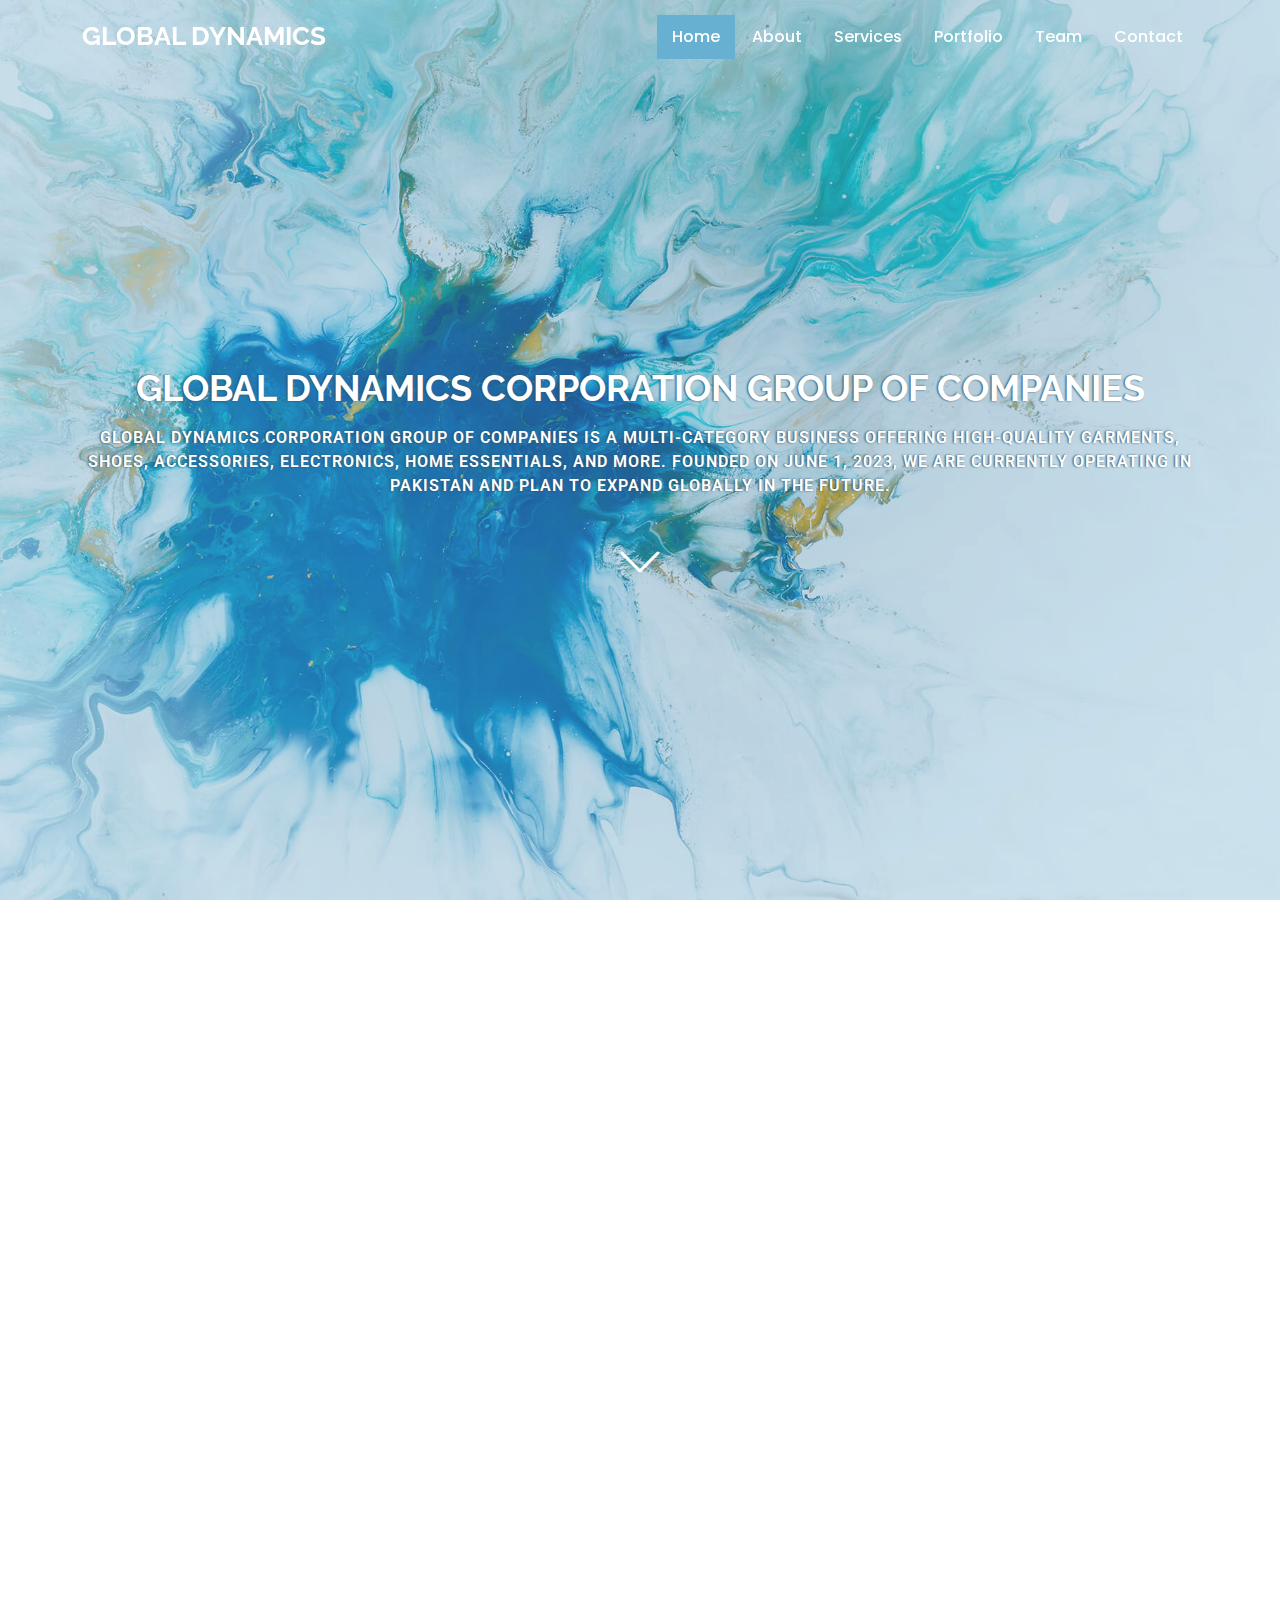
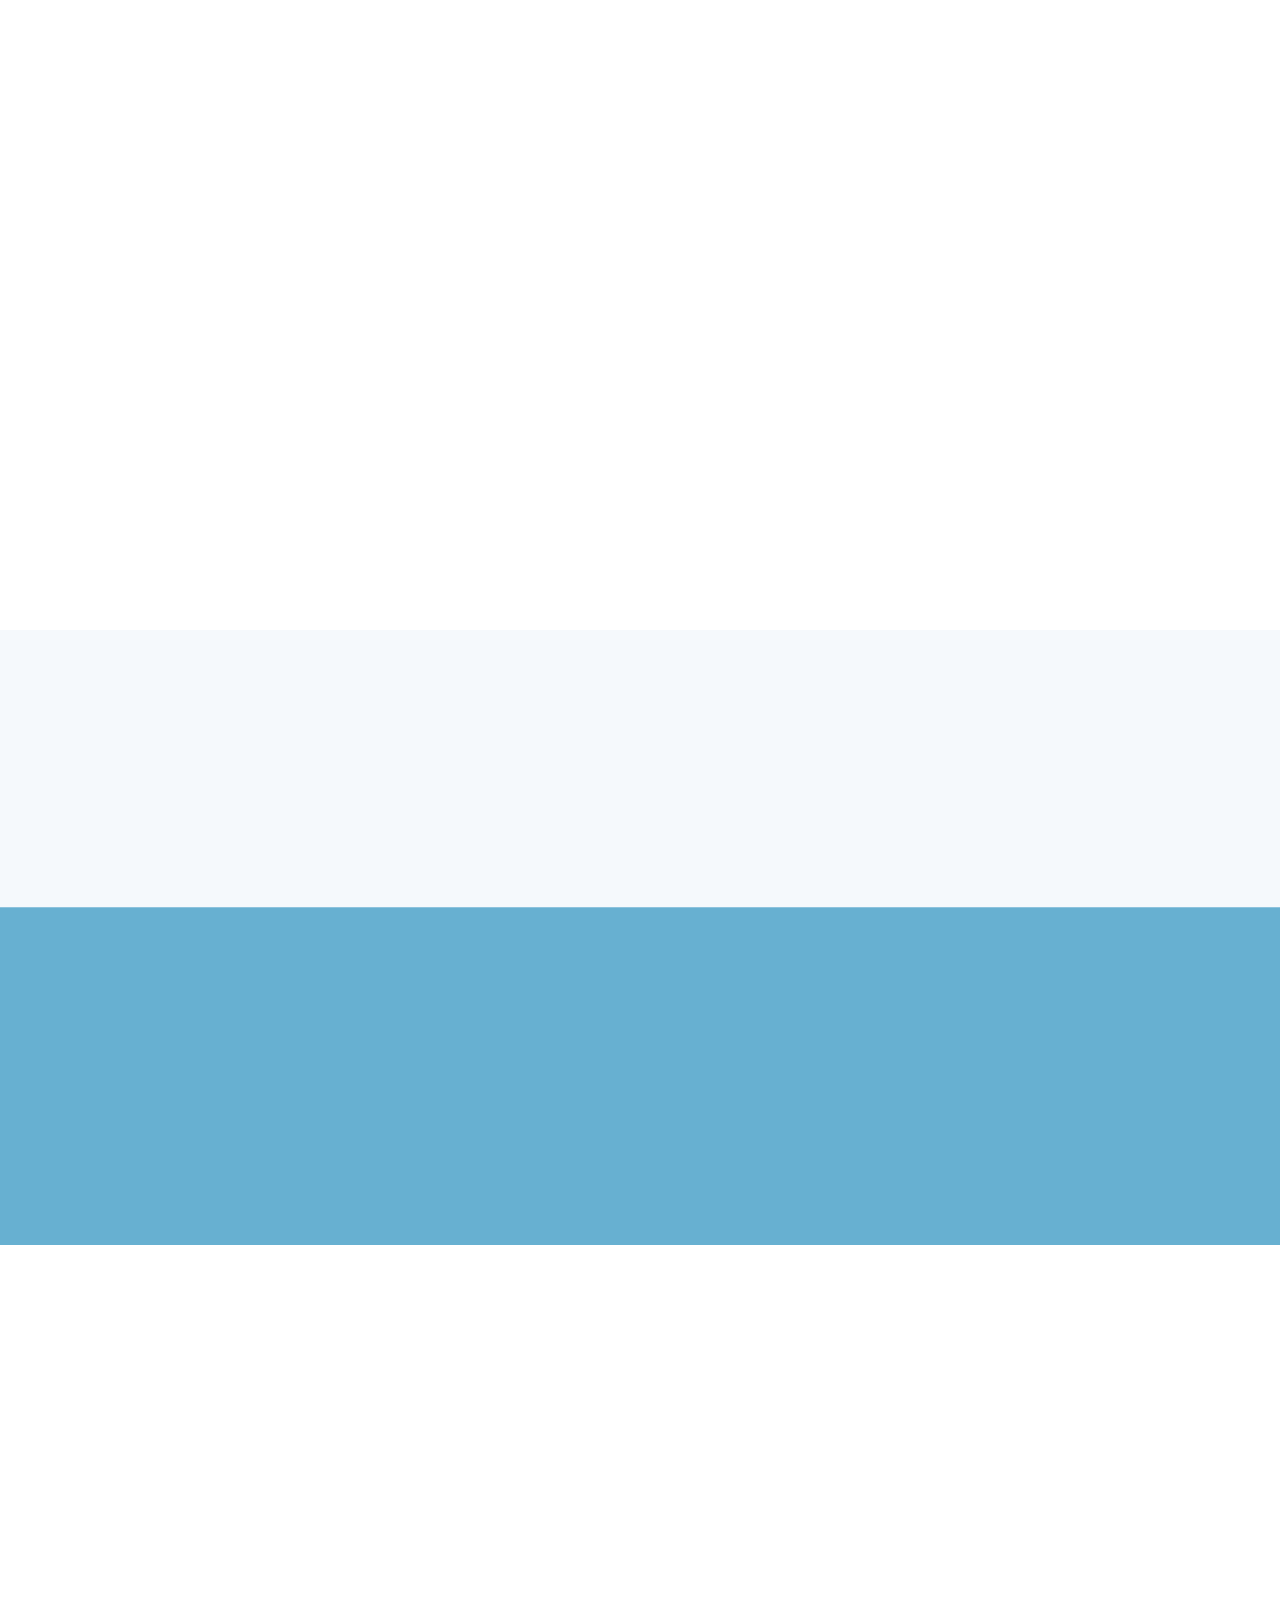
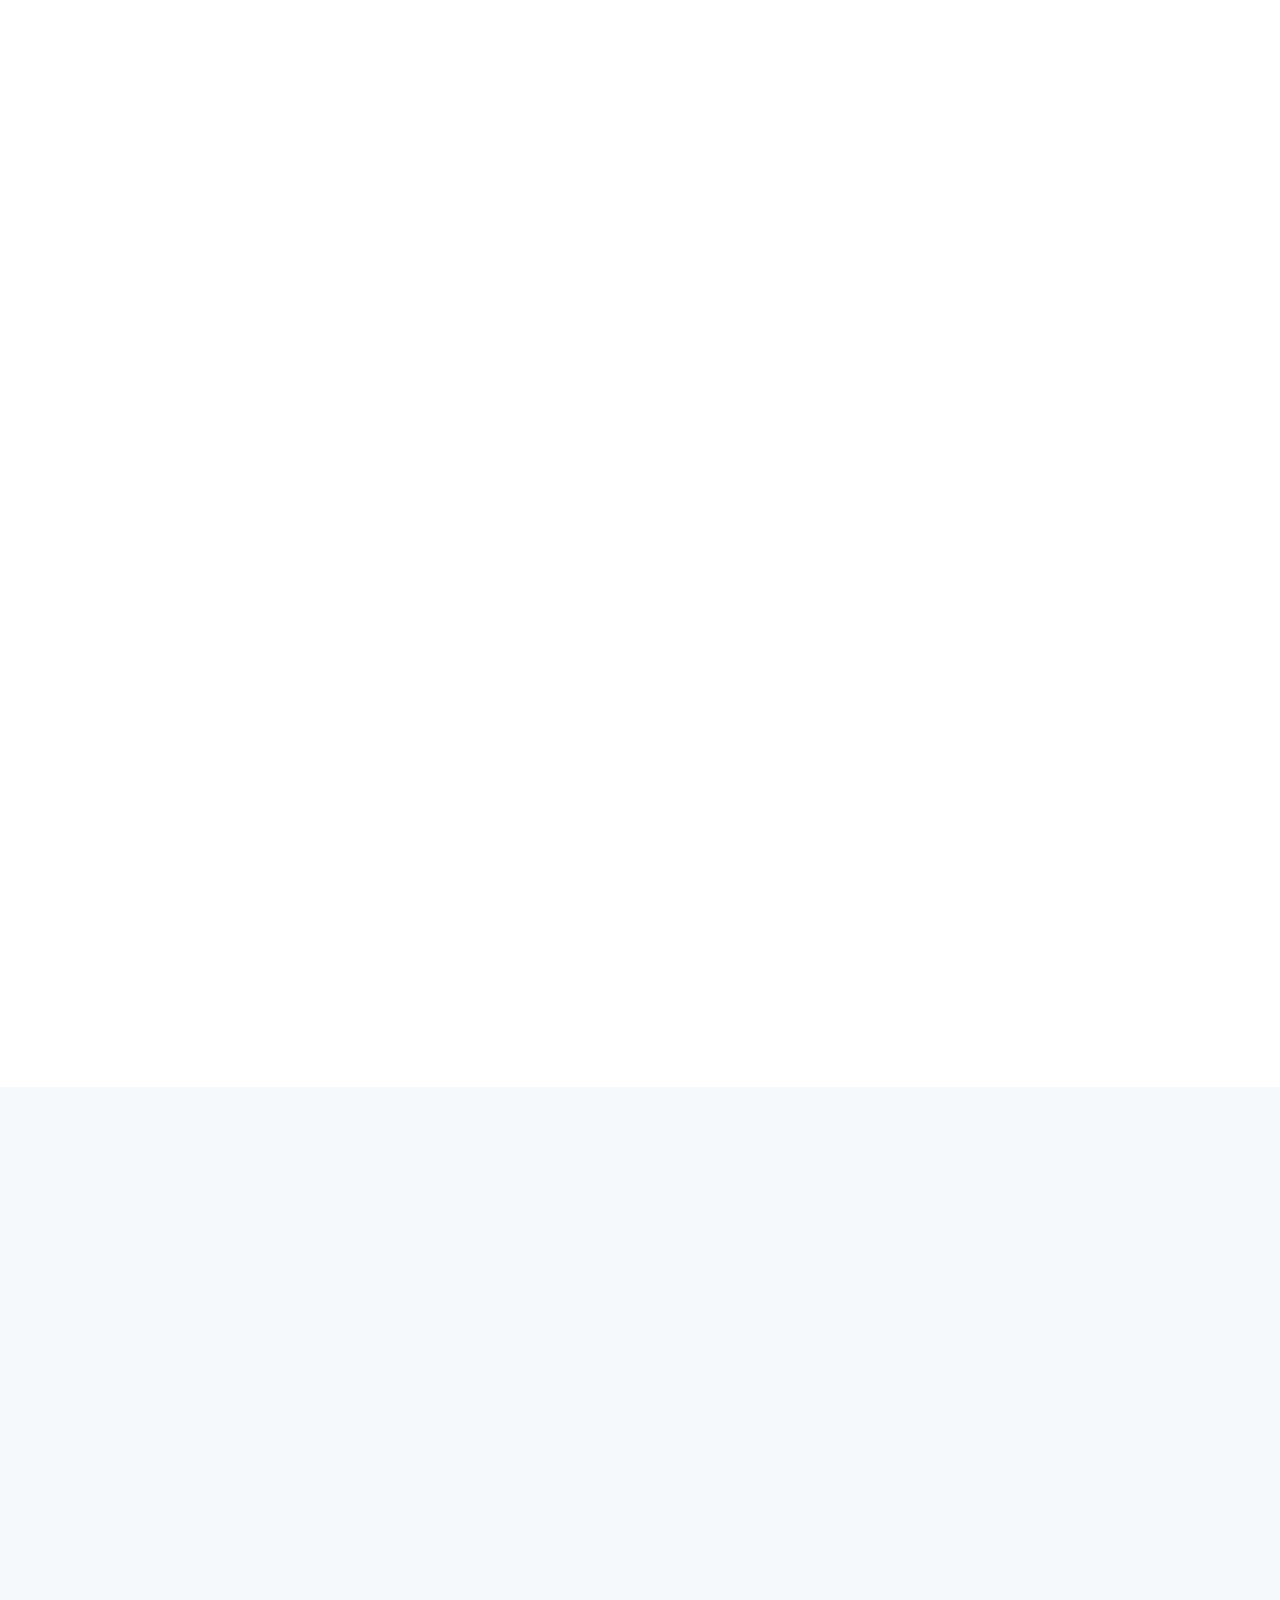
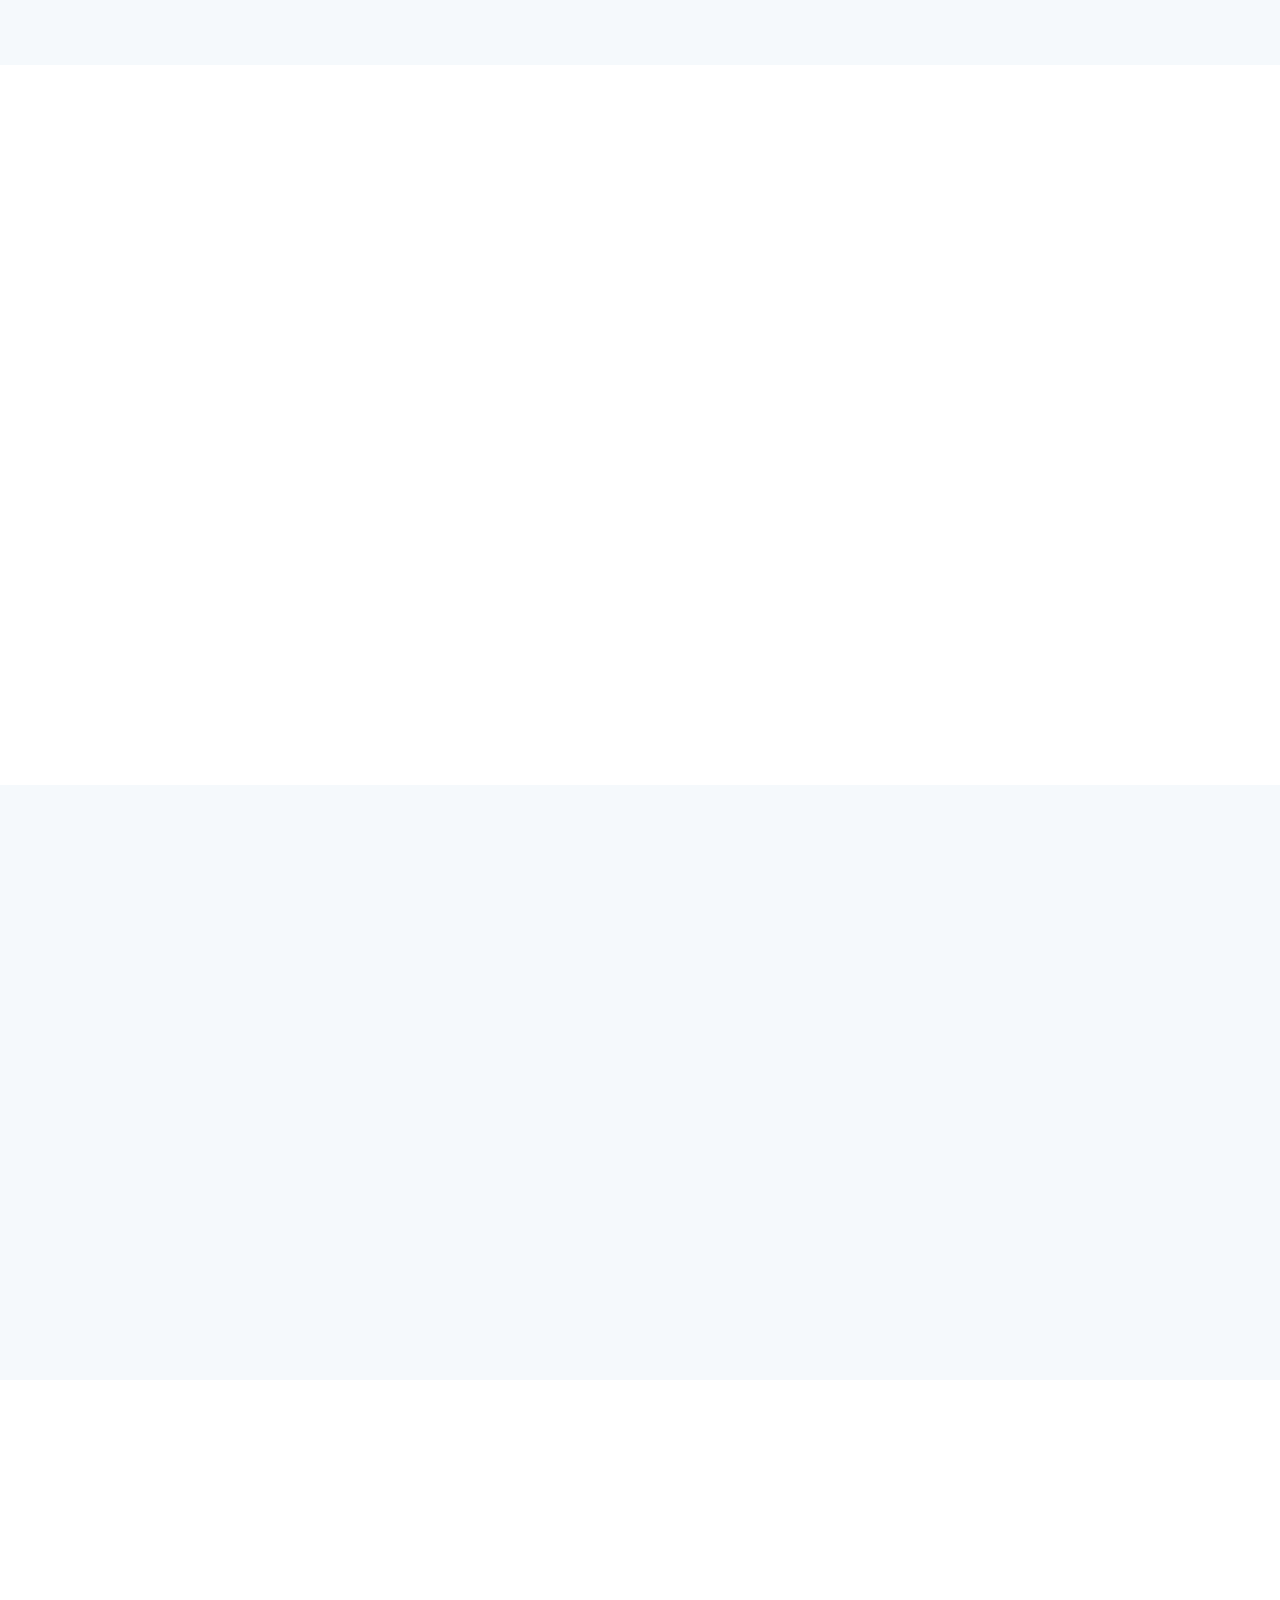
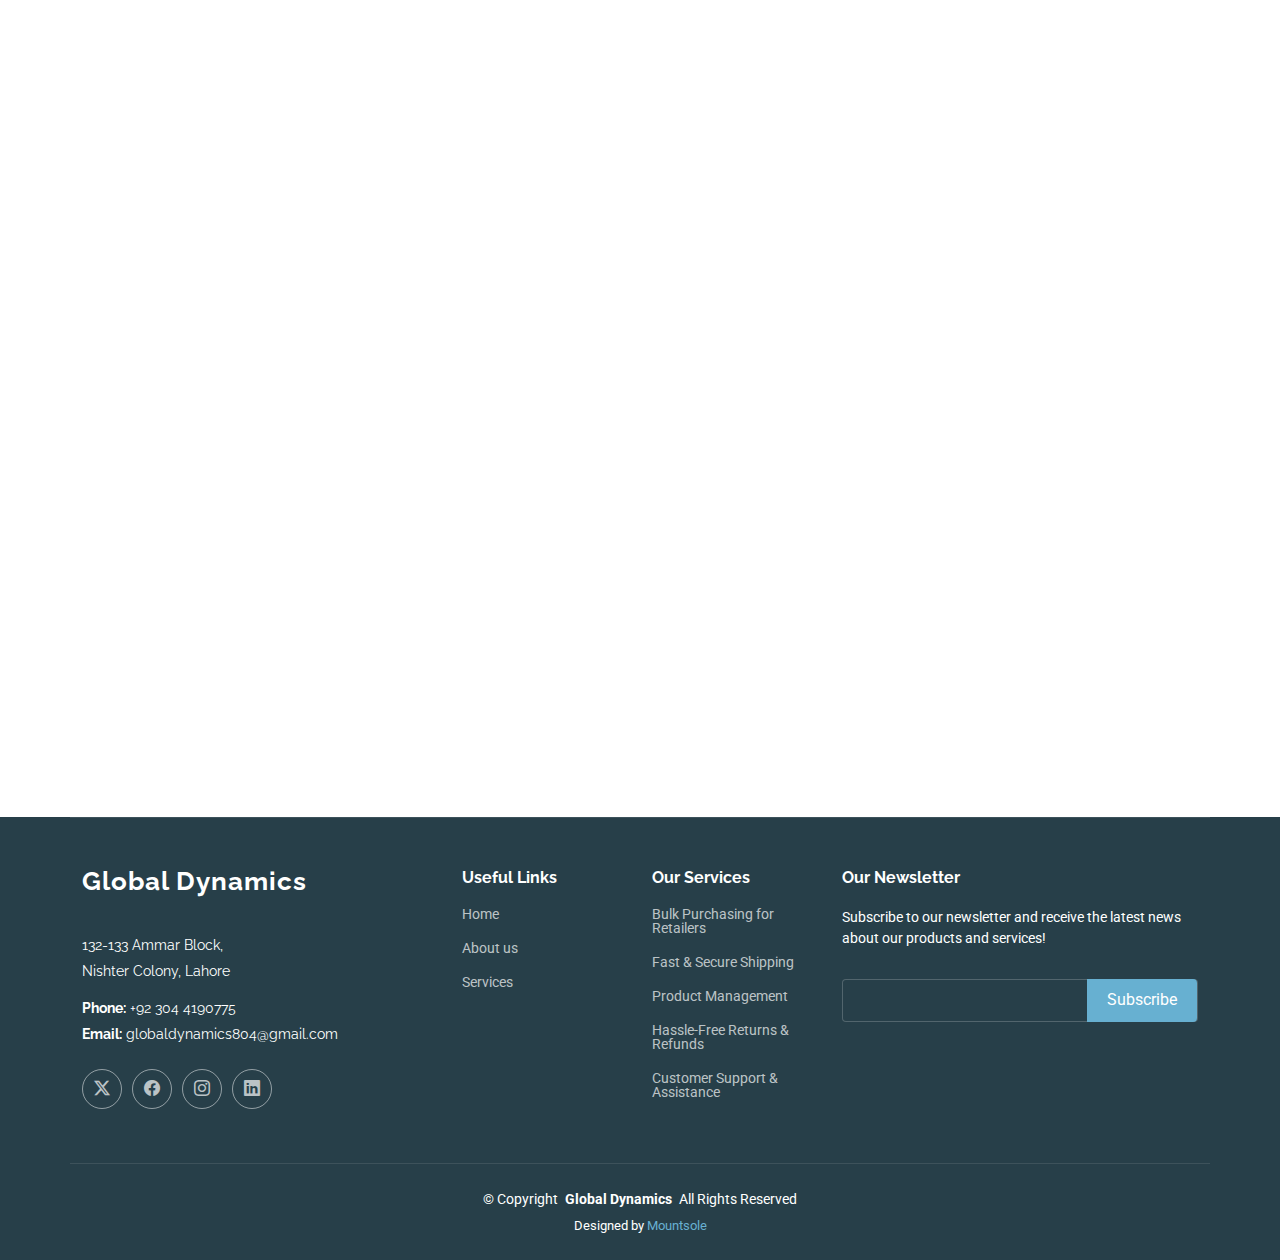
<file: index.html>
<!DOCTYPE html>
<html lang="en">

<head>
  <meta charset="utf-8">
  <meta content="width=device-width, initial-scale=1.0" name="viewport">
  <title>Global Dynamics </title>
  <meta name="description" content="">
  <meta name="keywords" content="">

  <!-- Favicons -->
  <!-- <link href="assets/img/favicon.png" rel="icon"> -->
  <!-- <link href="assets/img/apple-touch-icon.png" rel="apple-touch-icon"> -->

  <!-- Fonts -->
  <link href="https://fonts.googleapis.com" rel="preconnect">
  <link href="https://fonts.gstatic.com" rel="preconnect" crossorigin>
  <link href="https://fonts.googleapis.com/css2?family=Roboto:ital,wght@0,100;0,300;0,400;0,500;0,700;0,900;1,100;1,300;1,400;1,500;1,700;1,900&family=Poppins:ital,wght@0,100;0,200;0,300;0,400;0,500;0,600;0,700;0,800;0,900;1,100;1,200;1,300;1,400;1,500;1,600;1,700;1,800;1,900&family=Raleway:ital,wght@0,100;0,200;0,300;0,400;0,500;0,600;0,700;0,800;0,900;1,100;1,200;1,300;1,400;1,500;1,600;1,700;1,800;1,900&display=swap" rel="stylesheet">

  <!-- Vendor CSS Files -->
  <link href="assets/vendor/bootstrap/css/bootstrap.min.css" rel="stylesheet">
  <link href="assets/vendor/bootstrap-icons/bootstrap-icons.css" rel="stylesheet">
  <link href="assets/vendor/aos/aos.css" rel="stylesheet">
  <link href="assets/vendor/glightbox/css/glightbox.min.css" rel="stylesheet">
  <link href="assets/vendor/swiper/swiper-bundle.min.css" rel="stylesheet">

  <!-- Main CSS File -->
  <link href="assets/css/main.css" rel="stylesheet">

  <!-- =======================================================
  * Template Name: Squadfree
  * Template URL: https://bootstrapmade.com/squadfree-free-bootstrap-template-creative/
  * Updated: Aug 07 2024 with Bootstrap v5.3.3
  * Author: BootstrapMade.com
  * License: https://bootstrapmade.com/license/
  ======================================================== -->
</head>

<body class="index-page">

  <header id="header" class="header d-flex align-items-center fixed-top">
    <div class="container-fluid container-xl position-relative d-flex align-items-center justify-content-between">

      <a href="index.html" class="logo d-flex align-items-center">
        <!-- Uncomment the line below if you also wish to use an image logo -->
        <!-- <img src="assets/img/logo.png" alt=""> -->
        <h1 class="sitename">Global Dynamics</h1>
      </a>

      <nav id="navmenu" class="navmenu">
        <ul>
          <li><a href="/" class="active">Home</a></li>
          <li><a href="about.html">About</a></li>
          <li><a href="service.html">Services</a></li>
          <li><a href="portfolio.html">Portfolio</a></li>
          <li><a href="team.html">Team</a></li>
          <!-- <li class="dropdown"><a href="#"><span>Dropdown</span> <i class="bi bi-chevron-down toggle-dropdown"></i></a>
            <ul>
              <li><a href="#">Dropdown 1</a></li>
              <li class="dropdown"><a href="#"><span>Deep Dropdown</span> <i class="bi bi-chevron-down toggle-dropdown"></i></a>
                <ul>
                  <li><a href="#">Deep Dropdown 1</a></li>
                  <li><a href="#">Deep Dropdown 2</a></li>
                  <li><a href="#">Deep Dropdown 3</a></li>
                  <li><a href="#">Deep Dropdown 4</a></li>
                  <li><a href="#">Deep Dropdown 5</a></li>
                </ul>
              </li>
              <li><a href="#">Dropdown 2</a></li>
              <li><a href="#">Dropdown 3</a></li>
              <li><a href="#">Dropdown 4</a></li>
            </ul>
          </li> -->
          <li><a href="contact.html">Contact</a></li>
        </ul>
        <i class="mobile-nav-toggle d-xl-none bi bi-list"></i>
      </nav>

    </div>
  </header>

  <main class="main">

    <!-- Hero Section -->
    <section id="hero" class="hero section accent-background">

      <img src="assets/img/cta-bg.jpg" alt="" data-aos="fade-in">

      <div class="container text-center" data-aos="fade-up" data-aos-delay="100">
        <h2>Global dynamics corporation group of companies
        </h2>
        <p>
          Global Dynamics Corporation Group of Companies is a multi-category business offering high-quality garments, shoes, accessories, electronics, home essentials, and more. Founded on June 1, 2023, we are currently operating in Pakistan and plan to expand globally in the future.
        </p>
        <a href="#about" class="btn-scroll" title="Scroll Down"><i class="bi bi-chevron-down"></i></a>
      </div>

    </section><!-- /Hero Section -->

    <!-- About Section -->
    <section id="about" class="about section">

      <div class="container">

        <div class="row gy-5">

          <div class="content col-xl-5 d-flex flex-column" data-aos="fade-up" data-aos-delay="100">
            <h3>About Us </h3>
            <p>
              At Global Dynamics Corporation Group of Companies, we believe in innovation, affordability, and customer satisfaction. Our goal is to provide high-quality products across multiple categories, making shopping more convenient and reliable.
            </p>
            <a href="about.html" class="about-btn align-self-center align-self-xl-start"><span>About us</span> <i class="bi bi-chevron-right"></i></a>
          </div>

          <div class="col-xl-7" data-aos="fade-up" data-aos-delay="200">
            <div class="row gy-4">

              <div class="col-md-6 icon-box position-relative">
                <i class="bi bi-briefcase"></i>
                <h4><a href="about.html" class="stretched-link">Innovation & Excellence </a></h4>
                <p> We continuously improve our products and services to meet global standards.</p>
              </div><!-- Icon-Box -->

              <div class="col-md-6 icon-box position-relative">
                <i class="bi bi-gem"></i>
                <h4><a href="about.html" class="stretched-link">Customer-Centric Approach</a></h4>
                <p>Our priority is to provide high-quality products and seamless shopping experiences.</p>
              </div><!-- Icon-Box -->

              <div class="col-md-6 icon-box position-relative">
                <i class="bi bi-broadcast"></i>
                <h4><a href="about.html" class="stretched-link">Affordability & Quality</a></h4>
                <p>We ensure a balance between premium quality and competitive pricing.</p>
              </div><!-- Icon-Box -->

              <div class="col-md-6 icon-box position-relative">
                <i class="bi bi-easel"></i>
                <h4><a href="about.html" class="stretched-link">Global Vision</a></h4>
                <p>While currently operating in Pakistan, we are committed to expanding internationally.</p>
              </div><!-- Icon-Box -->

            </div>
          </div>

        </div>

      </div>

    </section><!-- /About Section -->

    <!-- Services Section -->
    <section id="services" class="services section">

      <!-- Section Title -->
      <div class="container section-title" data-aos="fade-up">
        <h2>Services</h2>
        <p>Quality, Convenience, and Care – Services Designed for You!</p>
      </div><!-- End Section Title -->

      <div class="container">

        <div class="row gy-4">

          <div class="col-xl-3 col-md-6 d-flex" data-aos="fade-up" data-aos-delay="100">
            <div class="service-item position-relative">
              <div class="icon"><i class="bi bi-activity icon"></i></div>
              <h4><a href="service-details.html?service=bulk-purchasing" class="stretched-link">Bulk Purchasing for Retailers</a></h4>
              <p>We offer bulk purchasing options for retailers and businesses looking to stock high-quality garments, shoes, electronics, and home essentials. Our wholesale pricing ensures great value for your investment.</p>
            </div>
          </div><!-- End Service Item -->

          <div class="col-xl-3 col-md-6 d-flex" data-aos="fade-up" data-aos-delay="200">
            <div class="service-item position-relative">
              <div class="icon"><i class="bi bi-bounding-box-circles icon"></i></div>
              <h4><a href="service-details.html?service=fast-shipping" class="stretched-link">Fast & Secure Shipping</a></h4>
              <p>We provide nationwide shipping with trusted courier services to ensure your products arrive safely and on time. International shipping will be available soon as we expand globally.
              </p>
            </div>
          </div><!-- End Service Item -->

          <div class="col-xl-3 col-md-6 d-flex" data-aos="fade-up" data-aos-delay="300">
            <div class="service-item position-relative">
              <div class="icon"><i class="bi bi-calendar4-week icon"></i></div>
              <h4><a href="service-details.html?service=returns-refunds" class="stretched-link">Hassle-Free Returns & Refunds</a></h4>
              <p>Customer satisfaction is our priority! We offer a straightforward return and refund policy, allowing you to shop with confidence.</p>
            </div>
          </div><!-- End Service Item -->

          <div class="col-xl-3 col-md-6 d-flex" data-aos="fade-up" data-aos-delay="400">
            <div class="service-item position-relative">
              <div class="icon"><i class="bi bi-broadcast icon"></i></div>
              <h4><a href="service-details.html?service=customer-support" class="stretched-link">Customer Support & Assistance</a></h4>
              <p>Our dedicated support team is always ready to assist you with product inquiries, order tracking, and any other concerns.</p>
            </div>
          </div><!-- End Service Item -->

        </div>

      </div>

    </section><!-- /Services Section -->

      <!-- Features Section -->
     
      <section id="features" class="features section">
        <div class="container">
            <div class="row gy-4">
                <script>
                    const features = [
                        { id: "garments", title: "Garments", description: "Men’s, Women’s, Kids’ fashion (Casual, Formal, Sportswear, etc.)", icon: "bi-eye" },
                        { id: "shoes", title: "Shoes", description: "Sneakers, Formal, Sandals, Sports shoes", icon: "bi-infinity" },
                        { id: "bags", title: "Bags & Wallets", description: "Handbags, Backpacks, Wallets", icon: "bi-mortarboard" },
                        { id: "watches", title: "Watches & Jewelry", description: "Bracelets, Necklaces, Smartwatches", icon: "bi-nut" },
                        { id: "sunglasses", title: "Sunglasses & Eyewear", description: "Fashion sunglasses, Prescription glasses", icon: "bi-shuffle" },
                        { id: "kitchenware", title: "Kitchenware", description: "Utensils, Dinner sets, Appliances", icon: "bi-star" },
                        { id: "smart-devices", title: "Smart Devices", description: "Earphones, Power Banks, Bluetooth Speakers", icon: "bi-x-diamond" },
                        { id: "mobile-accessories", title: "Mobile Accessories", description: "Chargers, Covers, Screen Protectors", icon: "bi-camera-video" }
                    ];

                    document.write(features.map((feature, index) => `
                        <div class="col-lg-3 col-md-4" data-aos="fade-up" data-aos-delay="${100 * (index + 1)}">
                            <div class="features-item">
                                <i class="bi ${feature.icon}" style="color: #ffbb2c;"></i>
                                <h3>
                                    <a href="feature-details.html?id=${feature.id}" class="stretched-link">${feature.title}</a>
                                </h3>
                            </div>
                        </div>
                    `).join(""));
                </script>
            </div>
        </div>
    </section>
      
      <!-- /Features Section -->

    <!-- Stats Section -->
    <section id="stats" class="stats section light-background">

      <div class="container" data-aos="fade-up" data-aos-delay="100">

        <div class="row gy-4">

          <div class="col-lg-3 col-md-6">
            <div class="stats-item">
              <i class="bi bi-emoji-smile"></i>
              <span data-purecounter-start="0" data-purecounter-end="232" data-purecounter-duration="1" class="purecounter"></span>
              <p><strong>Happy Customers</strong></p>
            </div>
          </div><!-- End Stats Item -->

          <div class="col-lg-3 col-md-6">
            <div class="stats-item">
              <i class="bi bi-journal-richtext"></i>
              <span data-purecounter-start="0" data-purecounter-end="521" data-purecounter-duration="1" class="purecounter"></span>
              <p><strong>Successful Orders</strong> </p>
            </div>
          </div><!-- End Stats Item -->

          <div class="col-lg-3 col-md-6">
            <div class="stats-item">
              <i class="bi bi-headset"></i>
              <span data-purecounter-start="0" data-purecounter-end="1453" data-purecounter-duration="1" class="purecounter"></span>
              <p><strong>Customer Support Hours </strong> </p>
            </div>
          </div><!-- End Stats Item -->

          <div class="col-lg-3 col-md-6">
            <div class="stats-item">
              <i class="bi bi-people"></i>
              <span data-purecounter-start="0" data-purecounter-end="32" data-purecounter-duration="1" class="purecounter"></span>
              <p><strong>Passionate Team</strong></p>
            </div>
          </div><!-- End Stats Item -->

        </div>

      </div>

    </section><!-- /Stats Section -->

    <!-- Call To Action Section -->
    <section id="call-to-action" class="call-to-action section accent-background">

      <img src="assets/img/cta-bg.jpg" alt="">

      <div class="container">
        <div class="row justify-content-center" data-aos="zoom-in" data-aos-delay="100">
          <div class="col-xl-10">
            <div class="text-center">
              <h3>Our Vision</h3>
              <p>
                To become a global leader in fashion, lifestyle, and consumer products, ensuring seamless 
                 shopping experiences worldwide. Currently operating in Pakistan, we are planning international
                 expansion to serve customers around the world.
              </p>
              <a class="cta-btn" href="/">Our Vision</a>
            </div>
          </div>
        </div>
      </div>

    </section><!-- /Call To Action Section -->

    <!-- Portfolio Section -->
    <section id="portfolio" class="portfolio section">

      <div class="container section-title" data-aos="fade-up">
        <h2>Portfolio</h2>
        <p>Showcasing Excellence, Innovation, and Style!</p>
      </div>

      <div class="container">

        <div class="isotope-layout" data-default-filter="*" data-layout="masonry" data-sort="original-order">

          <ul class="portfolio-filters isotope-filters" data-aos="fade-up" data-aos-delay="100">
            <li data-filter="*" class="filter-active">All</li>
            <li data-filter=".filter-app">App</li>
            <li data-filter=".filter-product">Product</li>
            <li data-filter=".filter-branding">Branding</li>
            <li data-filter=".filter-books">Books</li>
          </ul>

          <div class="row gy-4 isotope-container" data-aos="fade-up" data-aos-delay="200">

            <div class="col-lg-4 col-md-6 portfolio-item isotope-item filter-app">
              <img src="assets/img/portfolio/app-1.jpg" class="img-fluid" alt="">
              <!-- <div class="portfolio-info">
                <h4>App 1</h4>
                <p>Lorem ipsum, dolor sit amet consectetur</p>
                <a href="assets/img/portfolio/app-1.jpg" title="App 1" data-gallery="portfolio-gallery-app" class="glightbox preview-link"><i class="bi bi-zoom-in"></i></a>
                <a href="portfolio-details.html" title="More Details" class="details-link"><i class="bi bi-link-45deg"></i></a>
              </div> -->
            </div>

            <div class="col-lg-4 col-md-6 portfolio-item isotope-item filter-product">
              <img src="assets/img/portfolio/product-1.jpg" class="img-fluid" alt="">
              <!-- <div class="portfolio-info">
                <h4>Product 1</h4>
                <p>Lorem ipsum, dolor sit amet consectetur</p>
                <a href="assets/img/portfolio/product-1.jpg" title="Product 1" data-gallery="portfolio-gallery-product" class="glightbox preview-link"><i class="bi bi-zoom-in"></i></a>
                <a href="portfolio-details.html" title="More Details" class="details-link"><i class="bi bi-link-45deg"></i></a>
              </div> -->
            </div>

            <div class="col-lg-4 col-md-6 portfolio-item isotope-item filter-branding">
              <img src="assets/img/portfolio/branding-1.jpg" class="img-fluid" alt="">
              <!-- <div class="portfolio-info">
                <h4>Branding 1</h4>
                <p>Lorem ipsum, dolor sit amet consectetur</p>
                <a href="assets/img/portfolio/branding-1.jpg" title="Branding 1" data-gallery="portfolio-gallery-branding" class="glightbox preview-link"><i class="bi bi-zoom-in"></i></a>
                <a href="portfolio-details.html" title="More Details" class="details-link"><i class="bi bi-link-45deg"></i></a>
              </div> -->
            </div>

            <div class="col-lg-4 col-md-6 portfolio-item isotope-item filter-books">
              <img src="assets/img/portfolio/books-1.jpg" class="img-fluid" alt="">
              <!-- <div class="portfolio-info">
                <h4>Books 1</h4>
                <p>Lorem ipsum, dolor sit amet consectetur</p>
                <a href="assets/img/portfolio/books-1.jpg" title="Branding 1" data-gallery="portfolio-gallery-book" class="glightbox preview-link"><i class="bi bi-zoom-in"></i></a>
                <a href="portfolio-details.html" title="More Details" class="details-link"><i class="bi bi-link-45deg"></i></a>
              </div> -->
            </div>

            <div class="col-lg-4 col-md-6 portfolio-item isotope-item filter-app">
              <img src="assets/img/portfolio/app-2.jpg" class="img-fluid" alt="">
              <!-- <div class="portfolio-info">
                <h4>App 2</h4>
                <p>Lorem ipsum, dolor sit amet consectetur</p>
                <a href="assets/img/portfolio/app-2.jpg" title="App 2" data-gallery="portfolio-gallery-app" class="glightbox preview-link"><i class="bi bi-zoom-in"></i></a>
                <a href="portfolio-details.html" title="More Details" class="details-link"><i class="bi bi-link-45deg"></i></a>
              </div> -->
            </div>

            <div class="col-lg-4 col-md-6 portfolio-item isotope-item filter-product">
              <img src="assets/img/portfolio/product-2.jpg" class="img-fluid" alt="">
              <!-- <div class="portfolio-info">
                <h4>Product 2</h4>
                <p>Lorem ipsum, dolor sit amet consectetur</p>
                <a href="assets/img/portfolio/product-2.jpg" title="Product 2" data-gallery="portfolio-gallery-product" class="glightbox preview-link"><i class="bi bi-zoom-in"></i></a>
                <a href="portfolio-details.html" title="More Details" class="details-link"><i class="bi bi-link-45deg"></i></a>
              </div> -->
            </div>

            <div class="col-lg-4 col-md-6 portfolio-item isotope-item filter-branding">
              <img src="assets/img/portfolio/branding-2.jpg" class="img-fluid" alt="">
              <!-- <div class="portfolio-info">
                <h4>Branding 2</h4>
                <p>Lorem ipsum, dolor sit amet consectetur</p>
                <a href="assets/img/portfolio/branding-2.jpg" title="Branding 2" data-gallery="portfolio-gallery-branding" class="glightbox preview-link"><i class="bi bi-zoom-in"></i></a>
                <a href="portfolio-details.html" title="More Details" class="details-link"><i class="bi bi-link-45deg"></i></a>
              </div> -->
            </div>

            <div class="col-lg-4 col-md-6 portfolio-item isotope-item filter-books">
              <img src="assets/img/portfolio/books-2.jpg" class="img-fluid" alt="">
              <!-- <div class="portfolio-info">
                <h4>Books 2</h4>
                <p>Lorem ipsum, dolor sit amet consectetur</p>
                <a href="assets/img/portfolio/books-2.jpg" title="Branding 2" data-gallery="portfolio-gallery-book" class="glightbox preview-link"><i class="bi bi-zoom-in"></i></a>
                <a href="portfolio-details.html" title="More Details" class="details-link"><i class="bi bi-link-45deg"></i></a>
              </div> -->
            </div>

            <div class="col-lg-4 col-md-6 portfolio-item isotope-item filter-app">
              <img src="assets/img/portfolio/app-3.jpg" class="img-fluid" alt="">
              <!-- <div class="portfolio-info">
                <h4>App 3</h4>
                <p>Lorem ipsum, dolor sit amet consectetur</p>
                <a href="assets/img/portfolio/app-3.jpg" title="App 3" data-gallery="portfolio-gallery-app" class="glightbox preview-link"><i class="bi bi-zoom-in"></i></a>
                <a href="portfolio-details.html" title="More Details" class="details-link"><i class="bi bi-link-45deg"></i></a>
              </div> -->
            </div>

            <div class="col-lg-4 col-md-6 portfolio-item isotope-item filter-product">
              <img src="assets/img/portfolio/product-3.jpg" class="img-fluid" alt="">
              <!-- <div class="portfolio-info">
                <h4>Product 3</h4>
                <p>Lorem ipsum, dolor sit amet consectetur</p>
                <a href="assets/img/portfolio/product-3.jpg" title="Product 3" data-gallery="portfolio-gallery-product" class="glightbox preview-link"><i class="bi bi-zoom-in"></i></a>
                <a href="portfolio-details.html" title="More Details" class="details-link"><i class="bi bi-link-45deg"></i></a>
              </div> -->
            </div>

            <div class="col-lg-4 col-md-6 portfolio-item isotope-item filter-branding">
              <img src="assets/img/portfolio/branding-3.jpg" class="img-fluid" alt="">
              <!-- <div class="portfolio-info">
                <h4>Branding 3</h4>
                <p>Lorem ipsum, dolor sit amet consectetur</p>
                <a href="assets/img/portfolio/branding-3.jpg" title="Branding 2" data-gallery="portfolio-gallery-branding" class="glightbox preview-link"><i class="bi bi-zoom-in"></i></a>
                <a href="portfolio-details.html" title="More Details" class="details-link"><i class="bi bi-link-45deg"></i></a>
              </div> -->
            </div>

            <div class="col-lg-4 col-md-6 portfolio-item isotope-item filter-books">
              <img src="assets/img/portfolio/books-3.jpg" class="img-fluid" alt="">
              <!-- <div class="portfolio-info">
                <h4>Books 3</h4>
                <p>Lorem ipsum, dolor sit amet consectetur</p>
                <a href="assets/img/portfolio/books-3.jpg" title="Branding 3" data-gallery="portfolio-gallery-book" class="glightbox preview-link"><i class="bi bi-zoom-in"></i></a>
                <a href="portfolio-details.html" title="More Details" class="details-link"><i class="bi bi-link-45deg"></i></a>
              </div> -->
            </div>

          </div>

        </div>

      </div>

    </section>
    <!-- /Portfolio Section -->

    <!-- Testimonials Section -->
    <section id="testimonials" class="testimonials section light-background">

      <!-- Section Title -->
      <div class="container section-title" data-aos="fade-up">
        <h2>Testimonials</h2>
        <p>Real Experiences, Real Trust – Hear from Our Happy Customers!</p>
      </div><!-- End Section Title -->

      <div class="container" data-aos="fade-up" data-aos-delay="100">

        <div class="swiper init-swiper">
          <script type="application/json" class="swiper-config">
            {
              "loop": true,
              "speed": 600,
              "autoplay": {
                "delay": 5000
              },
              "slidesPerView": "auto",
              "pagination": {
                "el": ".swiper-pagination",
                "type": "bullets",
                "clickable": true
              },
              "breakpoints": {
                "320": {
                  "slidesPerView": 1,
                  "spaceBetween": 40
                },
                "1200": {
                  "slidesPerView": 3,
                  "spaceBetween": 1
                }
              }
            }
          </script>
          <div class="swiper-wrapper">

            <div class="swiper-slide">
              <div class="testimonial-item">
                <p>
                  <i class="bi bi-quote quote-icon-left"></i>
                  <span>Incredible product quality and variety! Shopping here has been a great experience.</span>
                  <i class="bi bi-quote quote-icon-right"></i>
                </p>
                <img src="assets/img/testimonials/test3.jpeg" class="testimonial-img" alt="">
                <h3>Jahangir</h3>
              </div>
            </div><!-- End testimonial item -->

            <div class="swiper-slide">
              <div class="testimonial-item">
                <p>
                  <i class="bi bi-quote quote-icon-left"></i>
                  <span>Affordable yet premium products! Their customer service is also excellent.</span>
                  <i class="bi bi-quote quote-icon-right"></i>
                </p>
                <img src="assets/img/testimonials/test4.jpeg" class="testimonial-img" alt="">
                <h3>Shahid</h3>
              </div>
            </div><!-- End testimonial item -->

            <div class="swiper-slide">
              <div class="testimonial-item">
                <p>
                  <i class="bi bi-quote quote-icon-left"></i>
                  <span>Fast delivery, amazing discounts, and a huge collection—highly recommended!</span>
                  <i class="bi bi-quote quote-icon-right"></i>
                </p>
                <img src="assets/img/testimonials/test5.jpeg" class="testimonial-img" alt="">
                <h3>Danish</h3>
              </div>
            </div><!-- End testimonial item -->

            

           

          </div>
          <div class="swiper-pagination"></div>
        </div>

      </div>

    </section><!-- /Testimonials Section -->

    <!-- Team Section -->
    <section id="team" class="team section">

      <!-- Section Title -->
      <div class="container section-title" data-aos="fade-up">
        <h2>Team</h2>
        <p>Together, we deliver quality, affordability, and trust—building a brand customers can rely on.</p>
      </div><!-- End Section Title -->

      <div class="container" data-aos="fade-up" data-aos-delay="100">

        <div class="row gy-5">

          <div class="col-xl-4 col-md-6 d-flex" data-aos="zoom-in" data-aos-delay="200">
            <div class="team-member">
              <div class="member-img">
                <img src="assets/img/team/team-3.jpeg"  height="400" width="400" alt="">
              </div>
              <div class="member-info">
                <h4>Qaiser Ali Malik</h4>
                <span>Founder & CEO</span>
              </div>
            </div>
          </div><!-- End Team Member -->

          <div class="col-xl-4 col-md-6 d-flex" data-aos="zoom-in" data-aos-delay="400">
            <div class="team-member">
              <div class="member-img">
                <img src="assets/img/team/team.jpeg"  height="400" width="400" alt="">
              </div>
              <div class="member-info">
               
                <h4>Nasir Ali Malik</h4>
                <span>Marketing Manager</span>
              </div>
            </div>
          </div><!-- End Team Member -->

          <div class="col-xl-4 col-md-6 d-flex" data-aos="zoom-in" data-aos-delay="600">
            <div class="team-member">
              <div class="member-img">
                <img src="assets/img/team/team-1.jpeg"  height="400" width="400" alt="">
              </div>
              <div class="member-info">
               
                <h4>Awais Ali Malik</h4>
                <span>Sales Manager</span>
              </div>
            </div>
          </div><!-- End Team Member -->

        </div>

      </div>

    </section><!-- /Team Section -->

    <!-- Pricing Section -->

   
    
    <!-- /Pricing Section -->

    <!-- Faq Section -->
    <section id="faq" class="faq section light-background">

      <!-- Section Title -->
      <div class="container section-title" data-aos="fade-up">
        <h2>Frequently Asked Questions</h2>
        <p>Got Questions? We’ve Got Answers!</p>
      </div><!-- End Section Title -->

      <div class="container">

        <div class="row faq-item" data-aos="fade-up" data-aos-delay="100">
          <div class="col-lg-5 d-flex">
            <i class="bi bi-question-circle"></i>
            <h4>What are your delivery charges and timeframes?</h4>
          </div>
          <div class="col-lg-7">
            <p>
              Delivery charges vary by location, and orders are typically delivered within 3-5 business days.
            </p>
          </div>
        </div><!-- End F.A.Q Item-->

        <div class="row faq-item" data-aos="fade-up" data-aos-delay="200">
          <div class="col-lg-5 d-flex">
            <i class="bi bi-question-circle"></i>
            <h4>What is your return and refund policy?</h4>
          </div>
          <div class="col-lg-7">
            <p>
              We offer a hassle-free return and refund policy within 7 days of purchase for unused products.
            </p>
          </div>
        </div><!-- End F.A.Q Item-->

        <div class="row faq-item" data-aos="fade-up" data-aos-delay="300">
          <div class="col-lg-5 d-flex">
            <i class="bi bi-question-circle"></i>
            <h4>Do you offer international shipping?</h4>
          </div>
          <div class="col-lg-7">
            <p>
              Currently, we operate in Pakistan, but we plan to expand globally soon. Stay tuned for updates!
            </p>
          </div>
        </div><!-- End F.A.Q Item-->

        <div class="row faq-item" data-aos="fade-up" data-aos-delay="400">
          <div class="col-lg-5 d-flex">
            <i class="bi bi-question-circle"></i>
            <h4>How can I track my order?</h4>
          </div>
          <div class="col-lg-7">
            <p>
              Once your order is shipped, you will receive a tracking number via email or SMS.            </p>
          </div>
        </div><!-- End F.A.Q Item-->
      </div>

    </section><!-- /Faq Section -->

    <!-- Contact Section -->
    <section id="contact" class="contact section">

      <!-- Section Title -->
      <div class="container section-title" data-aos="fade-up">
        <h2>Contact</h2>
        <p>Reach Out to Us – We’re Here to Help!</p>
      </div><!-- End Section Title -->

      <div class="container" data-aos="fade-up" data-aos-delay="100">

        <div class="row gy-4">

          <div class="col-lg-5">

            <div class="info-wrap">
              <div class="info-item d-flex" data-aos="fade-up" data-aos-delay="200">
                <i class="bi bi-geo-alt flex-shrink-0"></i>
                <div>
                  <h3>Address</h3>
                  <p>132-133 Ammar Block, Nishter Colony, Lahore</p>
                </div>
              </div><!-- End Info Item -->

              <div class="info-item d-flex" data-aos="fade-up" data-aos-delay="300">
                <i class="bi bi-telephone flex-shrink-0"></i>
                <div>
                  <h3>Call Us</h3>
                  <p>+92 304 4190775</p>
                </div>
              </div><!-- End Info Item -->

              <div class="info-item d-flex" data-aos="fade-up" data-aos-delay="400">
                <i class="bi bi-envelope flex-shrink-0"></i>
                <div>
                  <h3>Email Us</h3>
                  <p>globaldynamics804@gmail.com</p>
                </div>
              </div><!-- End Info Item -->

              <iframe src="https://www.google.com/maps/embed?pb=!1m16!1m12!1m3!1d3404.7239336639514!2d74.35817801215072!3d31.42173135189973!2m3!1f0!2f0!3f0!3m2!1i1024!2i768!4f13.1!2m1!1s132-133%20Ammar%20Block%2C%20Nishter%20Colony%2C%20Lahore!5e0!3m2!1sen!2s!4v1740125165223!5m2!1sen!2s" width="600" height="450" style="border:0;" allowfullscreen="" loading="lazy" referrerpolicy="no-referrer-when-downgrade"></iframe>
           </div>
          </div>

          <div class="col-lg-7">
            <form action="forms/contact.php" method="post" class="php-email-form" data-aos="fade-up" data-aos-delay="200">
              <div class="row gy-4">

                <div class="col-md-6">
                  <label for="name-field" class="pb-2">Your Name</label>
                  <input type="text" name="name" id="name-field" class="form-control" required="">
                </div>

                <div class="col-md-6">
                  <label for="email-field" class="pb-2">Your Email</label>
                  <input type="email" class="form-control" name="email" id="email-field" required="">
                </div>

                <div class="col-md-12">
                  <label for="subject-field" class="pb-2">Subject</label>
                  <input type="text" class="form-control" name="subject" id="subject-field" required="">
                </div>

                <div class="col-md-12">
                  <label for="message-field" class="pb-2">Message</label>
                  <textarea class="form-control" name="message" rows="10" id="message-field" required=""></textarea>
                </div>

                <div class="col-md-12 text-center">
                  <div class="loading">Loading</div>
                  <div class="error-message"></div>
                  <div class="sent-message">Your message has been sent. Thank you!</div>

                  <button type="submit">Send Message</button>
                </div>

              </div>
            </form>
          </div><!-- End Contact Form -->

        </div>

      </div>

    </section><!-- /Contact Section -->

  </main>

  <footer id="footer" class="footer dark-background">

    <div class="container footer-top">
      <div class="row gy-4">
        <div class="col-lg-4 col-md-6 footer-about">
          <a href="index.html" class="logo d-flex align-items-center">
            <span class="sitename">Global Dynamics</span>
          </a>
          <div class="footer-contact pt-3">
            <p>132-133 Ammar Block,</p>
            <p> Nishter Colony, Lahore</p>
            <p class="mt-3"><strong>Phone:</strong> <span> +92 304 4190775</span></p>
            <p><strong>Email:</strong> <span>globaldynamics804@gmail.com</span></p>
          </div>
          <div class="social-links d-flex mt-4">
            <a href=""><i class="bi bi-twitter-x"></i></a>
            <a href=""><i class="bi bi-facebook"></i></a>
            <a href=""><i class="bi bi-instagram"></i></a>
            <a href=""><i class="bi bi-linkedin"></i></a>
          </div>
        </div>

        <div class="col-lg-2 col-md-3 footer-links">
          <h4>Useful Links</h4>
          <ul>
            <li><a href="/">Home</a></li>
            <li><a href="about.html">About us</a></li>
            <li><a href="service.html">Services</a></li>
           
          </ul>
        </div>

        <div class="col-lg-2 col-md-3 footer-links">
          <h4>Our Services</h4>
          <ul>
            <li><a href="#">Bulk Purchasing for Retailers</a></li>
            <li><a href="#">Fast & Secure Shipping</a></li>
            <li><a href="#">Product Management</a></li>
            <li><a href="#">Hassle-Free Returns & Refunds</a></li>
            <li><a href="#">Customer Support & Assistance</a></li>
          </ul>
        </div>

        <div class="col-lg-4 col-md-12 footer-newsletter">
          <h4>Our Newsletter</h4>
          <p>Subscribe to our newsletter and receive the latest news about our products and services!</p>
          <form action="forms/newsletter.php" method="post" class="php-email-form">
            <div class="newsletter-form"><input type="email" name="email"><input type="submit" value="Subscribe"></div>
            <div class="loading">Loading</div>
            <div class="error-message"></div>
            <div class="sent-message">Your subscription request has been sent. Thank you!</div>
          </form>
        </div>

      </div>
    </div>

    <div class="container copyright text-center mt-4">
      <p>© <span>Copyright</span> <strong class="px-1 sitename">Global Dynamics</strong> <span>All Rights Reserved</span></p>
      <div class="credits">
        <!-- All the links in the footer should remain intact. -->
        <!-- You can delete the links only if you've purchased the pro version. -->
        <!-- Licensing information: https://bootstrapmade.com/license/ -->
        <!-- Purchase the pro version with working PHP/AJAX contact form: [buy-url] -->
        Designed by <a href="https://bootstrapmade.com/">Mountsole</a>
      </div>
    </div>

  </footer>

  <!-- Scroll Top -->
  <a href="#" id="scroll-top" class="scroll-top d-flex align-items-center justify-content-center"><i class="bi bi-arrow-up-short"></i></a>

  <!-- Preloader -->
  <div id="preloader"></div>

  <!-- Vendor JS Files -->
  <script src="assets/vendor/bootstrap/js/bootstrap.bundle.min.js"></script>
  <script src="assets/vendor/php-email-form/validate.js"></script>
  <script src="assets/vendor/aos/aos.js"></script>
  <script src="assets/vendor/purecounter/purecounter_vanilla.js"></script>
  <script src="assets/vendor/glightbox/js/glightbox.min.js"></script>
  <script src="assets/vendor/imagesloaded/imagesloaded.pkgd.min.js"></script>
  <script src="assets/vendor/isotope-layout/isotope.pkgd.min.js"></script>
  <script src="assets/vendor/swiper/swiper-bundle.min.js"></script>

  <!-- Main JS File -->
  <script src="assets/js/main.js"></script>

</body>

</html>
</file>
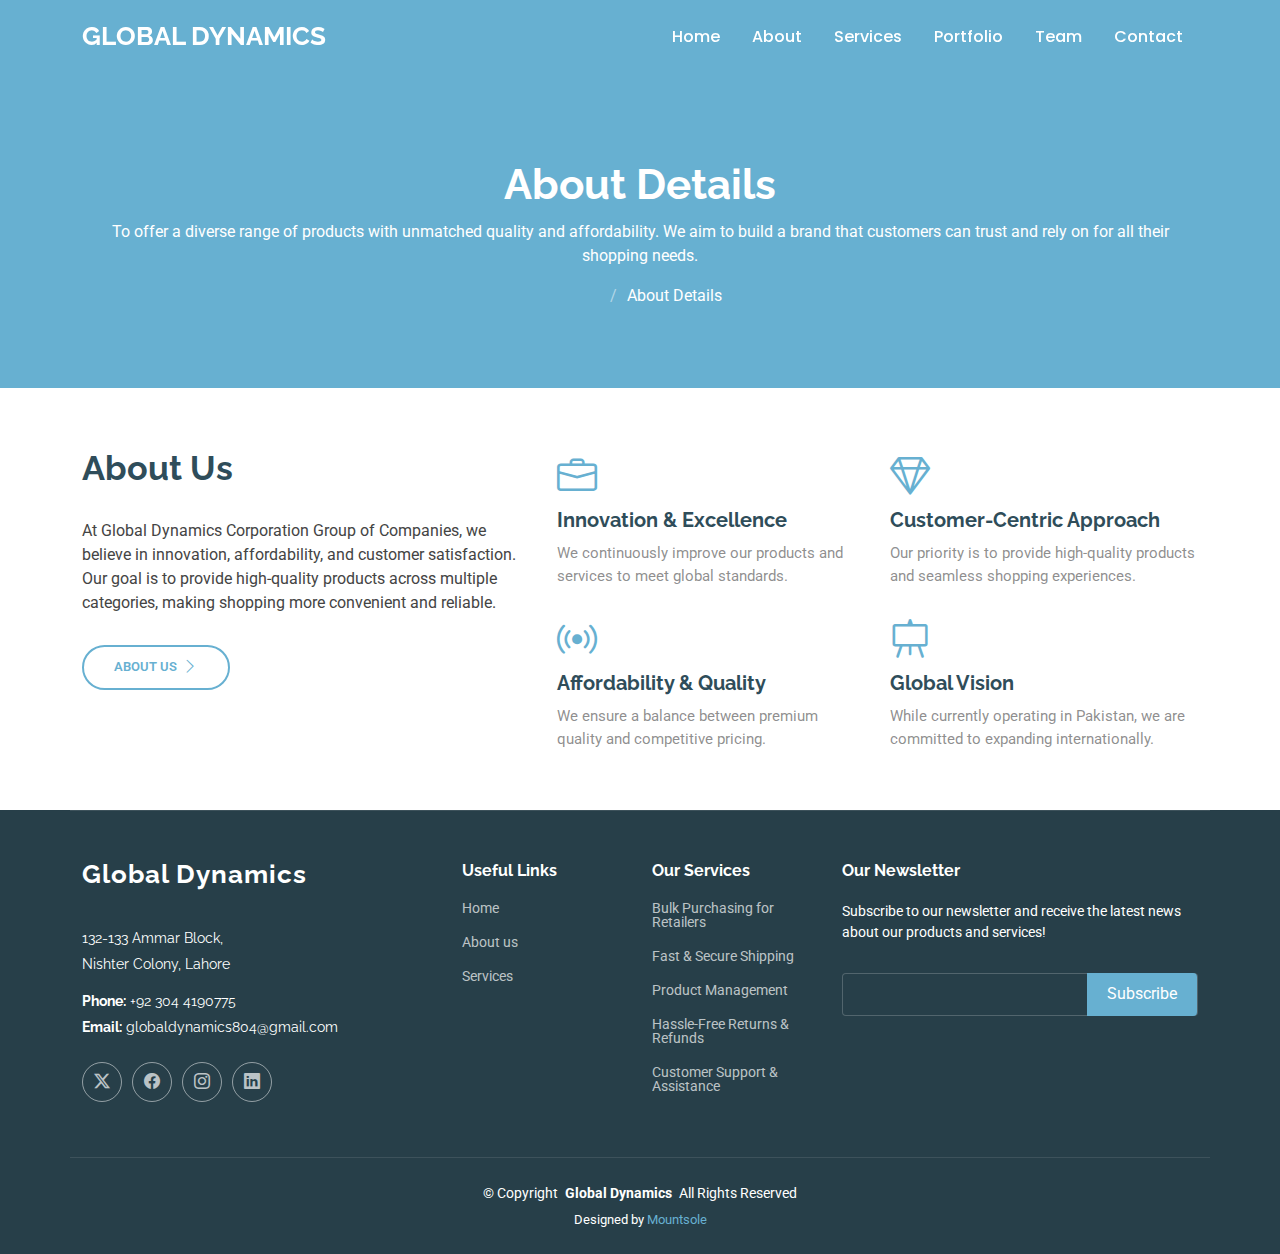
<file: about.html>
<!DOCTYPE html>
<html lang="en">

<head>
  <meta charset="utf-8">
  <meta content="width=device-width, initial-scale=1.0" name="viewport">
  <title>Global Dynamics</title>
  <meta name="description" content="">
  <meta name="keywords" content="">

  <!-- Favicons -->
  <!-- <link href="assets/img/favicon.png" rel="icon">
  <link href="assets/img/apple-touch-icon.png" rel="apple-touch-icon"> -->

  <!-- Fonts -->
  <link href="https://fonts.googleapis.com" rel="preconnect">
  <link href="https://fonts.gstatic.com" rel="preconnect" crossorigin>
  <link href="https://fonts.googleapis.com/css2?family=Roboto:ital,wght@0,100;0,300;0,400;0,500;0,700;0,900;1,100;1,300;1,400;1,500;1,700;1,900&family=Poppins:ital,wght@0,100;0,200;0,300;0,400;0,500;0,600;0,700;0,800;0,900;1,100;1,200;1,300;1,400;1,500;1,600;1,700;1,800;1,900&family=Raleway:ital,wght@0,100;0,200;0,300;0,400;0,500;0,600;0,700;0,800;0,900;1,100;1,200;1,300;1,400;1,500;1,600;1,700;1,800;1,900&display=swap" rel="stylesheet">

  <!-- Vendor CSS Files -->
  <link href="assets/vendor/bootstrap/css/bootstrap.min.css" rel="stylesheet">
  <link href="assets/vendor/bootstrap-icons/bootstrap-icons.css" rel="stylesheet">
  <link href="assets/vendor/aos/aos.css" rel="stylesheet">
  <link href="assets/vendor/glightbox/css/glightbox.min.css" rel="stylesheet">
  <link href="assets/vendor/swiper/swiper-bundle.min.css" rel="stylesheet">

  <!-- Main CSS File -->
  <link href="assets/css/main.css" rel="stylesheet">

  <!-- =======================================================
  * Template Name: Squadfree
  * Template URL: https://bootstrapmade.com/squadfree-free-bootstrap-template-creative/
  * Updated: Aug 07 2024 with Bootstrap v5.3.3
  * Author: BootstrapMade.com
  * License: https://bootstrapmade.com/license/
  ======================================================== -->
</head>

<body class="service-details-page">

  <header id="header" class="header d-flex align-items-center fixed-top">
    <div class="container-fluid container-xl position-relative d-flex align-items-center justify-content-between">

      <a href="index.html" class="logo d-flex align-items-center">
        <!-- Uncomment the line below if you also wish to use an image logo -->
        <!-- <img src="assets/img/logo.png" alt=""> -->
        <h1 class="sitename">Global Dynamics</h1>
      </a>

      <nav id="navmenu" class="navmenu">
        <ul>
          <li><a href="/">Home</a></li>
          <li><a href="about.html">About</a></li>
          <li><a href="service.html">Services</a></li>
          <li><a href="portfolio.html">Portfolio</a></li>
          <li><a href="team.html">Team</a></li>
          <!-- <li class="dropdown"><a href="#"><span>Dropdown</span> <i class="bi bi-chevron-down toggle-dropdown"></i></a>
            <ul>
              <li><a href="#">Dropdown 1</a></li>
              <li class="dropdown"><a href="#"><span>Deep Dropdown</span> <i class="bi bi-chevron-down toggle-dropdown"></i></a>
                <ul>
                  <li><a href="#">Deep Dropdown 1</a></li>
                  <li><a href="#">Deep Dropdown 2</a></li>
                  <li><a href="#">Deep Dropdown 3</a></li>
                  <li><a href="#">Deep Dropdown 4</a></li>
                  <li><a href="#">Deep Dropdown 5</a></li>
                </ul>
              </li>
              <li><a href="#">Dropdown 2</a></li>
              <li><a href="#">Dropdown 3</a></li>
              <li><a href="#">Dropdown 4</a></li>
            </ul>
          </li> -->
          <li><a href="contact.html">Contact</a></li>
        </ul>
        <i class="mobile-nav-toggle d-xl-none bi bi-list"></i>
      </nav>

    </div>
  </header>

  <main class="main">

    <!-- Page Title -->
    <div class="page-title accent-background">
      <div class="container position-relative">
        <h1>About Details</h1>
        <p>To offer a diverse range of products with unmatched quality and affordability. We aim to build a brand that customers can trust and rely on for all their shopping needs.</p>
        <nav class="breadcrumbs">
          <ol>
            <li><a href="index.html">Home</a></li>
            <li class="current">About Details</li>
          </ol>
        </nav>
      </div>
    </div><!-- End Page Title -->

       <!-- About Section -->
    <section id="about" class="about section">

      <div class="container">

        <div class="row gy-5">

          <div class="content col-xl-5 d-flex flex-column" data-aos="fade-up" data-aos-delay="100">
            <h3>About Us </h3>
            <p>
              At Global Dynamics Corporation Group of Companies, we believe in innovation, affordability, and customer satisfaction. Our goal is to provide high-quality products across multiple categories, making shopping more convenient and reliable.
            </p>
            <a href="about.html" class="about-btn align-self-center align-self-xl-start"><span>About us</span> <i class="bi bi-chevron-right"></i></a>
          </div>

          <div class="col-xl-7" data-aos="fade-up" data-aos-delay="200">
            <div class="row gy-4">

              <div class="col-md-6 icon-box position-relative">
                <i class="bi bi-briefcase"></i>
                <h4><a href="" class="stretched-link">Innovation & Excellence </a></h4>
                <p> We continuously improve our products and services to meet global standards.</p>
              </div><!-- Icon-Box -->

              <div class="col-md-6 icon-box position-relative">
                <i class="bi bi-gem"></i>
                <h4><a href="" class="stretched-link">Customer-Centric Approach</a></h4>
                <p>Our priority is to provide high-quality products and seamless shopping experiences.</p>
              </div><!-- Icon-Box -->

              <div class="col-md-6 icon-box position-relative">
                <i class="bi bi-broadcast"></i>
                <h4><a href="" class="stretched-link">Affordability & Quality</a></h4>
                <p>We ensure a balance between premium quality and competitive pricing.</p>
              </div><!-- Icon-Box -->

              <div class="col-md-6 icon-box position-relative">
                <i class="bi bi-easel"></i>
                <h4><a href="" class="stretched-link">Global Vision</a></h4>
                <p>While currently operating in Pakistan, we are committed to expanding internationally.</p>
              </div><!-- Icon-Box -->

            </div>
          </div>

        </div>

      </div>

    </section><!-- /About Section -->

  </main>

  <footer id="footer" class="footer dark-background">

    <div class="container footer-top">
      <div class="row gy-4">
        <div class="col-lg-4 col-md-6 footer-about">
          <a href="index.html" class="logo d-flex align-items-center">
            <span class="sitename">Global Dynamics</span>
          </a>
          <div class="footer-contact pt-3">
            <p>132-133 Ammar Block,</p>
            <p> Nishter Colony, Lahore</p>
            <p class="mt-3"><strong>Phone:</strong> <span> +92 304 4190775</span></p>
            <p><strong>Email:</strong> <span>globaldynamics804@gmail.com</span></p>
          </div>
          <div class="social-links d-flex mt-4">
            <a href=""><i class="bi bi-twitter-x"></i></a>
            <a href=""><i class="bi bi-facebook"></i></a>
            <a href=""><i class="bi bi-instagram"></i></a>
            <a href=""><i class="bi bi-linkedin"></i></a>
          </div>
        </div>

        <div class="col-lg-2 col-md-3 footer-links">
          <h4>Useful Links</h4>
          <ul>
            <li><a href="/">Home</a></li>
            <li><a href="about.html">About us</a></li>
            <li><a href="service.html">Services</a></li>
           
          </ul>
        </div>

        <div class="col-lg-2 col-md-3 footer-links">
          <h4>Our Services</h4>
          <ul>
            <li><a href="#">Bulk Purchasing for Retailers</a></li>
            <li><a href="#">Fast & Secure Shipping</a></li>
            <li><a href="#">Product Management</a></li>
            <li><a href="#">Hassle-Free Returns & Refunds</a></li>
            <li><a href="#">Customer Support & Assistance</a></li>
          </ul>
        </div>

        <div class="col-lg-4 col-md-12 footer-newsletter">
          <h4>Our Newsletter</h4>
          <p>Subscribe to our newsletter and receive the latest news about our products and services!</p>
          <form action="forms/newsletter.php" method="post" class="php-email-form">
            <div class="newsletter-form"><input type="email" name="email"><input type="submit" value="Subscribe"></div>
            <div class="loading">Loading</div>
            <div class="error-message"></div>
            <div class="sent-message">Your subscription request has been sent. Thank you!</div>
          </form>
        </div>

      </div>
    </div>

    <div class="container copyright text-center mt-4">
      <p>© <span>Copyright</span> <strong class="px-1 sitename">Global Dynamics</strong> <span>All Rights Reserved</span></p>
      <div class="credits">
        <!-- All the links in the footer should remain intact. -->
        <!-- You can delete the links only if you've purchased the pro version. -->
        <!-- Licensing information: https://bootstrapmade.com/license/ -->
        <!-- Purchase the pro version with working PHP/AJAX contact form: [buy-url] -->
        Designed by <a href="https://bootstrapmade.com/">Mountsole</a>
      </div>
    </div>

  </footer>

  <!-- Scroll Top -->
  <a href="#" id="scroll-top" class="scroll-top d-flex align-items-center justify-content-center"><i class="bi bi-arrow-up-short"></i></a>

  <!-- Preloader -->
  <div id="preloader"></div>

  <!-- Vendor JS Files -->
  <script src="assets/vendor/bootstrap/js/bootstrap.bundle.min.js"></script>
  <script src="assets/vendor/php-email-form/validate.js"></script>
  <script src="assets/vendor/aos/aos.js"></script>
  <script src="assets/vendor/purecounter/purecounter_vanilla.js"></script>
  <script src="assets/vendor/glightbox/js/glightbox.min.js"></script>
  <script src="assets/vendor/imagesloaded/imagesloaded.pkgd.min.js"></script>
  <script src="assets/vendor/isotope-layout/isotope.pkgd.min.js"></script>
  <script src="assets/vendor/swiper/swiper-bundle.min.js"></script>

  <!-- Main JS File -->
  <script src="assets/js/main.js"></script>

</body>

</html>
</file>
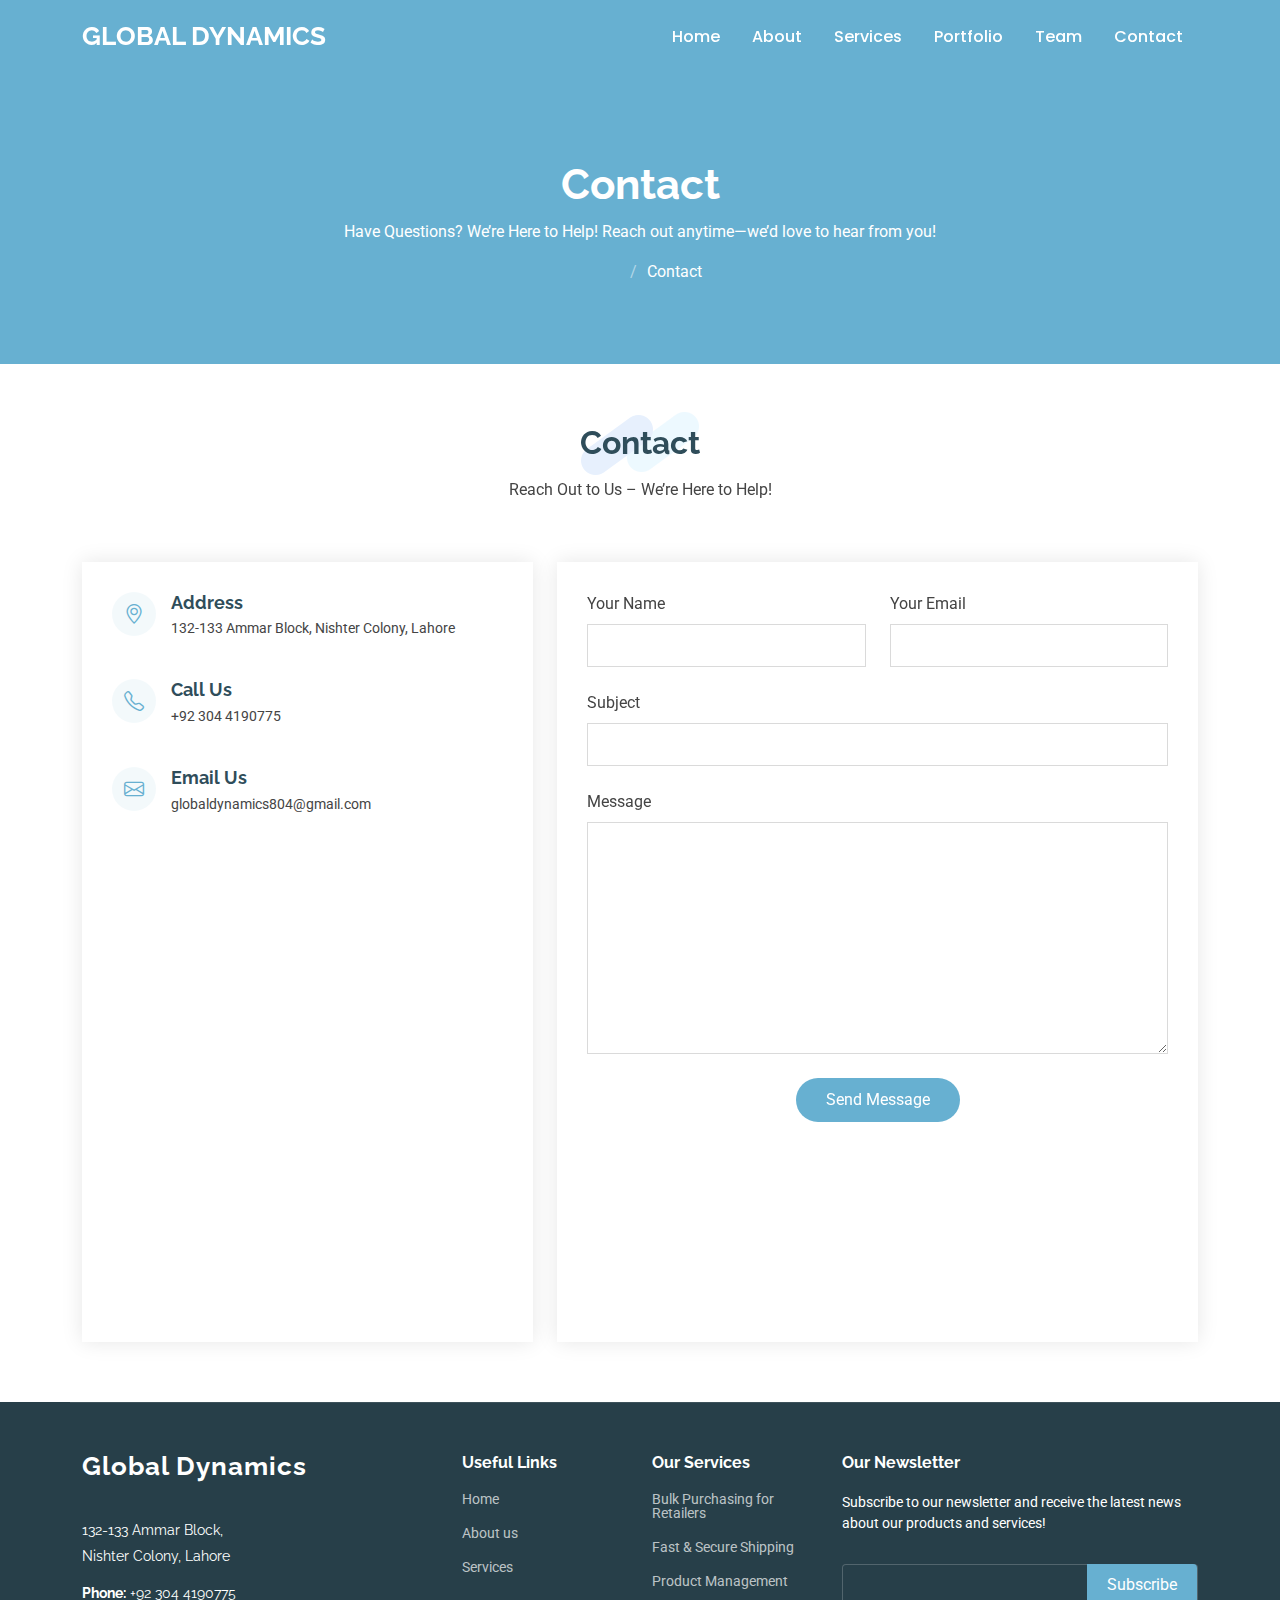
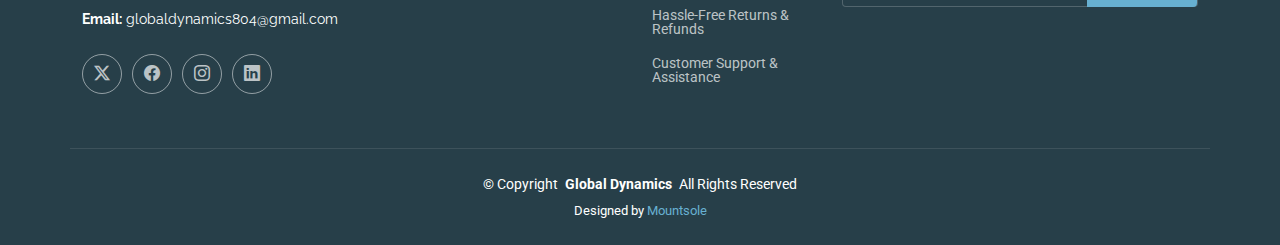
<file: contact.html>
<!DOCTYPE html>
<html lang="en">

<head>
  <meta charset="utf-8">
  <meta content="width=device-width, initial-scale=1.0" name="viewport">
  <title>Global Dynamics</title>
  <meta name="description" content="">
  <meta name="keywords" content="">

  <!-- Favicons -->
  <!-- <link href="assets/img/favicon.png" rel="icon">
  <link href="assets/img/apple-touch-icon.png" rel="apple-touch-icon"> -->

  <!-- Fonts -->
  <link href="https://fonts.googleapis.com" rel="preconnect">
  <link href="https://fonts.gstatic.com" rel="preconnect" crossorigin>
  <link href="https://fonts.googleapis.com/css2?family=Roboto:ital,wght@0,100;0,300;0,400;0,500;0,700;0,900;1,100;1,300;1,400;1,500;1,700;1,900&family=Poppins:ital,wght@0,100;0,200;0,300;0,400;0,500;0,600;0,700;0,800;0,900;1,100;1,200;1,300;1,400;1,500;1,600;1,700;1,800;1,900&family=Raleway:ital,wght@0,100;0,200;0,300;0,400;0,500;0,600;0,700;0,800;0,900;1,100;1,200;1,300;1,400;1,500;1,600;1,700;1,800;1,900&display=swap" rel="stylesheet">

  <!-- Vendor CSS Files -->
  <link href="assets/vendor/bootstrap/css/bootstrap.min.css" rel="stylesheet">
  <link href="assets/vendor/bootstrap-icons/bootstrap-icons.css" rel="stylesheet">
  <link href="assets/vendor/aos/aos.css" rel="stylesheet">
  <link href="assets/vendor/glightbox/css/glightbox.min.css" rel="stylesheet">
  <link href="assets/vendor/swiper/swiper-bundle.min.css" rel="stylesheet">

  <!-- Main CSS File -->
  <link href="assets/css/main.css" rel="stylesheet">

  <!-- =======================================================
  * Template Name: Squadfree
  * Template URL: https://bootstrapmade.com/squadfree-free-bootstrap-template-creative/
  * Updated: Aug 07 2024 with Bootstrap v5.3.3
  * Author: BootstrapMade.com
  * License: https://bootstrapmade.com/license/
  ======================================================== -->
</head>

<body class="service-details-page">

  <header id="header" class="header d-flex align-items-center fixed-top">
    <div class="container-fluid container-xl position-relative d-flex align-items-center justify-content-between">

      <a href="index.html" class="logo d-flex align-items-center">
        <!-- Uncomment the line below if you also wish to use an image logo -->
        <!-- <img src="assets/img/logo.png" alt=""> -->
        <h1 class="sitename">Global Dynamics</h1>
      </a>

      <nav id="navmenu" class="navmenu">
        <ul>
          <li><a href="/">Home</a></li>
          <li><a href="about.html">About</a></li>
          <li><a href="service.html">Services</a></li>
          <li><a href="portfolio.html">Portfolio</a></li>
          <li><a href="team.html">Team</a></li>
          <!-- <li class="dropdown"><a href="#"><span>Dropdown</span> <i class="bi bi-chevron-down toggle-dropdown"></i></a>
            <ul>
              <li><a href="#">Dropdown 1</a></li>
              <li class="dropdown"><a href="#"><span>Deep Dropdown</span> <i class="bi bi-chevron-down toggle-dropdown"></i></a>
                <ul>
                  <li><a href="#">Deep Dropdown 1</a></li>
                  <li><a href="#">Deep Dropdown 2</a></li>
                  <li><a href="#">Deep Dropdown 3</a></li>
                  <li><a href="#">Deep Dropdown 4</a></li>
                  <li><a href="#">Deep Dropdown 5</a></li>
                </ul>
              </li>
              <li><a href="#">Dropdown 2</a></li>
              <li><a href="#">Dropdown 3</a></li>
              <li><a href="#">Dropdown 4</a></li>
            </ul>
          </li> -->
          <li><a href="contact.html">Contact</a></li>
        </ul>
        <i class="mobile-nav-toggle d-xl-none bi bi-list"></i>
      </nav>

    </div>
  </header>

  <main class="main">

    <!-- Page Title -->
    <div class="page-title accent-background">
      <div class="container position-relative">
        <h1>Contact</h1>
        <p>Have Questions? We’re Here to Help!
          Reach out anytime—we’d love to hear from you!</p>
        <nav class="breadcrumbs">
          <ol>
            <li><a href="index.html">Home</a></li>
            <li class="current">Contact </li>
          </ol>
        </nav>
      </div>
    </div><!-- End Page Title -->

     <!-- Contact Section -->
     <section id="contact" class="contact section">

      <!-- Section Title -->
      <div class="container section-title" data-aos="fade-up">
        <h2>Contact</h2>
        <p>Reach Out to Us – We’re Here to Help!</p>
      </div><!-- End Section Title -->

      <div class="container" data-aos="fade-up" data-aos-delay="100">

        <div class="row gy-4">

          <div class="col-lg-5">

            <div class="info-wrap">
              <div class="info-item d-flex" data-aos="fade-up" data-aos-delay="200">
                <i class="bi bi-geo-alt flex-shrink-0"></i>
                <div>
                  <h3>Address</h3>
                  <p>132-133 Ammar Block, Nishter Colony, Lahore</p>
                </div>
              </div><!-- End Info Item -->

              <div class="info-item d-flex" data-aos="fade-up" data-aos-delay="300">
                <i class="bi bi-telephone flex-shrink-0"></i>
                <div>
                  <h3>Call Us</h3>
                  <p>+92 304 4190775</p>
                </div>
              </div><!-- End Info Item -->

              <div class="info-item d-flex" data-aos="fade-up" data-aos-delay="400">
                <i class="bi bi-envelope flex-shrink-0"></i>
                <div>
                  <h3>Email Us</h3>
                  <p>globaldynamics804@gmail.com</p>
                </div>
              </div><!-- End Info Item -->

              <iframe src="https://www.google.com/maps/embed?pb=!1m16!1m12!1m3!1d3404.7239336639514!2d74.35817801215072!3d31.42173135189973!2m3!1f0!2f0!3f0!3m2!1i1024!2i768!4f13.1!2m1!1s132-133%20Ammar%20Block%2C%20Nishter%20Colony%2C%20Lahore!5e0!3m2!1sen!2s!4v1740125165223!5m2!1sen!2s" width="600" height="450" style="border:0;" allowfullscreen="" loading="lazy" referrerpolicy="no-referrer-when-downgrade"></iframe>
            </div>
          </div>

          <div class="col-lg-7">
            <form action="forms/contact.php" method="post" class="php-email-form" data-aos="fade-up" data-aos-delay="200">
              <div class="row gy-4">

                <div class="col-md-6">
                  <label for="name-field" class="pb-2">Your Name</label>
                  <input type="text" name="name" id="name-field" class="form-control" required="">
                </div>

                <div class="col-md-6">
                  <label for="email-field" class="pb-2">Your Email</label>
                  <input type="email" class="form-control" name="email" id="email-field" required="">
                </div>

                <div class="col-md-12">
                  <label for="subject-field" class="pb-2">Subject</label>
                  <input type="text" class="form-control" name="subject" id="subject-field" required="">
                </div>

                <div class="col-md-12">
                  <label for="message-field" class="pb-2">Message</label>
                  <textarea class="form-control" name="message" rows="10" id="message-field" required=""></textarea>
                </div>

                <div class="col-md-12 text-center">
                  <div class="loading">Loading</div>
                  <div class="error-message"></div>
                  <div class="sent-message">Your message has been sent. Thank you!</div>

                  <button type="submit">Send Message</button>
                </div>

              </div>
            </form>
          </div><!-- End Contact Form -->

        </div>

      </div>

    </section><!-- /Contact Section -->

  </main>

  <footer id="footer" class="footer dark-background">

    <div class="container footer-top">
      <div class="row gy-4">
        <div class="col-lg-4 col-md-6 footer-about">
          <a href="index.html" class="logo d-flex align-items-center">
            <span class="sitename">Global Dynamics</span>
          </a>
          <div class="footer-contact pt-3">
            <p>132-133 Ammar Block,</p>
            <p> Nishter Colony, Lahore</p>
            <p class="mt-3"><strong>Phone:</strong> <span> +92 304 4190775</span></p>
            <p><strong>Email:</strong> <span>globaldynamics804@gmail.com</span></p>
          </div>
          <div class="social-links d-flex mt-4">
            <a href=""><i class="bi bi-twitter-x"></i></a>
            <a href=""><i class="bi bi-facebook"></i></a>
            <a href=""><i class="bi bi-instagram"></i></a>
            <a href=""><i class="bi bi-linkedin"></i></a>
          </div>
        </div>

        <div class="col-lg-2 col-md-3 footer-links">
          <h4>Useful Links</h4>
          <ul>
            <li><a href="/">Home</a></li>
            <li><a href="about.html">About us</a></li>
            <li><a href="service.html">Services</a></li>
           
          </ul>
        </div>

        <div class="col-lg-2 col-md-3 footer-links">
          <h4>Our Services</h4>
          <ul>
            <li><a href="#">Bulk Purchasing for Retailers</a></li>
            <li><a href="#">Fast & Secure Shipping</a></li>
            <li><a href="#">Product Management</a></li>
            <li><a href="#">Hassle-Free Returns & Refunds</a></li>
            <li><a href="#">Customer Support & Assistance</a></li>
          </ul>
        </div>

        <div class="col-lg-4 col-md-12 footer-newsletter">
          <h4>Our Newsletter</h4>
          <p>Subscribe to our newsletter and receive the latest news about our products and services!</p>
          <form action="forms/newsletter.php" method="post" class="php-email-form">
            <div class="newsletter-form"><input type="email" name="email"><input type="submit" value="Subscribe"></div>
            <div class="loading">Loading</div>
            <div class="error-message"></div>
            <div class="sent-message">Your subscription request has been sent. Thank you!</div>
          </form>
        </div>

      </div>
    </div>

    <div class="container copyright text-center mt-4">
      <p>© <span>Copyright</span> <strong class="px-1 sitename">Global Dynamics</strong> <span>All Rights Reserved</span></p>
      <div class="credits">
        <!-- All the links in the footer should remain intact. -->
        <!-- You can delete the links only if you've purchased the pro version. -->
        <!-- Licensing information: https://bootstrapmade.com/license/ -->
        <!-- Purchase the pro version with working PHP/AJAX contact form: [buy-url] -->
        Designed by <a href="https://bootstrapmade.com/">Mountsole</a>
      </div>
    </div>

  </footer>

  <!-- Scroll Top -->
  <a href="#" id="scroll-top" class="scroll-top d-flex align-items-center justify-content-center"><i class="bi bi-arrow-up-short"></i></a>

  <!-- Preloader -->
  <div id="preloader"></div>

  <!-- Vendor JS Files -->
  <script src="assets/vendor/bootstrap/js/bootstrap.bundle.min.js"></script>
  <script src="assets/vendor/php-email-form/validate.js"></script>
  <script src="assets/vendor/aos/aos.js"></script>
  <script src="assets/vendor/purecounter/purecounter_vanilla.js"></script>
  <script src="assets/vendor/glightbox/js/glightbox.min.js"></script>
  <script src="assets/vendor/imagesloaded/imagesloaded.pkgd.min.js"></script>
  <script src="assets/vendor/isotope-layout/isotope.pkgd.min.js"></script>
  <script src="assets/vendor/swiper/swiper-bundle.min.js"></script>

  <!-- Main JS File -->
  <script src="assets/js/main.js"></script>

</body>

</html>
</file>
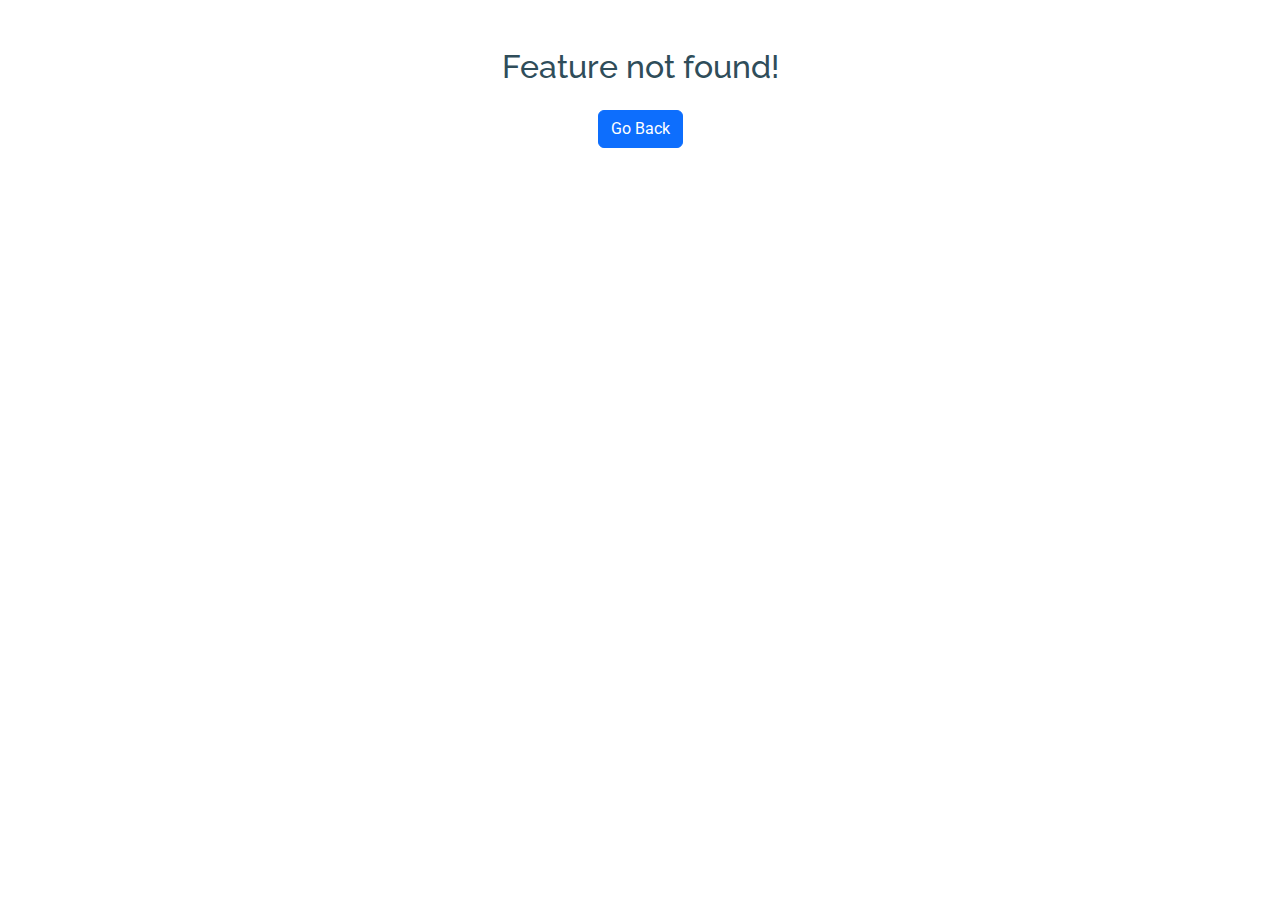
<file: feature-details.html>
<!DOCTYPE html>
<html lang="en">

<head>
  <meta charset="utf-8">
  <meta content="width=device-width, initial-scale=1.0" name="viewport">
  <title>Global Dynamics</title>
  <meta name="description" content="">
  <meta name="keywords" content="">

  <!-- Favicons -->
  <!-- <link href="assets/img/favicon.png" rel="icon">
  <link href="assets/img/apple-touch-icon.png" rel="apple-touch-icon"> -->

  <!-- Fonts -->
  <link href="https://fonts.googleapis.com" rel="preconnect">
  <link href="https://fonts.gstatic.com" rel="preconnect" crossorigin>
  <link href="https://fonts.googleapis.com/css2?family=Roboto:ital,wght@0,100;0,300;0,400;0,500;0,700;0,900;1,100;1,300;1,400;1,500;1,700;1,900&family=Poppins:ital,wght@0,100;0,200;0,300;0,400;0,500;0,600;0,700;0,800;0,900;1,100;1,200;1,300;1,400;1,500;1,600;1,700;1,800;1,900&family=Raleway:ital,wght@0,100;0,200;0,300;0,400;0,500;0,600;0,700;0,800;0,900;1,100;1,200;1,300;1,400;1,500;1,600;1,700;1,800;1,900&display=swap" rel="stylesheet">

  <!-- Vendor CSS Files -->
  <link href="assets/vendor/bootstrap/css/bootstrap.min.css" rel="stylesheet">
  <link href="assets/vendor/bootstrap-icons/bootstrap-icons.css" rel="stylesheet">
  <link href="assets/vendor/aos/aos.css" rel="stylesheet">
  <link href="assets/vendor/glightbox/css/glightbox.min.css" rel="stylesheet">
  <link href="assets/vendor/swiper/swiper-bundle.min.css" rel="stylesheet">

  <!-- Main CSS File -->
  <link href="assets/css/main.css" rel="stylesheet">

  <!-- =======================================================
  * Template Name: Global Dynamics
  * Template URL: https://bootstrapmade.com/Global Dynamics-free-bootstrap-template-creative/
  * Updated: Aug 07 2024 with Bootstrap v5.3.3
  * Author: BootstrapMade.com
  * License: https://bootstrapmade.com/license/
  ======================================================== -->
</head>

<body class="service-details-page">

  <header id="header" class="header d-flex align-items-center fixed-top">
    <div class="container-fluid container-xl position-relative d-flex align-items-center justify-content-between">

      <a href="index.html" class="logo d-flex align-items-center">
        <!-- Uncomment the line below if you also wish to use an image logo -->
        <!-- <img src="assets/img/logo.png" alt=""> -->
        <h1 class="sitename">Global Dynamics</h1>
      </a>

      <nav id="navmenu" class="navmenu">
        <ul>
          <li><a href="/">Home</a></li>
          <li><a href="about.html">About</a></li>
          <li><a href="service.html">Services</a></li>
          <li><a href="portfolio.html">Portfolio</a></li>
          <li><a href="team.html">Team</a></li>
          <!-- <li class="dropdown"><a href="#"><span>Dropdown</span> <i class="bi bi-chevron-down toggle-dropdown"></i></a>
            <ul>
              <li><a href="#">Dropdown 1</a></li>
              <li class="dropdown"><a href="#"><span>Deep Dropdown</span> <i class="bi bi-chevron-down toggle-dropdown"></i></a>
                <ul>
                  <li><a href="#">Deep Dropdown 1</a></li>
                  <li><a href="#">Deep Dropdown 2</a></li>
                  <li><a href="#">Deep Dropdown 3</a></li>
                  <li><a href="#">Deep Dropdown 4</a></li>
                  <li><a href="#">Deep Dropdown 5</a></li>
                </ul>
              </li>
              <li><a href="#">Dropdown 2</a></li>
              <li><a href="#">Dropdown 3</a></li>
              <li><a href="#">Dropdown 4</a></li>
            </ul>
          </li> -->
          <li><a href="contact.html">Contact</a></li>
        </ul>
        <i class="mobile-nav-toggle d-xl-none bi bi-list"></i>
      </nav>

    </div>
  </header>

  <main class="main">
    <div class="page-title accent-background">
        <div class="container position-relative">
            <h1 id="service-title">Service Details</h1>
            <p id="service-description">Loading...</p>
            <nav class="breadcrumbs">
                <ol>
                    <li><a href="index.html">Home</a></li>
                    <li class="current">Service Details</li>
                </ol>
            </nav>
        </div>
    </div>

    <section id="service-details" class="service-details section">
        <div class="container">
            <div class="container mt-5">
                <h1 id="feature-title"></h1>
                <img id="feature-image" class="img-fluid mt-3" alt="Feature Image">
                <p id="feature-description" class="mt-3"></p>
            </div>
        </div>
    </section>
</main>

<footer id="footer" class="footer dark-background">

  <div class="container footer-top">
    <div class="row gy-4">
      <div class="col-lg-4 col-md-6 footer-about">
        <a href="index.html" class="logo d-flex align-items-center">
          <span class="sitename">Global Dynamics</span>
        </a>
        <div class="footer-contact pt-3">
          <p>132-133 Ammar Block,</p>
          <p> Nishter Colony, Lahore</p>
          <p class="mt-3"><strong>Phone:</strong> <span> +92 304 4190775</span></p>
          <p><strong>Email:</strong> <span>globaldynamics804@gmail.com</span></p>
        </div>
        <div class="social-links d-flex mt-4">
          <a href=""><i class="bi bi-twitter-x"></i></a>
          <a href=""><i class="bi bi-facebook"></i></a>
          <a href=""><i class="bi bi-instagram"></i></a>
          <a href=""><i class="bi bi-linkedin"></i></a>
        </div>
      </div>

      <div class="col-lg-2 col-md-3 footer-links">
        <h4>Useful Links</h4>
        <ul>
          <li><a href="/">Home</a></li>
          <li><a href="about.html">About us</a></li>
          <li><a href="service.html">Services</a></li>
         
        </ul>
      </div>

      <div class="col-lg-2 col-md-3 footer-links">
        <h4>Our Services</h4>
        <ul>
          <li><a href="#">Bulk Purchasing for Retailers</a></li>
          <li><a href="#">Fast & Secure Shipping</a></li>
          <li><a href="#">Product Management</a></li>
          <li><a href="#">Hassle-Free Returns & Refunds</a></li>
          <li><a href="#">Customer Support & Assistance</a></li>
        </ul>
      </div>

      <div class="col-lg-4 col-md-12 footer-newsletter">
        <h4>Our Newsletter</h4>
        <p>Subscribe to our newsletter and receive the latest news about our products and services!</p>
        <form action="forms/newsletter.php" method="post" class="php-email-form">
          <div class="newsletter-form"><input type="email" name="email"><input type="submit" value="Subscribe"></div>
          <div class="loading">Loading</div>
          <div class="error-message"></div>
          <div class="sent-message">Your subscription request has been sent. Thank you!</div>
        </form>
      </div>

    </div>
  </div>

  <div class="container copyright text-center mt-4">
    <p>© <span>Copyright</span> <strong class="px-1 sitename">Global Dynamics</strong> <span>All Rights Reserved</span></p>
    <div class="credits">
      <!-- All the links in the footer should remain intact. -->
      <!-- You can delete the links only if you've purchased the pro version. -->
      <!-- Licensing information: https://bootstrapmade.com/license/ -->
      <!-- Purchase the pro version with working PHP/AJAX contact form: [buy-url] -->
      Designed by <a href="https://bootstrapmade.com/">Mountsole</a>
    </div>
  </div>

</footer>


  <!-- for dynamic rendering  -->

  <script>
  document.addEventListener("DOMContentLoaded", function () {
    const params = new URLSearchParams(window.location.search);
    const featureId = params.get("id");

    const featureData = {
        garments: {
            title: "Garments",
            description: "Discover a variety of clothing for men, women, and kids – casual, formal, and sportswear.",
            image: "https://images.pexels.com/photos/2560892/pexels-photo-2560892.jpeg"
        },
        shoes: {
            title: "Shoes",
            description: "Find the perfect pair of sneakers, formal shoes, sandals, and sports shoes.",
            image: "https://images.pexels.com/photos/267202/pexels-photo-267202.jpeg"
        },
        bags: {
            title: "Bags & Wallets",
            description: "Explore stylish handbags, backpacks, and wallets for all occasions.",
            image: "assets/img/bags.jpeg"
        },
        watches: {
            title: "Watches & Jewelry",
            description: "Upgrade your look with smartwatches, bracelets, and necklaces.",
            image: "https://images.pexels.com/photos/277390/pexels-photo-277390.jpeg"
        },
        sunglasses: {
            title: "Sunglasses & Eyewear",
            description: "Fashionable sunglasses and prescription glasses to match your style.",
            image: "assets/img/sun.jpeg"
        },
        kitchenware: {
            title: "Kitchenware",
            description: "Shop for utensils, dinner sets, and appliances to enhance your kitchen experience.",
            image: "assets/img/kitchen.jpg"
        },
        "smart-devices": {
            title: "Smart Devices",
            description: "Stay connected with the latest earphones, power banks, and Bluetooth speakers.",
            image: "https://images.pexels.com/photos/3394650/pexels-photo-3394650.jpeg"
        },
        "mobile-accessories": {
            title: "Mobile Accessories",
            description: "Get chargers, phone covers, and screen protectors for your devices.",
            image: "https://images.pexels.com/photos/3361489/pexels-photo-3361489.jpeg"
        }
    };

    if (featureId && featureData[featureId]) {
        // Populate the feature details
        document.getElementById("feature-title").textContent = featureData[featureId].title;
        document.getElementById("feature-description").textContent = featureData[featureId].description;
        document.getElementById("feature-image").src = featureData[featureId].image;
        document.getElementById("feature-image").alt = featureData[featureId].title;

        // ✅ Also update the service title and description in the top section
        document.getElementById("service-title").textContent = featureData[featureId].title;
        document.getElementById("service-description").textContent = featureData[featureId].description;
    } else {
        // Show error message if the feature ID is invalid
        document.body.innerHTML = `<div class="container mt-5 text-center"><h2>Feature not found!</h2><a href="features.html" class="btn btn-primary mt-3">Go Back</a></div>`;
    }
});

  </script>


  <!-- Scroll Top -->
  <a href="#" id="scroll-top" class="scroll-top d-flex align-items-center justify-content-center"><i class="bi bi-arrow-up-short"></i></a>

  <!-- Preloader -->
  <div id="preloader"></div>

  <!-- Vendor JS Files -->
  <script src="assets/vendor/bootstrap/js/bootstrap.bundle.min.js"></script>
  <script src="assets/vendor/php-email-form/validate.js"></script>
  <script src="assets/vendor/aos/aos.js"></script>
  <script src="assets/vendor/purecounter/purecounter_vanilla.js"></script>
  <script src="assets/vendor/glightbox/js/glightbox.min.js"></script>
  <script src="assets/vendor/imagesloaded/imagesloaded.pkgd.min.js"></script>
  <script src="assets/vendor/isotope-layout/isotope.pkgd.min.js"></script>
  <script src="assets/vendor/swiper/swiper-bundle.min.js"></script>

  <!-- Main JS File -->
  <script src="assets/js/main.js"></script>

</body>

</html>
</file>
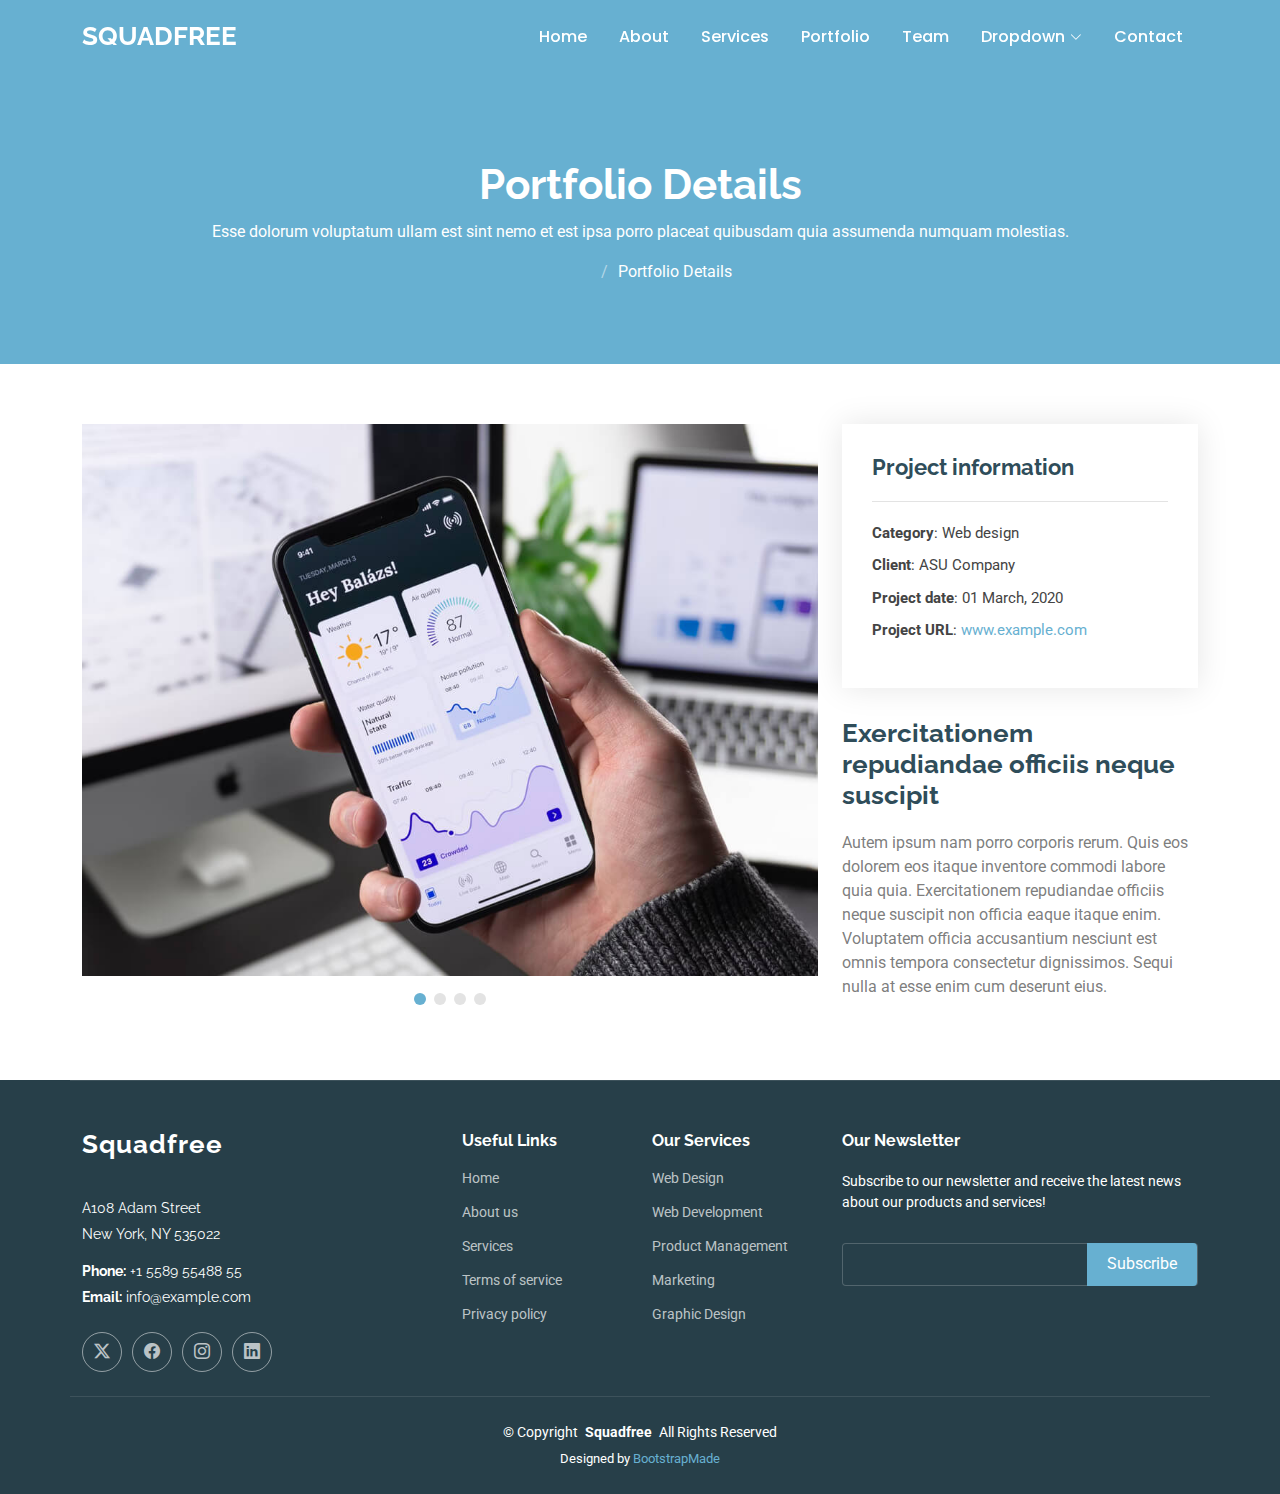
<file: portfolio-details.html>
<!DOCTYPE html>
<html lang="en">

<head>
  <meta charset="utf-8">
  <meta content="width=device-width, initial-scale=1.0" name="viewport">
  <title>Portfolio Details - Squadfree Bootstrap Template</title>
  <meta name="description" content="">
  <meta name="keywords" content="">

  <!-- Favicons -->
  <link href="assets/img/favicon.png" rel="icon">
  <link href="assets/img/apple-touch-icon.png" rel="apple-touch-icon">

  <!-- Fonts -->
  <link href="https://fonts.googleapis.com" rel="preconnect">
  <link href="https://fonts.gstatic.com" rel="preconnect" crossorigin>
  <link href="https://fonts.googleapis.com/css2?family=Roboto:ital,wght@0,100;0,300;0,400;0,500;0,700;0,900;1,100;1,300;1,400;1,500;1,700;1,900&family=Poppins:ital,wght@0,100;0,200;0,300;0,400;0,500;0,600;0,700;0,800;0,900;1,100;1,200;1,300;1,400;1,500;1,600;1,700;1,800;1,900&family=Raleway:ital,wght@0,100;0,200;0,300;0,400;0,500;0,600;0,700;0,800;0,900;1,100;1,200;1,300;1,400;1,500;1,600;1,700;1,800;1,900&display=swap" rel="stylesheet">

  <!-- Vendor CSS Files -->
  <link href="assets/vendor/bootstrap/css/bootstrap.min.css" rel="stylesheet">
  <link href="assets/vendor/bootstrap-icons/bootstrap-icons.css" rel="stylesheet">
  <link href="assets/vendor/aos/aos.css" rel="stylesheet">
  <link href="assets/vendor/glightbox/css/glightbox.min.css" rel="stylesheet">
  <link href="assets/vendor/swiper/swiper-bundle.min.css" rel="stylesheet">

  <!-- Main CSS File -->
  <link href="assets/css/main.css" rel="stylesheet">

  <!-- =======================================================
  * Template Name: Squadfree
  * Template URL: https://bootstrapmade.com/squadfree-free-bootstrap-template-creative/
  * Updated: Aug 07 2024 with Bootstrap v5.3.3
  * Author: BootstrapMade.com
  * License: https://bootstrapmade.com/license/
  ======================================================== -->
</head>

<body class="portfolio-details-page">

  <header id="header" class="header d-flex align-items-center fixed-top">
    <div class="container-fluid container-xl position-relative d-flex align-items-center justify-content-between">

      <a href="index.html" class="logo d-flex align-items-center">
        <!-- Uncomment the line below if you also wish to use an image logo -->
        <!-- <img src="assets/img/logo.png" alt=""> -->
        <h1 class="sitename">Squadfree</h1>
      </a>

      <nav id="navmenu" class="navmenu">
        <ul>
          <li><a href="#hero">Home</a></li>
          <li><a href="#about">About</a></li>
          <li><a href="#services">Services</a></li>
          <li><a href="#portfolio">Portfolio</a></li>
          <li><a href="#team">Team</a></li>
          <li class="dropdown"><a href="#"><span>Dropdown</span> <i class="bi bi-chevron-down toggle-dropdown"></i></a>
            <ul>
              <li><a href="#">Dropdown 1</a></li>
              <li class="dropdown"><a href="#"><span>Deep Dropdown</span> <i class="bi bi-chevron-down toggle-dropdown"></i></a>
                <ul>
                  <li><a href="#">Deep Dropdown 1</a></li>
                  <li><a href="#">Deep Dropdown 2</a></li>
                  <li><a href="#">Deep Dropdown 3</a></li>
                  <li><a href="#">Deep Dropdown 4</a></li>
                  <li><a href="#">Deep Dropdown 5</a></li>
                </ul>
              </li>
              <li><a href="#">Dropdown 2</a></li>
              <li><a href="#">Dropdown 3</a></li>
              <li><a href="#">Dropdown 4</a></li>
            </ul>
          </li>
          <li><a href="#contact">Contact</a></li>
        </ul>
        <i class="mobile-nav-toggle d-xl-none bi bi-list"></i>
      </nav>

    </div>
  </header>

  <main class="main">

    <!-- Page Title -->
    <div class="page-title accent-background">
      <div class="container position-relative">
        <h1>Portfolio Details</h1>
        <p>Esse dolorum voluptatum ullam est sint nemo et est ipsa porro placeat quibusdam quia assumenda numquam molestias.</p>
        <nav class="breadcrumbs">
          <ol>
            <li><a href="index.html">Home</a></li>
            <li class="current">Portfolio Details</li>
          </ol>
        </nav>
      </div>
    </div><!-- End Page Title -->

    <!-- Portfolio Details Section -->
    <section id="portfolio-details" class="portfolio-details section">

      <div class="container" data-aos="fade-up" data-aos-delay="100">

        <div class="row gy-4">

          <div class="col-lg-8">
            <div class="portfolio-details-slider swiper init-swiper">

              <script type="application/json" class="swiper-config">
                {
                  "loop": true,
                  "speed": 600,
                  "autoplay": {
                    "delay": 5000
                  },
                  "slidesPerView": "auto",
                  "pagination": {
                    "el": ".swiper-pagination",
                    "type": "bullets",
                    "clickable": true
                  }
                }
              </script>

              <div class="swiper-wrapper align-items-center">

                <div class="swiper-slide">
                  <img src="assets/img/portfolio/app-1.jpg" alt="">
                </div>

                <div class="swiper-slide">
                  <img src="assets/img/portfolio/product-1.jpg" alt="">
                </div>

                <div class="swiper-slide">
                  <img src="assets/img/portfolio/branding-1.jpg" alt="">
                </div>

                <div class="swiper-slide">
                  <img src="assets/img/portfolio/books-1.jpg" alt="">
                </div>

              </div>
              <div class="swiper-pagination"></div>
            </div>
          </div>

          <div class="col-lg-4">
            <div class="portfolio-info" data-aos="fade-up" data-aos-delay="200">
              <h3>Project information</h3>
              <ul>
                <li><strong>Category</strong>: Web design</li>
                <li><strong>Client</strong>: ASU Company</li>
                <li><strong>Project date</strong>: 01 March, 2020</li>
                <li><strong>Project URL</strong>: <a href="#">www.example.com</a></li>
              </ul>
            </div>
            <div class="portfolio-description" data-aos="fade-up" data-aos-delay="300">
              <h2>Exercitationem repudiandae officiis neque suscipit</h2>
              <p>
                Autem ipsum nam porro corporis rerum. Quis eos dolorem eos itaque inventore commodi labore quia quia. Exercitationem repudiandae officiis neque suscipit non officia eaque itaque enim. Voluptatem officia accusantium nesciunt est omnis tempora consectetur dignissimos. Sequi nulla at esse enim cum deserunt eius.
              </p>
            </div>
          </div>

        </div>

      </div>

    </section><!-- /Portfolio Details Section -->

  </main>

  <footer id="footer" class="footer dark-background">

    <div class="container footer-top">
      <div class="row gy-4">
        <div class="col-lg-4 col-md-6 footer-about">
          <a href="index.html" class="logo d-flex align-items-center">
            <span class="sitename">Squadfree</span>
          </a>
          <div class="footer-contact pt-3">
            <p>A108 Adam Street</p>
            <p>New York, NY 535022</p>
            <p class="mt-3"><strong>Phone:</strong> <span>+1 5589 55488 55</span></p>
            <p><strong>Email:</strong> <span>info@example.com</span></p>
          </div>
          <div class="social-links d-flex mt-4">
            <a href=""><i class="bi bi-twitter-x"></i></a>
            <a href=""><i class="bi bi-facebook"></i></a>
            <a href=""><i class="bi bi-instagram"></i></a>
            <a href=""><i class="bi bi-linkedin"></i></a>
          </div>
        </div>

        <div class="col-lg-2 col-md-3 footer-links">
          <h4>Useful Links</h4>
          <ul>
            <li><a href="#">Home</a></li>
            <li><a href="#">About us</a></li>
            <li><a href="#">Services</a></li>
            <li><a href="#">Terms of service</a></li>
            <li><a href="#">Privacy policy</a></li>
          </ul>
        </div>

        <div class="col-lg-2 col-md-3 footer-links">
          <h4>Our Services</h4>
          <ul>
            <li><a href="#">Web Design</a></li>
            <li><a href="#">Web Development</a></li>
            <li><a href="#">Product Management</a></li>
            <li><a href="#">Marketing</a></li>
            <li><a href="#">Graphic Design</a></li>
          </ul>
        </div>

        <div class="col-lg-4 col-md-12 footer-newsletter">
          <h4>Our Newsletter</h4>
          <p>Subscribe to our newsletter and receive the latest news about our products and services!</p>
          <form action="forms/newsletter.php" method="post" class="php-email-form">
            <div class="newsletter-form"><input type="email" name="email"><input type="submit" value="Subscribe"></div>
            <div class="loading">Loading</div>
            <div class="error-message"></div>
            <div class="sent-message">Your subscription request has been sent. Thank you!</div>
          </form>
        </div>

      </div>
    </div>

    <div class="container copyright text-center mt-4">
      <p>© <span>Copyright</span> <strong class="px-1 sitename">Squadfree</strong> <span>All Rights Reserved</span></p>
      <div class="credits">
        <!-- All the links in the footer should remain intact. -->
        <!-- You can delete the links only if you've purchased the pro version. -->
        <!-- Licensing information: https://bootstrapmade.com/license/ -->
        <!-- Purchase the pro version with working PHP/AJAX contact form: [buy-url] -->
        Designed by <a href="https://bootstrapmade.com/">BootstrapMade</a>
      </div>
    </div>

  </footer>

  <!-- Scroll Top -->
  <a href="#" id="scroll-top" class="scroll-top d-flex align-items-center justify-content-center"><i class="bi bi-arrow-up-short"></i></a>

  <!-- Preloader -->
  <div id="preloader"></div>

  <!-- Vendor JS Files -->
  <script src="assets/vendor/bootstrap/js/bootstrap.bundle.min.js"></script>
  <script src="assets/vendor/php-email-form/validate.js"></script>
  <script src="assets/vendor/aos/aos.js"></script>
  <script src="assets/vendor/purecounter/purecounter_vanilla.js"></script>
  <script src="assets/vendor/glightbox/js/glightbox.min.js"></script>
  <script src="assets/vendor/imagesloaded/imagesloaded.pkgd.min.js"></script>
  <script src="assets/vendor/isotope-layout/isotope.pkgd.min.js"></script>
  <script src="assets/vendor/swiper/swiper-bundle.min.js"></script>

  <!-- Main JS File -->
  <script src="assets/js/main.js"></script>

</body>

</html>
</file>
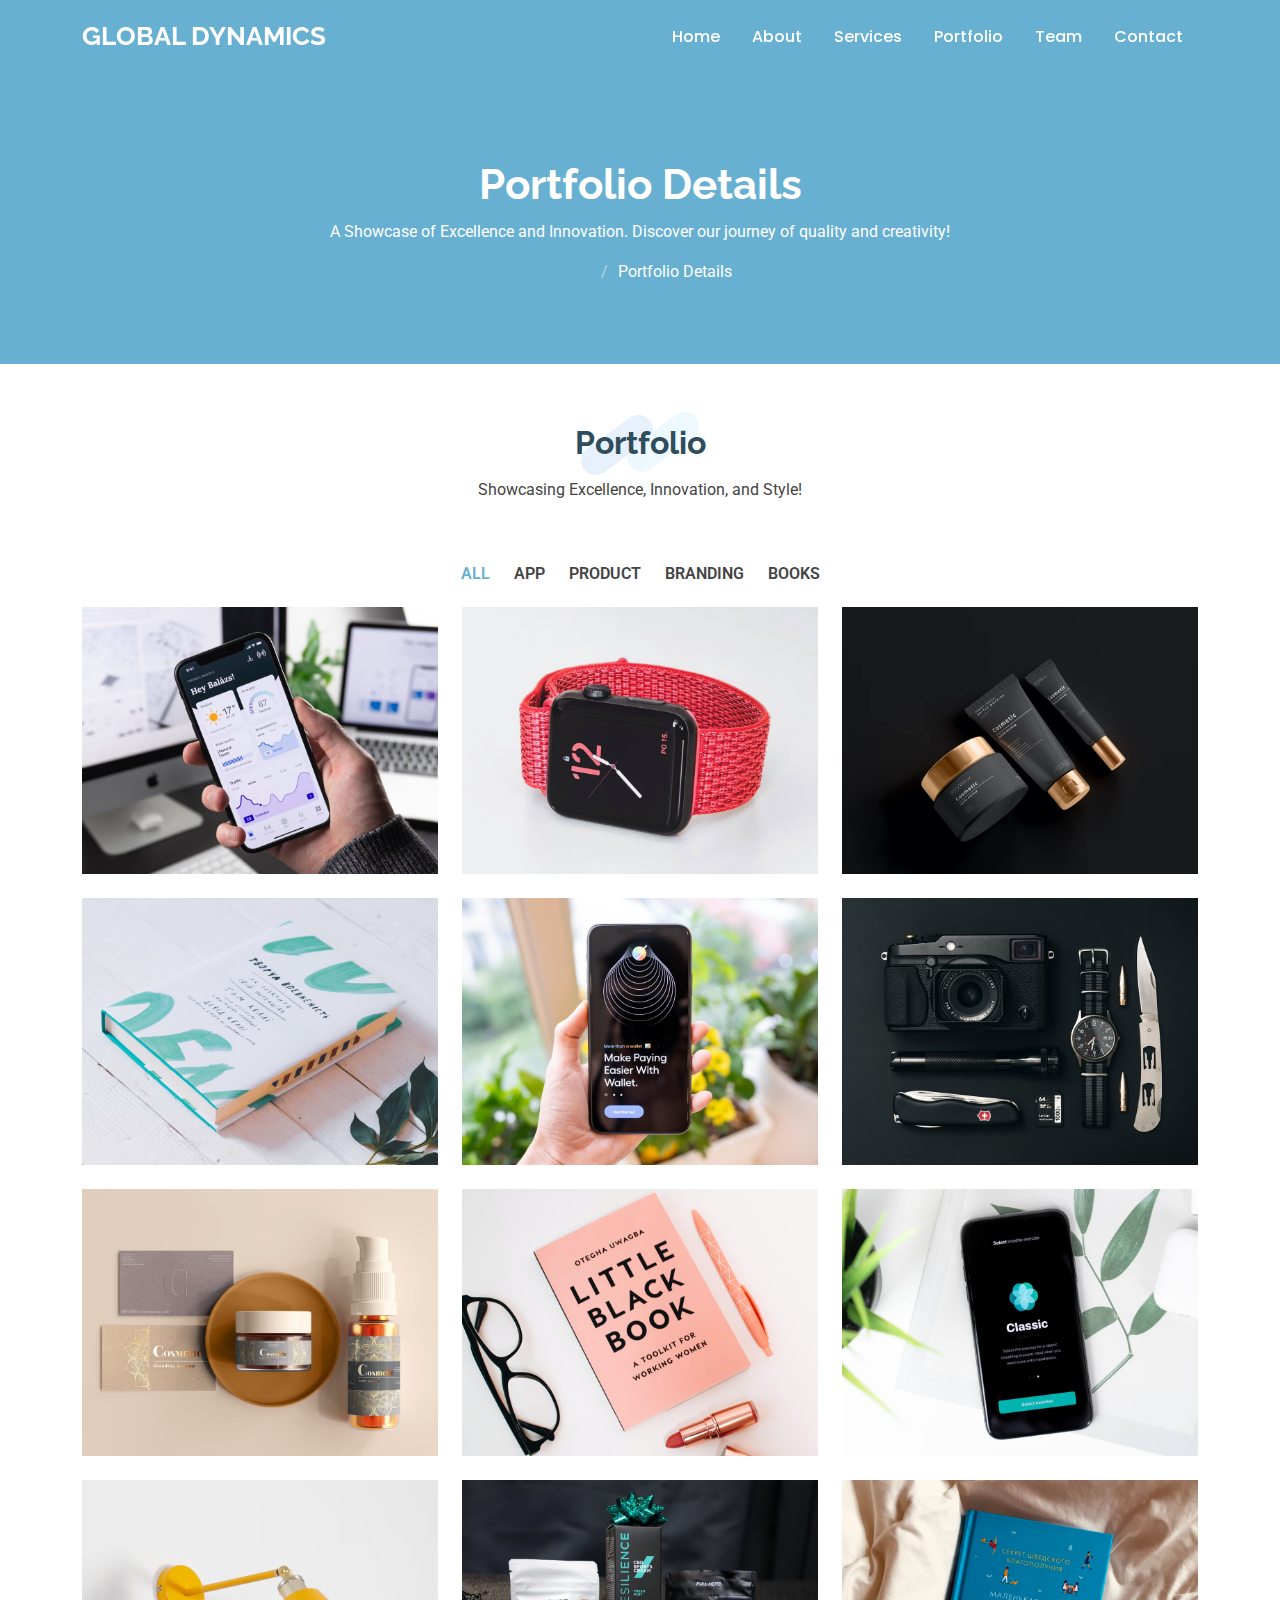
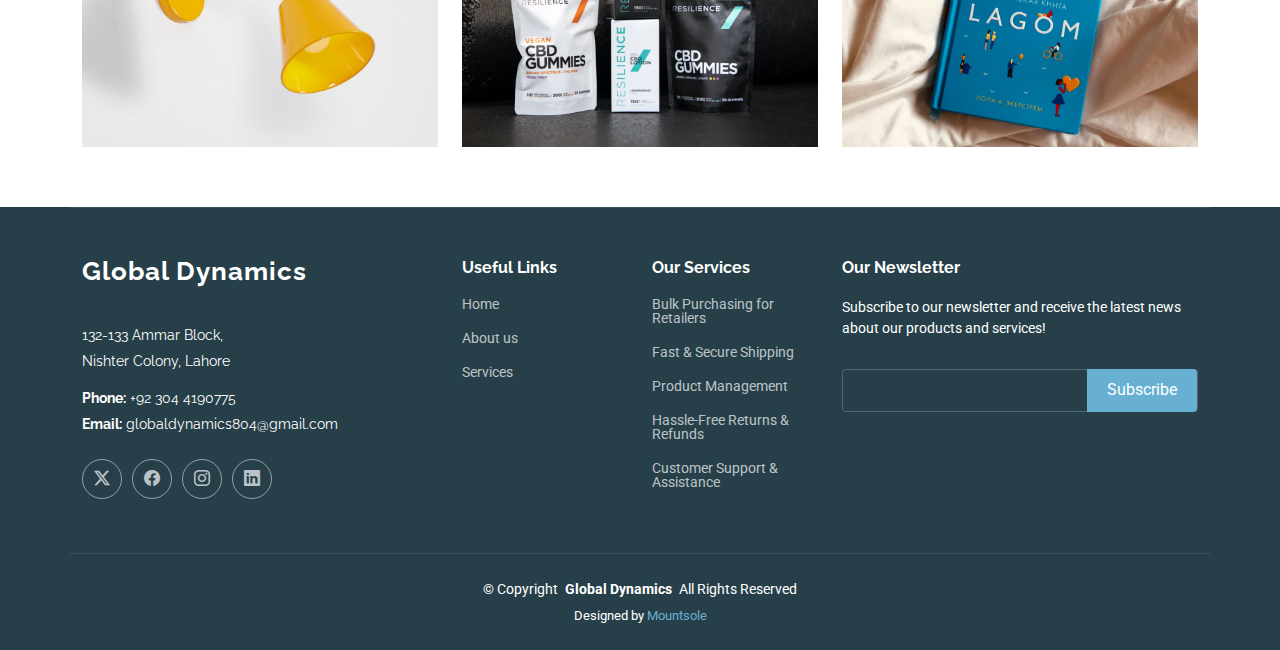
<file: portfolio.html>
<!DOCTYPE html>
<html lang="en">

<head>
  <meta charset="utf-8">
  <meta content="width=device-width, initial-scale=1.0" name="viewport">
  <title>Global Dynamics</title>
  <meta name="description" content="">
  <meta name="keywords" content="">

  <!-- Favicons -->
  

  <!-- Fonts -->
  <link href="https://fonts.googleapis.com" rel="preconnect">
  <link href="https://fonts.gstatic.com" rel="preconnect" crossorigin>
  <link href="https://fonts.googleapis.com/css2?family=Roboto:ital,wght@0,100;0,300;0,400;0,500;0,700;0,900;1,100;1,300;1,400;1,500;1,700;1,900&family=Poppins:ital,wght@0,100;0,200;0,300;0,400;0,500;0,600;0,700;0,800;0,900;1,100;1,200;1,300;1,400;1,500;1,600;1,700;1,800;1,900&family=Raleway:ital,wght@0,100;0,200;0,300;0,400;0,500;0,600;0,700;0,800;0,900;1,100;1,200;1,300;1,400;1,500;1,600;1,700;1,800;1,900&display=swap" rel="stylesheet">

  <!-- Vendor CSS Files -->
  <link href="assets/vendor/bootstrap/css/bootstrap.min.css" rel="stylesheet">
  <link href="assets/vendor/bootstrap-icons/bootstrap-icons.css" rel="stylesheet">
  <link href="assets/vendor/aos/aos.css" rel="stylesheet">
  <link href="assets/vendor/glightbox/css/glightbox.min.css" rel="stylesheet">
  <link href="assets/vendor/swiper/swiper-bundle.min.css" rel="stylesheet">

  <!-- Main CSS File -->
  <link href="assets/css/main.css" rel="stylesheet">

  <!-- =======================================================
  * Template Name: Squadfree
  * Template URL: https://bootstrapmade.com/squadfree-free-bootstrap-template-creative/
  * Updated: Aug 07 2024 with Bootstrap v5.3.3
  * Author: BootstrapMade.com
  * License: https://bootstrapmade.com/license/
  ======================================================== -->
</head>

<body class="service-details-page">

  <header id="header" class="header d-flex align-items-center fixed-top">
    <div class="container-fluid container-xl position-relative d-flex align-items-center justify-content-between">

      <a href="index.html" class="logo d-flex align-items-center">
        <!-- Uncomment the line below if you also wish to use an image logo -->
        <!-- <img src="assets/img/logo.png" alt=""> -->
        <h1 class="sitename">Global Dynamics</h1>
      </a>

      <nav id="navmenu" class="navmenu">
        <ul>
          <li><a href="/">Home</a></li>
          <li><a href="about.html">About</a></li>
          <li><a href="service.html">Services</a></li>
          <li><a href="portfolio.html">Portfolio</a></li>
          <li><a href="team.html">Team</a></li>
          <!-- <li class="dropdown"><a href="#"><span>Dropdown</span> <i class="bi bi-chevron-down toggle-dropdown"></i></a>
            <ul>
              <li><a href="#">Dropdown 1</a></li>
              <li class="dropdown"><a href="#"><span>Deep Dropdown</span> <i class="bi bi-chevron-down toggle-dropdown"></i></a>
                <ul>
                  <li><a href="#">Deep Dropdown 1</a></li>
                  <li><a href="#">Deep Dropdown 2</a></li>
                  <li><a href="#">Deep Dropdown 3</a></li>
                  <li><a href="#">Deep Dropdown 4</a></li>
                  <li><a href="#">Deep Dropdown 5</a></li>
                </ul>
              </li>
              <li><a href="#">Dropdown 2</a></li>
              <li><a href="#">Dropdown 3</a></li>
              <li><a href="#">Dropdown 4</a></li>
            </ul>
          </li> -->
          <li><a href="contact.html">Contact</a></li>
        </ul>
        <i class="mobile-nav-toggle d-xl-none bi bi-list"></i>
      </nav>

    </div>
  </header>

  <main class="main">

    <!-- Page Title -->
    <div class="page-title accent-background">
      <div class="container position-relative">
        <h1>Portfolio Details</h1>
        <p>
          A Showcase of Excellence and Innovation.
         Discover our journey of quality and creativity!
        </p>
        <nav class="breadcrumbs">
          <ol>
            <li><a href="index.html">Home</a></li>
            <li class="current">Portfolio Details</li>
          </ol>
        </nav>
      </div>
    </div><!-- End Page Title -->

       <!-- Portfolio Section -->
    <section id="portfolio" class="portfolio section">

        <div class="container section-title" data-aos="fade-up">
          <h2>Portfolio</h2>
          <p>Showcasing Excellence, Innovation, and Style!</p>
        </div>
  
        <div class="container">
  
          <div class="isotope-layout" data-default-filter="*" data-layout="masonry" data-sort="original-order">
  
            <ul class="portfolio-filters isotope-filters" data-aos="fade-up" data-aos-delay="100">
              <li data-filter="*" class="filter-active">All</li>
              <li data-filter=".filter-app">App</li>
              <li data-filter=".filter-product">Product</li>
              <li data-filter=".filter-branding">Branding</li>
              <li data-filter=".filter-books">Books</li>
            </ul>
  
            <div class="row gy-4 isotope-container" data-aos="fade-up" data-aos-delay="200">

              <div class="col-lg-4 col-md-6 portfolio-item isotope-item filter-app">
                <img src="assets/img/portfolio/app-1.jpg" class="img-fluid" alt="">
                <!-- <div class="portfolio-info">
                  <h4>App 1</h4>
                  <p>Lorem ipsum, dolor sit amet consectetur</p>
                  <a href="assets/img/portfolio/app-1.jpg" title="App 1" data-gallery="portfolio-gallery-app" class="glightbox preview-link"><i class="bi bi-zoom-in"></i></a>
                  <a href="portfolio-details.html" title="More Details" class="details-link"><i class="bi bi-link-45deg"></i></a>
                </div> -->
              </div>
  
              <div class="col-lg-4 col-md-6 portfolio-item isotope-item filter-product">
                <img src="assets/img/portfolio/product-1.jpg" class="img-fluid" alt="">
                <!-- <div class="portfolio-info">
                  <h4>Product 1</h4>
                  <p>Lorem ipsum, dolor sit amet consectetur</p>
                  <a href="assets/img/portfolio/product-1.jpg" title="Product 1" data-gallery="portfolio-gallery-product" class="glightbox preview-link"><i class="bi bi-zoom-in"></i></a>
                  <a href="portfolio-details.html" title="More Details" class="details-link"><i class="bi bi-link-45deg"></i></a>
                </div> -->
              </div>
  
              <div class="col-lg-4 col-md-6 portfolio-item isotope-item filter-branding">
                <img src="assets/img/portfolio/branding-1.jpg" class="img-fluid" alt="">
                <!-- <div class="portfolio-info">
                  <h4>Branding 1</h4>
                  <p>Lorem ipsum, dolor sit amet consectetur</p>
                  <a href="assets/img/portfolio/branding-1.jpg" title="Branding 1" data-gallery="portfolio-gallery-branding" class="glightbox preview-link"><i class="bi bi-zoom-in"></i></a>
                  <a href="portfolio-details.html" title="More Details" class="details-link"><i class="bi bi-link-45deg"></i></a>
                </div> -->
              </div>
  
              <div class="col-lg-4 col-md-6 portfolio-item isotope-item filter-books">
                <img src="assets/img/portfolio/books-1.jpg" class="img-fluid" alt="">
                <!-- <div class="portfolio-info">
                  <h4>Books 1</h4>
                  <p>Lorem ipsum, dolor sit amet consectetur</p>
                  <a href="assets/img/portfolio/books-1.jpg" title="Branding 1" data-gallery="portfolio-gallery-book" class="glightbox preview-link"><i class="bi bi-zoom-in"></i></a>
                  <a href="portfolio-details.html" title="More Details" class="details-link"><i class="bi bi-link-45deg"></i></a>
                </div> -->
              </div>
  
              <div class="col-lg-4 col-md-6 portfolio-item isotope-item filter-app">
                <img src="assets/img/portfolio/app-2.jpg" class="img-fluid" alt="">
                <!-- <div class="portfolio-info">
                  <h4>App 2</h4>
                  <p>Lorem ipsum, dolor sit amet consectetur</p>
                  <a href="assets/img/portfolio/app-2.jpg" title="App 2" data-gallery="portfolio-gallery-app" class="glightbox preview-link"><i class="bi bi-zoom-in"></i></a>
                  <a href="portfolio-details.html" title="More Details" class="details-link"><i class="bi bi-link-45deg"></i></a>
                </div> -->
              </div>
  
              <div class="col-lg-4 col-md-6 portfolio-item isotope-item filter-product">
                <img src="assets/img/portfolio/product-2.jpg" class="img-fluid" alt="">
                <!-- <div class="portfolio-info">
                  <h4>Product 2</h4>
                  <p>Lorem ipsum, dolor sit amet consectetur</p>
                  <a href="assets/img/portfolio/product-2.jpg" title="Product 2" data-gallery="portfolio-gallery-product" class="glightbox preview-link"><i class="bi bi-zoom-in"></i></a>
                  <a href="portfolio-details.html" title="More Details" class="details-link"><i class="bi bi-link-45deg"></i></a>
                </div> -->
              </div>
  
              <div class="col-lg-4 col-md-6 portfolio-item isotope-item filter-branding">
                <img src="assets/img/portfolio/branding-2.jpg" class="img-fluid" alt="">
                <!-- <div class="portfolio-info">
                  <h4>Branding 2</h4>
                  <p>Lorem ipsum, dolor sit amet consectetur</p>
                  <a href="assets/img/portfolio/branding-2.jpg" title="Branding 2" data-gallery="portfolio-gallery-branding" class="glightbox preview-link"><i class="bi bi-zoom-in"></i></a>
                  <a href="portfolio-details.html" title="More Details" class="details-link"><i class="bi bi-link-45deg"></i></a>
                </div> -->
              </div>
  
              <div class="col-lg-4 col-md-6 portfolio-item isotope-item filter-books">
                <img src="assets/img/portfolio/books-2.jpg" class="img-fluid" alt="">
                <!-- <div class="portfolio-info">
                  <h4>Books 2</h4>
                  <p>Lorem ipsum, dolor sit amet consectetur</p>
                  <a href="assets/img/portfolio/books-2.jpg" title="Branding 2" data-gallery="portfolio-gallery-book" class="glightbox preview-link"><i class="bi bi-zoom-in"></i></a>
                  <a href="portfolio-details.html" title="More Details" class="details-link"><i class="bi bi-link-45deg"></i></a>
                </div> -->
              </div>
  
              <div class="col-lg-4 col-md-6 portfolio-item isotope-item filter-app">
                <img src="assets/img/portfolio/app-3.jpg" class="img-fluid" alt="">
                <!-- <div class="portfolio-info">
                  <h4>App 3</h4>
                  <p>Lorem ipsum, dolor sit amet consectetur</p>
                  <a href="assets/img/portfolio/app-3.jpg" title="App 3" data-gallery="portfolio-gallery-app" class="glightbox preview-link"><i class="bi bi-zoom-in"></i></a>
                  <a href="portfolio-details.html" title="More Details" class="details-link"><i class="bi bi-link-45deg"></i></a>
                </div> -->
              </div>
  
              <div class="col-lg-4 col-md-6 portfolio-item isotope-item filter-product">
                <img src="assets/img/portfolio/product-3.jpg" class="img-fluid" alt="">
                <!-- <div class="portfolio-info">
                  <h4>Product 3</h4>
                  <p>Lorem ipsum, dolor sit amet consectetur</p>
                  <a href="assets/img/portfolio/product-3.jpg" title="Product 3" data-gallery="portfolio-gallery-product" class="glightbox preview-link"><i class="bi bi-zoom-in"></i></a>
                  <a href="portfolio-details.html" title="More Details" class="details-link"><i class="bi bi-link-45deg"></i></a>
                </div> -->
              </div>
  
              <div class="col-lg-4 col-md-6 portfolio-item isotope-item filter-branding">
                <img src="assets/img/portfolio/branding-3.jpg" class="img-fluid" alt="">
                <!-- <div class="portfolio-info">
                  <h4>Branding 3</h4>
                  <p>Lorem ipsum, dolor sit amet consectetur</p>
                  <a href="assets/img/portfolio/branding-3.jpg" title="Branding 2" data-gallery="portfolio-gallery-branding" class="glightbox preview-link"><i class="bi bi-zoom-in"></i></a>
                  <a href="portfolio-details.html" title="More Details" class="details-link"><i class="bi bi-link-45deg"></i></a>
                </div> -->
              </div>
  
              <div class="col-lg-4 col-md-6 portfolio-item isotope-item filter-books">
                <img src="assets/img/portfolio/books-3.jpg" class="img-fluid" alt="">
                <!-- <div class="portfolio-info">
                  <h4>Books 3</h4>
                  <p>Lorem ipsum, dolor sit amet consectetur</p>
                  <a href="assets/img/portfolio/books-3.jpg" title="Branding 3" data-gallery="portfolio-gallery-book" class="glightbox preview-link"><i class="bi bi-zoom-in"></i></a>
                  <a href="portfolio-details.html" title="More Details" class="details-link"><i class="bi bi-link-45deg"></i></a>
                </div> -->
              </div>
  
            </div>
  
          </div>
  
        </div>
  
      </section>

  </main>

  <footer id="footer" class="footer dark-background">

    <div class="container footer-top">
      <div class="row gy-4">
        <div class="col-lg-4 col-md-6 footer-about">
          <a href="index.html" class="logo d-flex align-items-center">
            <span class="sitename">Global Dynamics</span>
          </a>
          <div class="footer-contact pt-3">
            <p>132-133 Ammar Block,</p>
            <p> Nishter Colony, Lahore</p>
            <p class="mt-3"><strong>Phone:</strong> <span> +92 304 4190775</span></p>
            <p><strong>Email:</strong> <span>globaldynamics804@gmail.com</span></p>
          </div>
          <div class="social-links d-flex mt-4">
            <a href=""><i class="bi bi-twitter-x"></i></a>
            <a href=""><i class="bi bi-facebook"></i></a>
            <a href=""><i class="bi bi-instagram"></i></a>
            <a href=""><i class="bi bi-linkedin"></i></a>
          </div>
        </div>

        <div class="col-lg-2 col-md-3 footer-links">
          <h4>Useful Links</h4>
          <ul>
            <li><a href="/">Home</a></li>
            <li><a href="about.html">About us</a></li>
            <li><a href="service.html">Services</a></li>
           
          </ul>
        </div>

        <div class="col-lg-2 col-md-3 footer-links">
          <h4>Our Services</h4>
          <ul>
            <li><a href="#">Bulk Purchasing for Retailers</a></li>
            <li><a href="#">Fast & Secure Shipping</a></li>
            <li><a href="#">Product Management</a></li>
            <li><a href="#">Hassle-Free Returns & Refunds</a></li>
            <li><a href="#">Customer Support & Assistance</a></li>
          </ul>
        </div>

        <div class="col-lg-4 col-md-12 footer-newsletter">
          <h4>Our Newsletter</h4>
          <p>Subscribe to our newsletter and receive the latest news about our products and services!</p>
          <form action="forms/newsletter.php" method="post" class="php-email-form">
            <div class="newsletter-form"><input type="email" name="email"><input type="submit" value="Subscribe"></div>
            <div class="loading">Loading</div>
            <div class="error-message"></div>
            <div class="sent-message">Your subscription request has been sent. Thank you!</div>
          </form>
        </div>

      </div>
    </div>

    <div class="container copyright text-center mt-4">
      <p>© <span>Copyright</span> <strong class="px-1 sitename">Global Dynamics</strong> <span>All Rights Reserved</span></p>
      <div class="credits">
        <!-- All the links in the footer should remain intact. -->
        <!-- You can delete the links only if you've purchased the pro version. -->
        <!-- Licensing information: https://bootstrapmade.com/license/ -->
        <!-- Purchase the pro version with working PHP/AJAX contact form: [buy-url] -->
        Designed by <a href="https://bootstrapmade.com/">Mountsole</a>
      </div>
    </div>

  </footer>

  <!-- Scroll Top -->
  <a href="#" id="scroll-top" class="scroll-top d-flex align-items-center justify-content-center"><i class="bi bi-arrow-up-short"></i></a>

  <!-- Preloader -->
  <div id="preloader"></div>

  <!-- Vendor JS Files -->
  <script src="assets/vendor/bootstrap/js/bootstrap.bundle.min.js"></script>
  <script src="assets/vendor/php-email-form/validate.js"></script>
  <script src="assets/vendor/aos/aos.js"></script>
  <script src="assets/vendor/purecounter/purecounter_vanilla.js"></script>
  <script src="assets/vendor/glightbox/js/glightbox.min.js"></script>
  <script src="assets/vendor/imagesloaded/imagesloaded.pkgd.min.js"></script>
  <script src="assets/vendor/isotope-layout/isotope.pkgd.min.js"></script>
  <script src="assets/vendor/swiper/swiper-bundle.min.js"></script>

  <!-- Main JS File -->
  <script src="assets/js/main.js"></script>

</body>

</html>
</file>
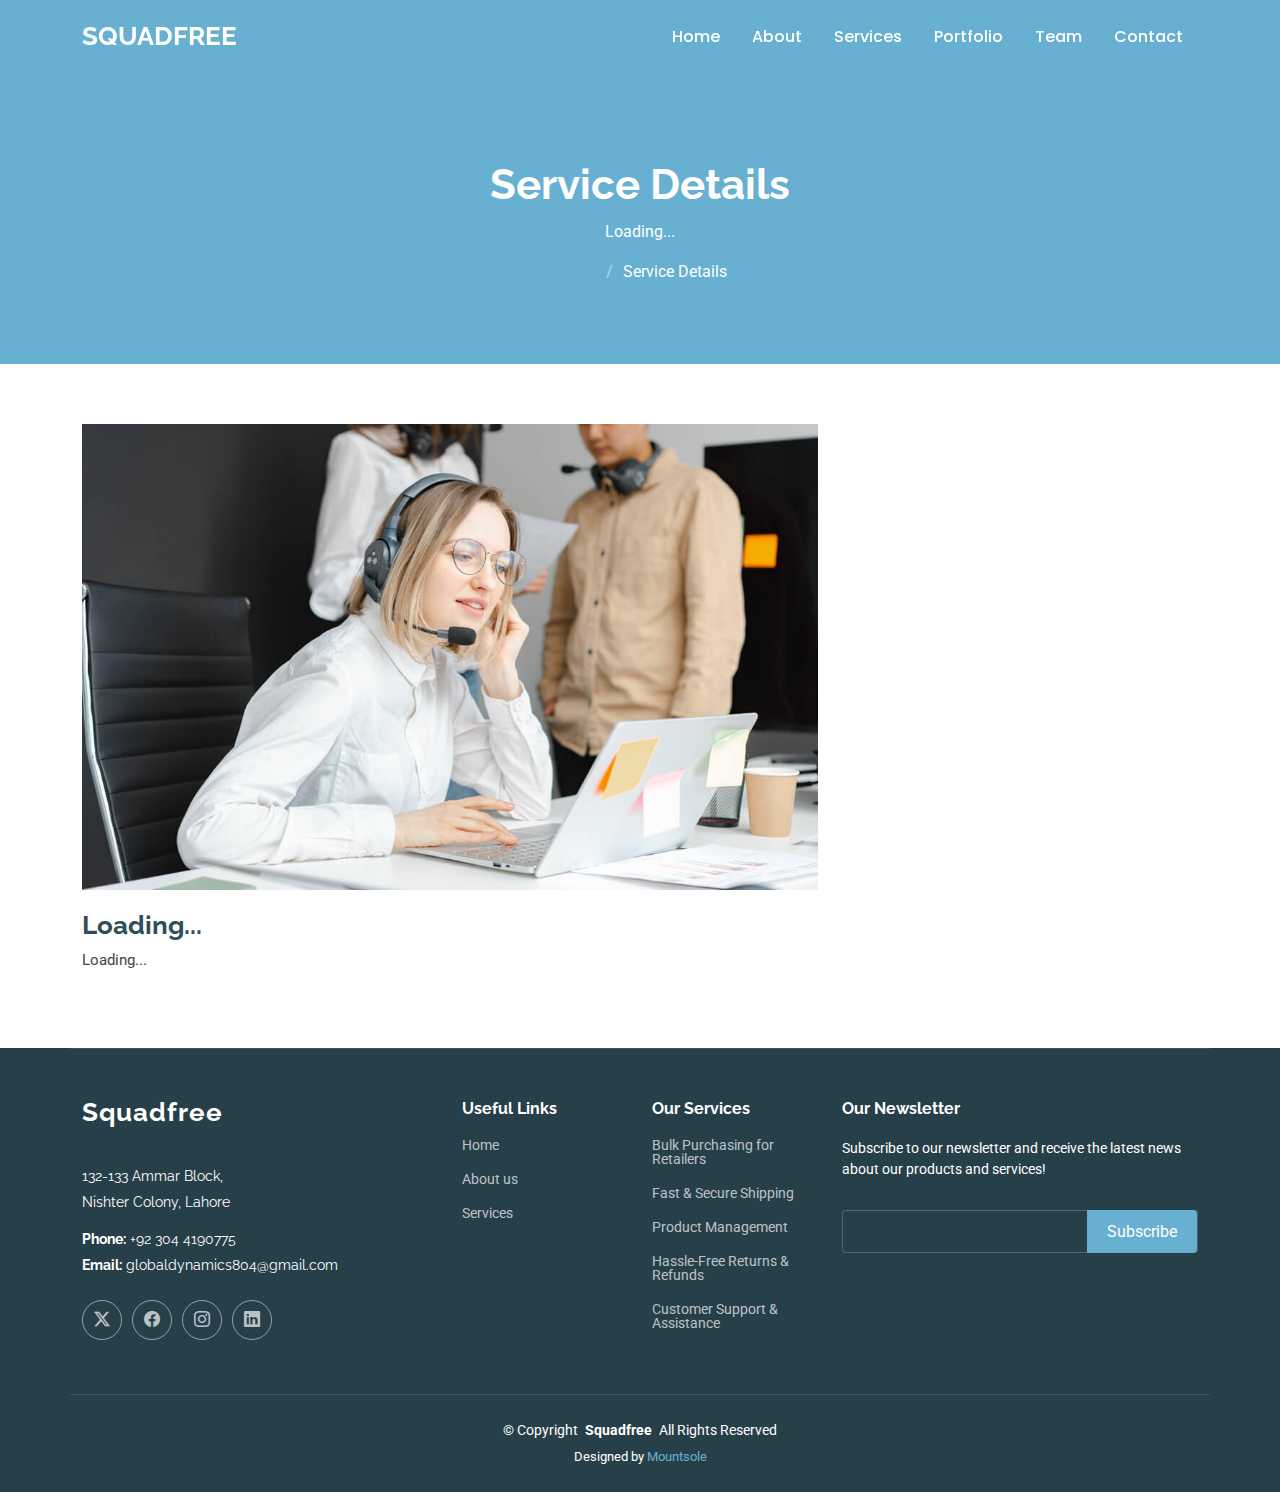
<file: service-details.html>
<!DOCTYPE html>
<html lang="en">

<head>
  <meta charset="utf-8">
  <meta content="width=device-width, initial-scale=1.0" name="viewport">
  <title>Service Details - Squadfree Bootstrap Template</title>
  <meta name="description" content="">
  <meta name="keywords" content="">

  <!-- Favicons -->
  <link href="assets/img/favicon.png" rel="icon">
  <link href="assets/img/apple-touch-icon.png" rel="apple-touch-icon">

  <!-- Fonts -->
  <link href="https://fonts.googleapis.com" rel="preconnect">
  <link href="https://fonts.gstatic.com" rel="preconnect" crossorigin>
  <link href="https://fonts.googleapis.com/css2?family=Roboto:ital,wght@0,100;0,300;0,400;0,500;0,700;0,900;1,100;1,300;1,400;1,500;1,700;1,900&family=Poppins:ital,wght@0,100;0,200;0,300;0,400;0,500;0,600;0,700;0,800;0,900;1,100;1,200;1,300;1,400;1,500;1,600;1,700;1,800;1,900&family=Raleway:ital,wght@0,100;0,200;0,300;0,400;0,500;0,600;0,700;0,800;0,900;1,100;1,200;1,300;1,400;1,500;1,600;1,700;1,800;1,900&display=swap" rel="stylesheet">

  <!-- Vendor CSS Files -->
  <link href="assets/vendor/bootstrap/css/bootstrap.min.css" rel="stylesheet">
  <link href="assets/vendor/bootstrap-icons/bootstrap-icons.css" rel="stylesheet">
  <link href="assets/vendor/aos/aos.css" rel="stylesheet">
  <link href="assets/vendor/glightbox/css/glightbox.min.css" rel="stylesheet">
  <link href="assets/vendor/swiper/swiper-bundle.min.css" rel="stylesheet">

  <!-- Main CSS File -->
  <link href="assets/css/main.css" rel="stylesheet">

  <!-- =======================================================
  * Template Name: Squadfree
  * Template URL: https://bootstrapmade.com/squadfree-free-bootstrap-template-creative/
  * Updated: Aug 07 2024 with Bootstrap v5.3.3
  * Author: BootstrapMade.com
  * License: https://bootstrapmade.com/license/
  ======================================================== -->
</head>

<body class="service-details-page">

  <header id="header" class="header d-flex align-items-center fixed-top">
    <div class="container-fluid container-xl position-relative d-flex align-items-center justify-content-between">

      <a href="index.html" class="logo d-flex align-items-center">
        <!-- Uncomment the line below if you also wish to use an image logo -->
        <!-- <img src="assets/img/logo.png" alt=""> -->
        <h1 class="sitename">Squadfree</h1>
      </a>

      <nav id="navmenu" class="navmenu">
        <ul>
          <li><a href="/">Home</a></li>
          <li><a href="about.html">About</a></li>
          <li><a href="service.html">Services</a></li>
          <li><a href="portfolio.html">Portfolio</a></li>
          <li><a href="team.html">Team</a></li>
          <!-- <li class="dropdown"><a href="#"><span>Dropdown</span> <i class="bi bi-chevron-down toggle-dropdown"></i></a>
            <ul>
              <li><a href="#">Dropdown 1</a></li>
              <li class="dropdown"><a href="#"><span>Deep Dropdown</span> <i class="bi bi-chevron-down toggle-dropdown"></i></a>
                <ul>
                  <li><a href="#">Deep Dropdown 1</a></li>
                  <li><a href="#">Deep Dropdown 2</a></li>
                  <li><a href="#">Deep Dropdown 3</a></li>
                  <li><a href="#">Deep Dropdown 4</a></li>
                  <li><a href="#">Deep Dropdown 5</a></li>
                </ul>
              </li>
              <li><a href="#">Dropdown 2</a></li>
              <li><a href="#">Dropdown 3</a></li>
              <li><a href="#">Dropdown 4</a></li>
            </ul>
          </li> -->
          <li><a href="contact.html">Contact</a></li>
        </ul>
        <i class="mobile-nav-toggle d-xl-none bi bi-list"></i>
      </nav>

    </div>
  </header>

  <main class="main">
    <div class="page-title accent-background">
        <div class="container position-relative">
            <h1 id="service-title">Service Details</h1>
            <p id="service-description">Loading...</p>
            <nav class="breadcrumbs">
                <ol>
                    <li><a href="index.html">Home</a></li>
                    <li class="current">Service Details</li>
                </ol>
            </nav>
        </div>
    </div>

    <section id="service-details" class="service-details section">
        <div class="container">
            <div class="row gy-4">
                <div class="col-lg-8">
                    <img src="assets/img/services.jpg" alt="" class="img-fluid services-img">
                    <h3 id="service-heading">Loading...</h3>
                    <p id="service-text">Loading...</p>
                    <ul id="service-points"></ul>
                </div>
            </div>
        </div>
    </section>
</main>

<footer id="footer" class="footer dark-background">

  <div class="container footer-top">
    <div class="row gy-4">
      <div class="col-lg-4 col-md-6 footer-about">
        <a href="index.html" class="logo d-flex align-items-center">
          <span class="sitename">Squadfree</span>
        </a>
        <div class="footer-contact pt-3">
          <p>132-133 Ammar Block,</p>
          <p> Nishter Colony, Lahore</p>
          <p class="mt-3"><strong>Phone:</strong> <span> +92 304 4190775</span></p>
          <p><strong>Email:</strong> <span>globaldynamics804@gmail.com</span></p>
        </div>
        <div class="social-links d-flex mt-4">
          <a href=""><i class="bi bi-twitter-x"></i></a>
          <a href=""><i class="bi bi-facebook"></i></a>
          <a href=""><i class="bi bi-instagram"></i></a>
          <a href=""><i class="bi bi-linkedin"></i></a>
        </div>
      </div>

      <div class="col-lg-2 col-md-3 footer-links">
        <h4>Useful Links</h4>
        <ul>
          <li><a href="/">Home</a></li>
          <li><a href="about.html">About us</a></li>
          <li><a href="service.html">Services</a></li>
         
        </ul>
      </div>

      <div class="col-lg-2 col-md-3 footer-links">
        <h4>Our Services</h4>
        <ul>
          <li><a href="#">Bulk Purchasing for Retailers</a></li>
          <li><a href="#">Fast & Secure Shipping</a></li>
          <li><a href="#">Product Management</a></li>
          <li><a href="#">Hassle-Free Returns & Refunds</a></li>
          <li><a href="#">Customer Support & Assistance</a></li>
        </ul>
      </div>

      <div class="col-lg-4 col-md-12 footer-newsletter">
        <h4>Our Newsletter</h4>
        <p>Subscribe to our newsletter and receive the latest news about our products and services!</p>
        <form action="forms/newsletter.php" method="post" class="php-email-form">
          <div class="newsletter-form"><input type="email" name="email"><input type="submit" value="Subscribe"></div>
          <div class="loading">Loading</div>
          <div class="error-message"></div>
          <div class="sent-message">Your subscription request has been sent. Thank you!</div>
        </form>
      </div>

    </div>
  </div>

  <div class="container copyright text-center mt-4">
    <p>© <span>Copyright</span> <strong class="px-1 sitename">Squadfree</strong> <span>All Rights Reserved</span></p>
    <div class="credits">
      <!-- All the links in the footer should remain intact. -->
      <!-- You can delete the links only if you've purchased the pro version. -->
      <!-- Licensing information: https://bootstrapmade.com/license/ -->
      <!-- Purchase the pro version with working PHP/AJAX contact form: [buy-url] -->
      Designed by <a href="https://bootstrapmade.com/">Mountsole</a>
    </div>
  </div>

</footer>


  <!-- for dynamic rendering  -->

  <script>
   document.addEventListener("DOMContentLoaded", function() {
    const urlParams = new URLSearchParams(window.location.search);
    const service = urlParams.get('service');
    
  
    const servicesData = {
        "bulk-purchasing": {
            title: "Bulk Purchasing for Retailers",
            heading: "Exclusive Wholesale Solutions for Your Business",
            description: "We offer bulk purchasing options for retailers and businesses looking to stock high-quality garments, shoes, electronics, and home essentials. Our wholesale pricing ensures great value for your investment.",
            image: "assets/img/service1.jpg", // Image path for Bulk Purchasing
            points: [
                "✔️ Exclusive discounts on bulk orders",
                "✔️ Reliable supply chain management",
                "✔️ Custom packaging and branding options"
            ]
        },
        "fast-shipping": {
            title: "Fast & Secure Shipping",
            heading: "Reliable Nationwide Delivery & Tracking",
            description: "We provide nationwide shipping with trusted courier services to ensure your products arrive safely and on time. International shipping will be available soon as we expand globally.",
            image: "assets/img/service2.jpg", // Image path for Fast Shipping
            points: [
                "✔️ Nationwide delivery within 3-5 days",
                "✔️ Secure packaging to prevent damage",
                "✔️ Order tracking for real-time updates"
            ]
        },
        "returns-refunds": {
            title: "Hassle-Free Returns & Refunds",
            heading: "Shop with Confidence – Easy Returns & Refunds",
            description: "Customer satisfaction is our priority! We offer a straightforward return and refund policy, allowing you to shop with confidence.",
            image: "assets/img/service3.jpg", // Image path for Returns & Refunds
            points: [
                "✔️ Easy 7-day return policy",
                "✔️ Quick refunds for eligible returns",
                "✔️ Dedicated support for return requests"
            ]
        },
        "customer-support": {
            title: "Customer Support & Assistance",
            heading: "24/7 Support for All Your Needs",
            description: "Our dedicated support team is always ready to assist you with product inquiries, order tracking, and any other concerns.",
            image: "assets/img/service4.jpg", // Image path for Customer Support
            points: [
                "✔️ 24/7 customer service availability",
                "✔️ Multiple contact channels: Email, Phone, Live Chat",
                "✔️ Quick resolution for queries and complaints"
            ]
        }
    };
  
    if (service && servicesData[service]) {
        // Set the service title and description
        document.getElementById("service-title").innerText = servicesData[service].title;
        document.getElementById("service-heading").innerText = servicesData[service].heading;
        document.getElementById("service-description").innerText = servicesData[service].description;
        document.getElementById("service-text").innerText = servicesData[service].description;
  
        // Set the image dynamically
        const serviceImage = document.querySelector(".services-img");
        serviceImage.src = servicesData[service].image; // Dynamically update the image source
  
        // Populate the list of service points
        const pointsList = document.getElementById("service-points");
        pointsList.innerHTML = "";
        servicesData[service].points.forEach(point => {
            let li = document.createElement("li");
            li.innerHTML = `<i class="bi bi-check-circle"></i> <span>${point}</span>`;
            pointsList.appendChild(li);
        });
    }
});

  </script>


  <!-- Scroll Top -->
  <a href="#" id="scroll-top" class="scroll-top d-flex align-items-center justify-content-center"><i class="bi bi-arrow-up-short"></i></a>

  <!-- Preloader -->
  <div id="preloader"></div>

  <!-- Vendor JS Files -->
  <script src="assets/vendor/bootstrap/js/bootstrap.bundle.min.js"></script>
  <script src="assets/vendor/php-email-form/validate.js"></script>
  <script src="assets/vendor/aos/aos.js"></script>
  <script src="assets/vendor/purecounter/purecounter_vanilla.js"></script>
  <script src="assets/vendor/glightbox/js/glightbox.min.js"></script>
  <script src="assets/vendor/imagesloaded/imagesloaded.pkgd.min.js"></script>
  <script src="assets/vendor/isotope-layout/isotope.pkgd.min.js"></script>
  <script src="assets/vendor/swiper/swiper-bundle.min.js"></script>

  <!-- Main JS File -->
  <script src="assets/js/main.js"></script>

</body>

</html>
</file>
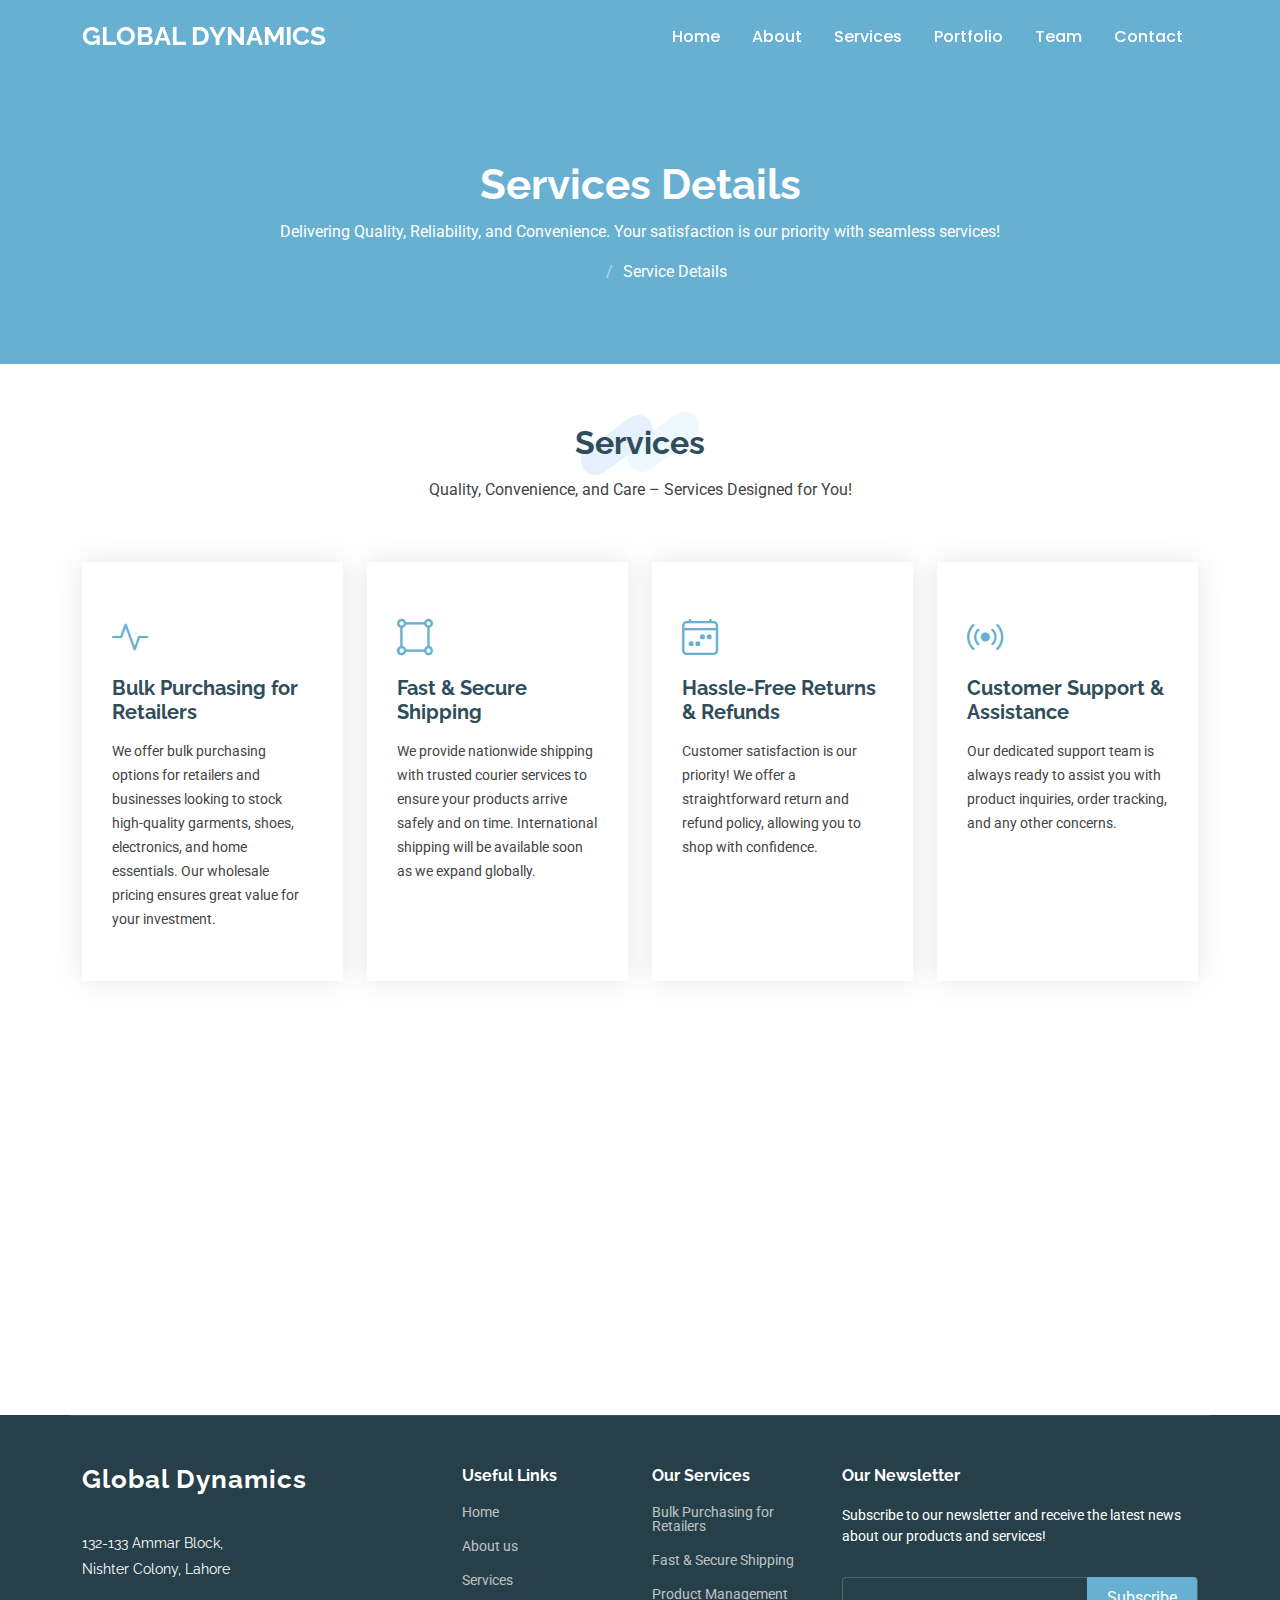
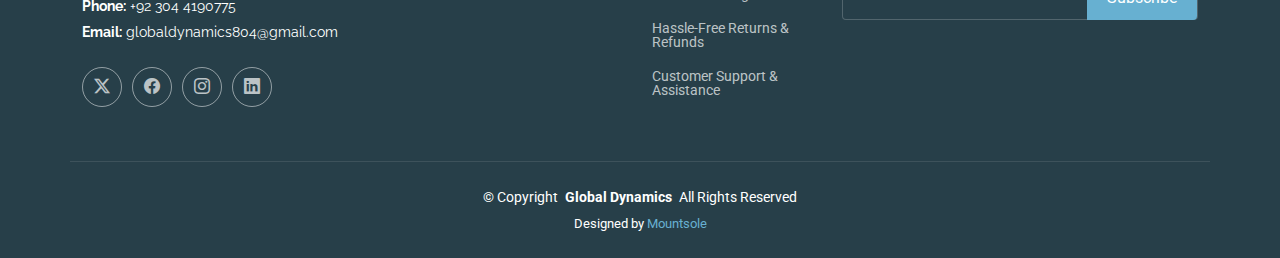
<file: service.html>
<!DOCTYPE html>
<html lang="en">

<head>
  <meta charset="utf-8">
  <meta content="width=device-width, initial-scale=1.0" name="viewport">
  <title>Global Dynamics</title>
  <meta name="description" content="">
  <meta name="keywords" content="">

  <!-- Favicons -->
  <!-- <link href="assets/img/favicon.png" rel="icon">
  <link href="assets/img/apple-touch-icon.png" rel="apple-touch-icon"> -->

  <!-- Fonts -->
  <link href="https://fonts.googleapis.com" rel="preconnect">
  <link href="https://fonts.gstatic.com" rel="preconnect" crossorigin>
  <link href="https://fonts.googleapis.com/css2?family=Roboto:ital,wght@0,100;0,300;0,400;0,500;0,700;0,900;1,100;1,300;1,400;1,500;1,700;1,900&family=Poppins:ital,wght@0,100;0,200;0,300;0,400;0,500;0,600;0,700;0,800;0,900;1,100;1,200;1,300;1,400;1,500;1,600;1,700;1,800;1,900&family=Raleway:ital,wght@0,100;0,200;0,300;0,400;0,500;0,600;0,700;0,800;0,900;1,100;1,200;1,300;1,400;1,500;1,600;1,700;1,800;1,900&display=swap" rel="stylesheet">

  <!-- Vendor CSS Files -->
  <link href="assets/vendor/bootstrap/css/bootstrap.min.css" rel="stylesheet">
  <link href="assets/vendor/bootstrap-icons/bootstrap-icons.css" rel="stylesheet">
  <link href="assets/vendor/aos/aos.css" rel="stylesheet">
  <link href="assets/vendor/glightbox/css/glightbox.min.css" rel="stylesheet">
  <link href="assets/vendor/swiper/swiper-bundle.min.css" rel="stylesheet">

  <!-- Main CSS File -->
  <link href="assets/css/main.css" rel="stylesheet">

  <!-- =======================================================
  * Template Name: Squadfree
  * Template URL: https://bootstrapmade.com/squadfree-free-bootstrap-template-creative/
  * Updated: Aug 07 2024 with Bootstrap v5.3.3
  * Author: BootstrapMade.com
  * License: https://bootstrapmade.com/license/
  ======================================================== -->
</head>

<body class="service-details-page">

  <header id="header" class="header d-flex align-items-center fixed-top">
    <div class="container-fluid container-xl position-relative d-flex align-items-center justify-content-between">

      <a href="index.html" class="logo d-flex align-items-center">
        <!-- Uncomment the line below if you also wish to use an image logo -->
        <!-- <img src="assets/img/logo.png" alt=""> -->
        <h1 class="sitename">Global Dynamics</h1>
      </a>

      <nav id="navmenu" class="navmenu">
        <ul>
          <li><a href="/">Home</a></li>
          <li><a href="about.html">About</a></li>
          <li><a href="service.html">Services</a></li>
          <li><a href="portfolio.html">Portfolio</a></li>
          <li><a href="team.html">Team</a></li>
          <!-- <li class="dropdown"><a href="#"><span>Dropdown</span> <i class="bi bi-chevron-down toggle-dropdown"></i></a>
            <ul>
              <li><a href="#">Dropdown 1</a></li>
              <li class="dropdown"><a href="#"><span>Deep Dropdown</span> <i class="bi bi-chevron-down toggle-dropdown"></i></a>
                <ul>
                  <li><a href="#">Deep Dropdown 1</a></li>
                  <li><a href="#">Deep Dropdown 2</a></li>
                  <li><a href="#">Deep Dropdown 3</a></li>
                  <li><a href="#">Deep Dropdown 4</a></li>
                  <li><a href="#">Deep Dropdown 5</a></li>
                </ul>
              </li>
              <li><a href="#">Dropdown 2</a></li>
              <li><a href="#">Dropdown 3</a></li>
              <li><a href="#">Dropdown 4</a></li>
            </ul>
          </li> -->
          <li><a href="contact.html">Contact</a></li>
        </ul>
        <i class="mobile-nav-toggle d-xl-none bi bi-list"></i>
      </nav>

    </div>
  </header>

  <main class="main">

    <!-- Page Title -->
    <div class="page-title accent-background">
      <div class="container position-relative">
        <h1>Services Details</h1>
        <p>Delivering Quality, Reliability, and Convenience.
          Your satisfaction is our priority with seamless services!</p>
        <nav class="breadcrumbs">
          <ol>
            <li><a href="index.html">Home</a></li>
            <li class="current">Service Details</li>
          </ol>
        </nav>
      </div>
    </div><!-- End Page Title -->

     <!-- Services Section -->
     <section id="services" class="services section">

      <!-- Section Title -->
      <div class="container section-title" data-aos="fade-up">
        <h2>Services</h2>
        <p>Quality, Convenience, and Care – Services Designed for You!</p>
      </div><!-- End Section Title -->

      <div class="container">

        <div class="row gy-4">

          <div class="col-xl-3 col-md-6 d-flex" data-aos="fade-up" data-aos-delay="100">
            <div class="service-item position-relative">
              <div class="icon"><i class="bi bi-activity icon"></i></div>
              <h4><a href="service-details.html?service=bulk-purchasing" class="stretched-link">Bulk Purchasing for Retailers</a></h4>
              <p>We offer bulk purchasing options for retailers and businesses looking to stock high-quality garments, shoes, electronics, and home essentials. Our wholesale pricing ensures great value for your investment.</p>
            </div>
          </div><!-- End Service Item -->

          <div class="col-xl-3 col-md-6 d-flex" data-aos="fade-up" data-aos-delay="200">
            <div class="service-item position-relative">
              <div class="icon"><i class="bi bi-bounding-box-circles icon"></i></div>
              <h4><a href="service-details.html?service=fast-shipping" class="stretched-link">Fast & Secure Shipping</a></h4>
              <p>We provide nationwide shipping with trusted courier services to ensure your products arrive safely and on time. International shipping will be available soon as we expand globally.
              </p>
            </div>
          </div><!-- End Service Item -->

          <div class="col-xl-3 col-md-6 d-flex" data-aos="fade-up" data-aos-delay="300">
            <div class="service-item position-relative">
              <div class="icon"><i class="bi bi-calendar4-week icon"></i></div>
              <h4><a href="service-details.html?service=returns-refunds" class="stretched-link">Hassle-Free Returns & Refunds</a></h4>
              <p>Customer satisfaction is our priority! We offer a straightforward return and refund policy, allowing you to shop with confidence.</p>
            </div>
          </div><!-- End Service Item -->

          <div class="col-xl-3 col-md-6 d-flex" data-aos="fade-up" data-aos-delay="400">
            <div class="service-item position-relative">
              <div class="icon"><i class="bi bi-broadcast icon"></i></div>
              <h4><a href="service-details.html?service=customer-support" class="stretched-link">Customer Support & Assistance</a></h4>
              <p>Our dedicated support team is always ready to assist you with product inquiries, order tracking, and any other concerns.</p>
            </div>
          </div><!-- End Service Item -->

        </div>

      </div>

    </section><!-- /Services Section -->

      <!-- Features Section -->
      <section id="features" class="features section">

        <div class="container">
  
          <div class="row gy-4">
  
            <div class="col-lg-3 col-md-4" data-aos="fade-up" data-aos-delay="100">
              <div class="features-item">
                <i class="bi bi-eye" style="color: #ffbb2c;"></i>
                <h3><a href="" class="stretched-link">Garments – Men’s, Women’s, Kids’ fashion (Casual, Formal, Sportswear, etc.)
                </a></h3>
              </div>
            </div><!-- End Feature Item -->
  
            <div class="col-lg-3 col-md-4" data-aos="fade-up" data-aos-delay="200">
              <div class="features-item">
                <i class="bi bi-infinity" style="color: #5578ff;"></i>
                <h3><a href="" class="stretched-link">Shoes – Sneakers, Formal, Sandals, Sports shoes
                </a></h3>
              </div>
            </div><!-- End Feature Item -->
  
            <div class="col-lg-3 col-md-4" data-aos="fade-up" data-aos-delay="300">
              <div class="features-item">
                <i class="bi bi-mortarboard" style="color: #e80368;"></i>
                <h3><a href="" class="stretched-link">Bags & Wallets – Handbags, Backpacks, Wallets
                </a></h3>
              </div>
            </div><!-- End Feature Item -->
  
            <div class="col-lg-3 col-md-4" data-aos="fade-up" data-aos-delay="400">
              <div class="features-item">
                <i class="bi bi-nut" style="color: #e361ff;"></i>
                <h3><a href="" class="stretched-link">Watches & Jewelry – Bracelets, Necklaces, Smartwatches
                </a></h3>
              </div>
            </div><!-- End Feature Item -->
  
            <div class="col-lg-3 col-md-4" data-aos="fade-up" data-aos-delay="500">
              <div class="features-item">
                <i class="bi bi-shuffle" style="color: #47aeff;"></i>
                <h3><a href="" class="stretched-link">Sunglasses & Eyewear – Fashion sunglasses, Prescription glasses
                </a></h3>
              </div>
            </div><!-- End Feature Item -->
  
            <div class="col-lg-3 col-md-4" data-aos="fade-up" data-aos-delay="600">
              <div class="features-item">
                <i class="bi bi-star" style="color: #ffa76e;"></i>
                <h3><a href="" class="stretched-link">Kitchenware – Utensils, Dinner sets, Appliances

                </a></h3>
              </div>
            </div><!-- End Feature Item -->
  
            <div class="col-lg-3 col-md-4" data-aos="fade-up" data-aos-delay="700">
              <div class="features-item">
                <i class="bi bi-x-diamond" style="color: #11dbcf;"></i>
                <h3><a href="" class="stretched-link">Smart Devices – Earphones, Power Banks, Bluetooth Speakers
                </a></h3>
              </div>
            </div><!-- End Feature Item -->
  
            <div class="col-lg-3 col-md-4" data-aos="fade-up" data-aos-delay="800">
              <div class="features-item">
                <i class="bi bi-camera-video" style="color: #4233ff;"></i>
                <h3><a href="" class="stretched-link">Mobile Accessories – Chargers, Covers, Screen Protectors
                </a></h3>
              </div>
            </div><!-- End Feature Item -->
  
            <div class="col-lg-3 col-md-4" data-aos="fade-up" data-aos-delay="900">
              <div class="features-item">
                <i class="bi bi-command" style="color: #b2904f;"></i>
                <h3><a href="" class="stretched-link">Cosmetics – Skincare, Makeup, Perfumes
                </a></h3>
              </div>
            </div><!-- End Feature Item -->
  
            <div class="col-lg-3 col-md-4" data-aos="fade-up" data-aos-delay="1000">
              <div class="features-item">
                <i class="bi bi-dribbble" style="color: #b20969;"></i>
                <h3><a href="" class="stretched-link">Hair & Grooming – Trimmers, Shampoos, Styling Products
                </a></h3>
              </div>
            </div><!-- End Feature Item -->
  
            <div class="col-lg-3 col-md-4" data-aos="fade-up" data-aos-delay="1100">
              <div class="features-item">
                <i class="bi bi-activity" style="color: #ff5828;"></i>
                <h3><a href="" class="stretched-link">Verdo Park</a></h3>
              </div>
            </div><!-- End Feature Item -->
  
            <div class="col-lg-3 col-md-4" data-aos="fade-up" data-aos-delay="1200">
              <div class="features-item">
                <i class="bi bi-brightness-high" style="color: #29cc61;"></i>
                <h3><a href="" class="stretched-link">Flavor Nivelanda</a></h3>
              </div>
            </div><!-- End Feature Item -->
  
          </div>
  
        </div>
  
      </section><!-- /Features Section -->


  </main>

  <footer id="footer" class="footer dark-background">

    <div class="container footer-top">
      <div class="row gy-4">
        <div class="col-lg-4 col-md-6 footer-about">
          <a href="index.html" class="logo d-flex align-items-center">
            <span class="sitename">Global Dynamics</span>
          </a>
          <div class="footer-contact pt-3">
            <p>132-133 Ammar Block,</p>
            <p> Nishter Colony, Lahore</p>
            <p class="mt-3"><strong>Phone:</strong> <span> +92 304 4190775</span></p>
            <p><strong>Email:</strong> <span>globaldynamics804@gmail.com</span></p>
          </div>
          <div class="social-links d-flex mt-4">
            <a href=""><i class="bi bi-twitter-x"></i></a>
            <a href=""><i class="bi bi-facebook"></i></a>
            <a href=""><i class="bi bi-instagram"></i></a>
            <a href=""><i class="bi bi-linkedin"></i></a>
          </div>
        </div>

        <div class="col-lg-2 col-md-3 footer-links">
          <h4>Useful Links</h4>
          <ul>
            <li><a href="/">Home</a></li>
            <li><a href="about.html">About us</a></li>
            <li><a href="service.html">Services</a></li>
           
          </ul>
        </div>

        <div class="col-lg-2 col-md-3 footer-links">
          <h4>Our Services</h4>
          <ul>
            <li><a href="#">Bulk Purchasing for Retailers</a></li>
            <li><a href="#">Fast & Secure Shipping</a></li>
            <li><a href="#">Product Management</a></li>
            <li><a href="#">Hassle-Free Returns & Refunds</a></li>
            <li><a href="#">Customer Support & Assistance</a></li>
          </ul>
        </div>

        <div class="col-lg-4 col-md-12 footer-newsletter">
          <h4>Our Newsletter</h4>
          <p>Subscribe to our newsletter and receive the latest news about our products and services!</p>
          <form action="forms/newsletter.php" method="post" class="php-email-form">
            <div class="newsletter-form"><input type="email" name="email"><input type="submit" value="Subscribe"></div>
            <div class="loading">Loading</div>
            <div class="error-message"></div>
            <div class="sent-message">Your subscription request has been sent. Thank you!</div>
          </form>
        </div>

      </div>
    </div>

    <div class="container copyright text-center mt-4">
      <p>© <span>Copyright</span> <strong class="px-1 sitename">Global Dynamics</strong> <span>All Rights Reserved</span></p>
      <div class="credits">
        <!-- All the links in the footer should remain intact. -->
        <!-- You can delete the links only if you've purchased the pro version. -->
        <!-- Licensing information: https://bootstrapmade.com/license/ -->
        <!-- Purchase the pro version with working PHP/AJAX contact form: [buy-url] -->
        Designed by <a href="https://bootstrapmade.com/">Mountsole</a>
      </div>
    </div>

  </footer>

  <!-- Scroll Top -->
  <a href="#" id="scroll-top" class="scroll-top d-flex align-items-center justify-content-center"><i class="bi bi-arrow-up-short"></i></a>

  <!-- Preloader -->
  <div id="preloader"></div>

  <!-- Vendor JS Files -->
  <script src="assets/vendor/bootstrap/js/bootstrap.bundle.min.js"></script>
  <script src="assets/vendor/php-email-form/validate.js"></script>
  <script src="assets/vendor/aos/aos.js"></script>
  <script src="assets/vendor/purecounter/purecounter_vanilla.js"></script>
  <script src="assets/vendor/glightbox/js/glightbox.min.js"></script>
  <script src="assets/vendor/imagesloaded/imagesloaded.pkgd.min.js"></script>
  <script src="assets/vendor/isotope-layout/isotope.pkgd.min.js"></script>
  <script src="assets/vendor/swiper/swiper-bundle.min.js"></script>

  <!-- Main JS File -->
  <script src="assets/js/main.js"></script>

</body>

</html>
</file>
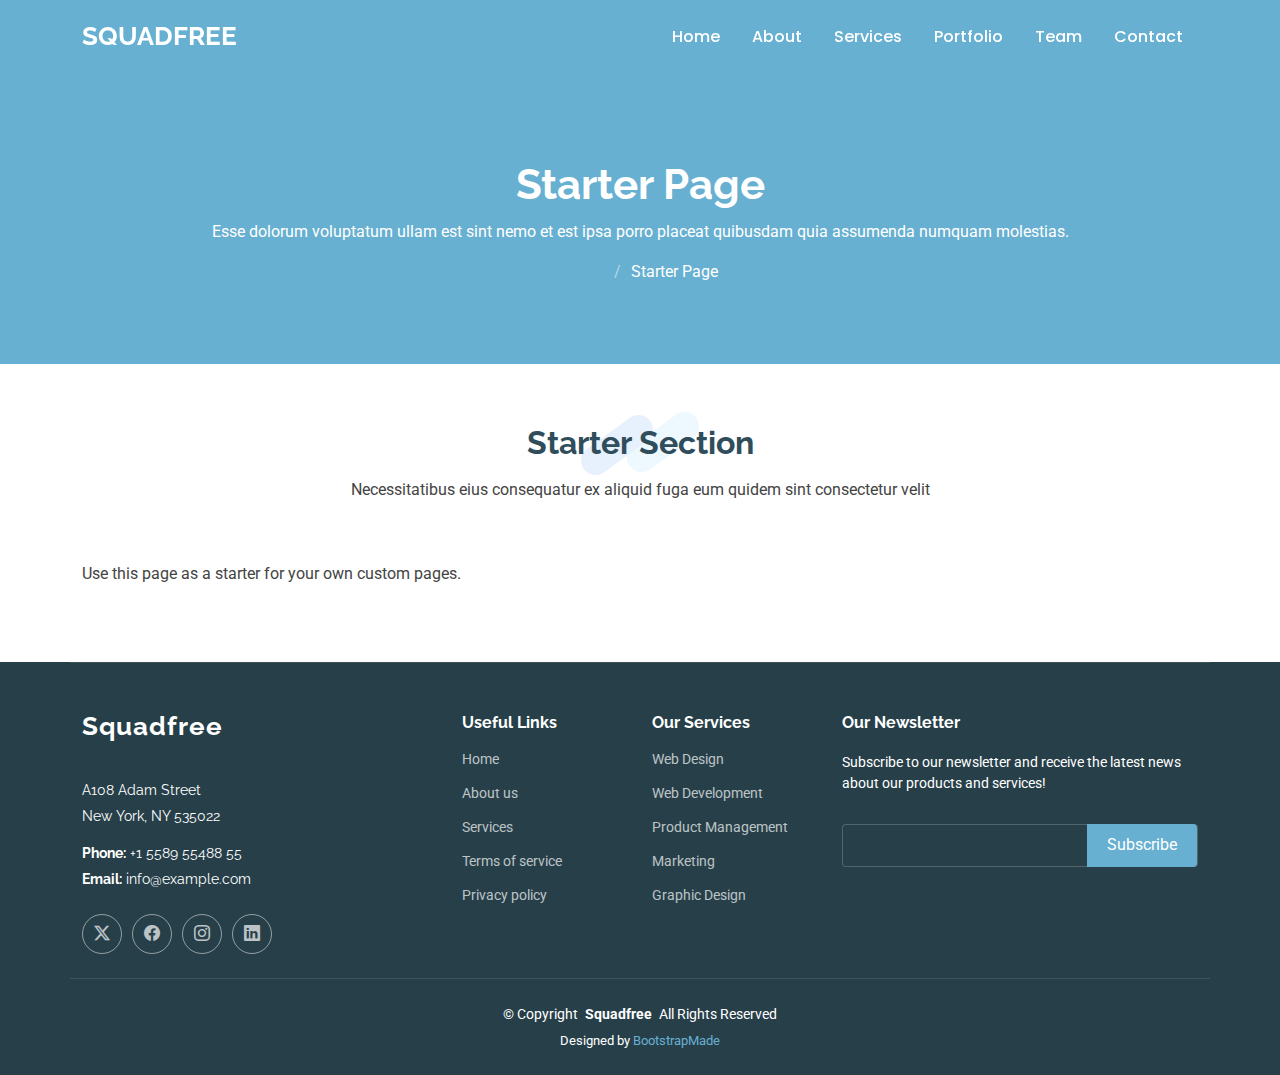
<file: starter-page.html>
<!DOCTYPE html>
<html lang="en">

<head>
  <meta charset="utf-8">
  <meta content="width=device-width, initial-scale=1.0" name="viewport">
  <title>Starter Page - Squadfree Bootstrap Template</title>
  <meta name="description" content="">
  <meta name="keywords" content="">

  <!-- Favicons -->
  <link href="assets/img/favicon.png" rel="icon">
  <link href="assets/img/apple-touch-icon.png" rel="apple-touch-icon">

  <!-- Fonts -->
  <link href="https://fonts.googleapis.com" rel="preconnect">
  <link href="https://fonts.gstatic.com" rel="preconnect" crossorigin>
  <link href="https://fonts.googleapis.com/css2?family=Roboto:ital,wght@0,100;0,300;0,400;0,500;0,700;0,900;1,100;1,300;1,400;1,500;1,700;1,900&family=Poppins:ital,wght@0,100;0,200;0,300;0,400;0,500;0,600;0,700;0,800;0,900;1,100;1,200;1,300;1,400;1,500;1,600;1,700;1,800;1,900&family=Raleway:ital,wght@0,100;0,200;0,300;0,400;0,500;0,600;0,700;0,800;0,900;1,100;1,200;1,300;1,400;1,500;1,600;1,700;1,800;1,900&display=swap" rel="stylesheet">

  <!-- Vendor CSS Files -->
  <link href="assets/vendor/bootstrap/css/bootstrap.min.css" rel="stylesheet">
  <link href="assets/vendor/bootstrap-icons/bootstrap-icons.css" rel="stylesheet">
  <link href="assets/vendor/aos/aos.css" rel="stylesheet">
  <link href="assets/vendor/glightbox/css/glightbox.min.css" rel="stylesheet">
  <link href="assets/vendor/swiper/swiper-bundle.min.css" rel="stylesheet">

  <!-- Main CSS File -->
  <link href="assets/css/main.css" rel="stylesheet">

  <!-- =======================================================
  * Template Name: Squadfree
  * Template URL: https://bootstrapmade.com/squadfree-free-bootstrap-template-creative/
  * Updated: Aug 07 2024 with Bootstrap v5.3.3
  * Author: BootstrapMade.com
  * License: https://bootstrapmade.com/license/
  ======================================================== -->
</head>

<body class="starter-page-page">

  <header id="header" class="header d-flex align-items-center fixed-top">
    <div class="container-fluid container-xl position-relative d-flex align-items-center justify-content-between">

      <a href="index.html" class="logo d-flex align-items-center">
        <!-- Uncomment the line below if you also wish to use an image logo -->
        <!-- <img src="assets/img/logo.png" alt=""> -->
        <h1 class="sitename">Squadfree</h1>
      </a>

      <nav id="navmenu" class="navmenu">
        <ul>
          <li><a href="#hero">Home</a></li>
          <li><a href="#about">About</a></li>
          <li><a href="#services">Services</a></li>
          <li><a href="#portfolio">Portfolio</a></li>
          <li><a href="#team">Team</a></li>
          <!-- <li class="dropdown"><a href="#"><span>Dropdown</span> <i class="bi bi-chevron-down toggle-dropdown"></i></a>
            <ul>
              <li><a href="#">Dropdown 1</a></li>
              <li class="dropdown"><a href="#"><span>Deep Dropdown</span> <i class="bi bi-chevron-down toggle-dropdown"></i></a>
                <ul>
                  <li><a href="#">Deep Dropdown 1</a></li>
                  <li><a href="#">Deep Dropdown 2</a></li>
                  <li><a href="#">Deep Dropdown 3</a></li>
                  <li><a href="#">Deep Dropdown 4</a></li>
                  <li><a href="#">Deep Dropdown 5</a></li>
                </ul>
              </li>
              <li><a href="#">Dropdown 2</a></li>
              <li><a href="#">Dropdown 3</a></li>
              <li><a href="#">Dropdown 4</a></li>
            </ul>
          </li> -->
          <li><a href="#contact">Contact</a></li>
        </ul>
        <i class="mobile-nav-toggle d-xl-none bi bi-list"></i>
      </nav>

    </div>
  </header>

  <main class="main">

    <!-- Page Title -->
    <div class="page-title accent-background">
      <div class="container position-relative">
        <h1>Starter Page</h1>
        <p>Esse dolorum voluptatum ullam est sint nemo et est ipsa porro placeat quibusdam quia assumenda numquam molestias.</p>
        <nav class="breadcrumbs">
          <ol>
            <li><a href="index.html">Home</a></li>
            <li class="current">Starter Page</li>
          </ol>
        </nav>
      </div>
    </div><!-- End Page Title -->

    <!-- Starter Section Section -->
    <section id="starter-section" class="starter-section section">

      <!-- Section Title -->
      <div class="container section-title" data-aos="fade-up">
        <h2>Starter Section</h2>
        <p>Necessitatibus eius consequatur ex aliquid fuga eum quidem sint consectetur velit</p>
      </div><!-- End Section Title -->

      <div class="container" data-aos="fade-up">
        <p>Use this page as a starter for your own custom pages.</p>
      </div>

    </section><!-- /Starter Section Section -->

  </main>

  <footer id="footer" class="footer dark-background">

    <div class="container footer-top">
      <div class="row gy-4">
        <div class="col-lg-4 col-md-6 footer-about">
          <a href="index.html" class="logo d-flex align-items-center">
            <span class="sitename">Squadfree</span>
          </a>
          <div class="footer-contact pt-3">
            <p>A108 Adam Street</p>
            <p>New York, NY 535022</p>
            <p class="mt-3"><strong>Phone:</strong> <span>+1 5589 55488 55</span></p>
            <p><strong>Email:</strong> <span>info@example.com</span></p>
          </div>
          <div class="social-links d-flex mt-4">
            <a href=""><i class="bi bi-twitter-x"></i></a>
            <a href=""><i class="bi bi-facebook"></i></a>
            <a href=""><i class="bi bi-instagram"></i></a>
            <a href=""><i class="bi bi-linkedin"></i></a>
          </div>
        </div>

        <div class="col-lg-2 col-md-3 footer-links">
          <h4>Useful Links</h4>
          <ul>
            <li><a href="#">Home</a></li>
            <li><a href="#">About us</a></li>
            <li><a href="#">Services</a></li>
            <li><a href="#">Terms of service</a></li>
            <li><a href="#">Privacy policy</a></li>
          </ul>
        </div>

        <div class="col-lg-2 col-md-3 footer-links">
          <h4>Our Services</h4>
          <ul>
            <li><a href="#">Web Design</a></li>
            <li><a href="#">Web Development</a></li>
            <li><a href="#">Product Management</a></li>
            <li><a href="#">Marketing</a></li>
            <li><a href="#">Graphic Design</a></li>
          </ul>
        </div>

        <div class="col-lg-4 col-md-12 footer-newsletter">
          <h4>Our Newsletter</h4>
          <p>Subscribe to our newsletter and receive the latest news about our products and services!</p>
          <form action="forms/newsletter.php" method="post" class="php-email-form">
            <div class="newsletter-form"><input type="email" name="email"><input type="submit" value="Subscribe"></div>
            <div class="loading">Loading</div>
            <div class="error-message"></div>
            <div class="sent-message">Your subscription request has been sent. Thank you!</div>
          </form>
        </div>

      </div>
    </div>

    <div class="container copyright text-center mt-4">
      <p>© <span>Copyright</span> <strong class="px-1 sitename">Squadfree</strong> <span>All Rights Reserved</span></p>
      <div class="credits">
        <!-- All the links in the footer should remain intact. -->
        <!-- You can delete the links only if you've purchased the pro version. -->
        <!-- Licensing information: https://bootstrapmade.com/license/ -->
        <!-- Purchase the pro version with working PHP/AJAX contact form: [buy-url] -->
        Designed by <a href="https://bootstrapmade.com/">BootstrapMade</a>
      </div>
    </div>

  </footer>

  <!-- Scroll Top -->
  <a href="#" id="scroll-top" class="scroll-top d-flex align-items-center justify-content-center"><i class="bi bi-arrow-up-short"></i></a>

  <!-- Preloader -->
  <div id="preloader"></div>

  <!-- Vendor JS Files -->
  <script src="assets/vendor/bootstrap/js/bootstrap.bundle.min.js"></script>
  <script src="assets/vendor/php-email-form/validate.js"></script>
  <script src="assets/vendor/aos/aos.js"></script>
  <script src="assets/vendor/purecounter/purecounter_vanilla.js"></script>
  <script src="assets/vendor/glightbox/js/glightbox.min.js"></script>
  <script src="assets/vendor/imagesloaded/imagesloaded.pkgd.min.js"></script>
  <script src="assets/vendor/isotope-layout/isotope.pkgd.min.js"></script>
  <script src="assets/vendor/swiper/swiper-bundle.min.js"></script>

  <!-- Main JS File -->
  <script src="assets/js/main.js"></script>

</body>

</html>
</file>
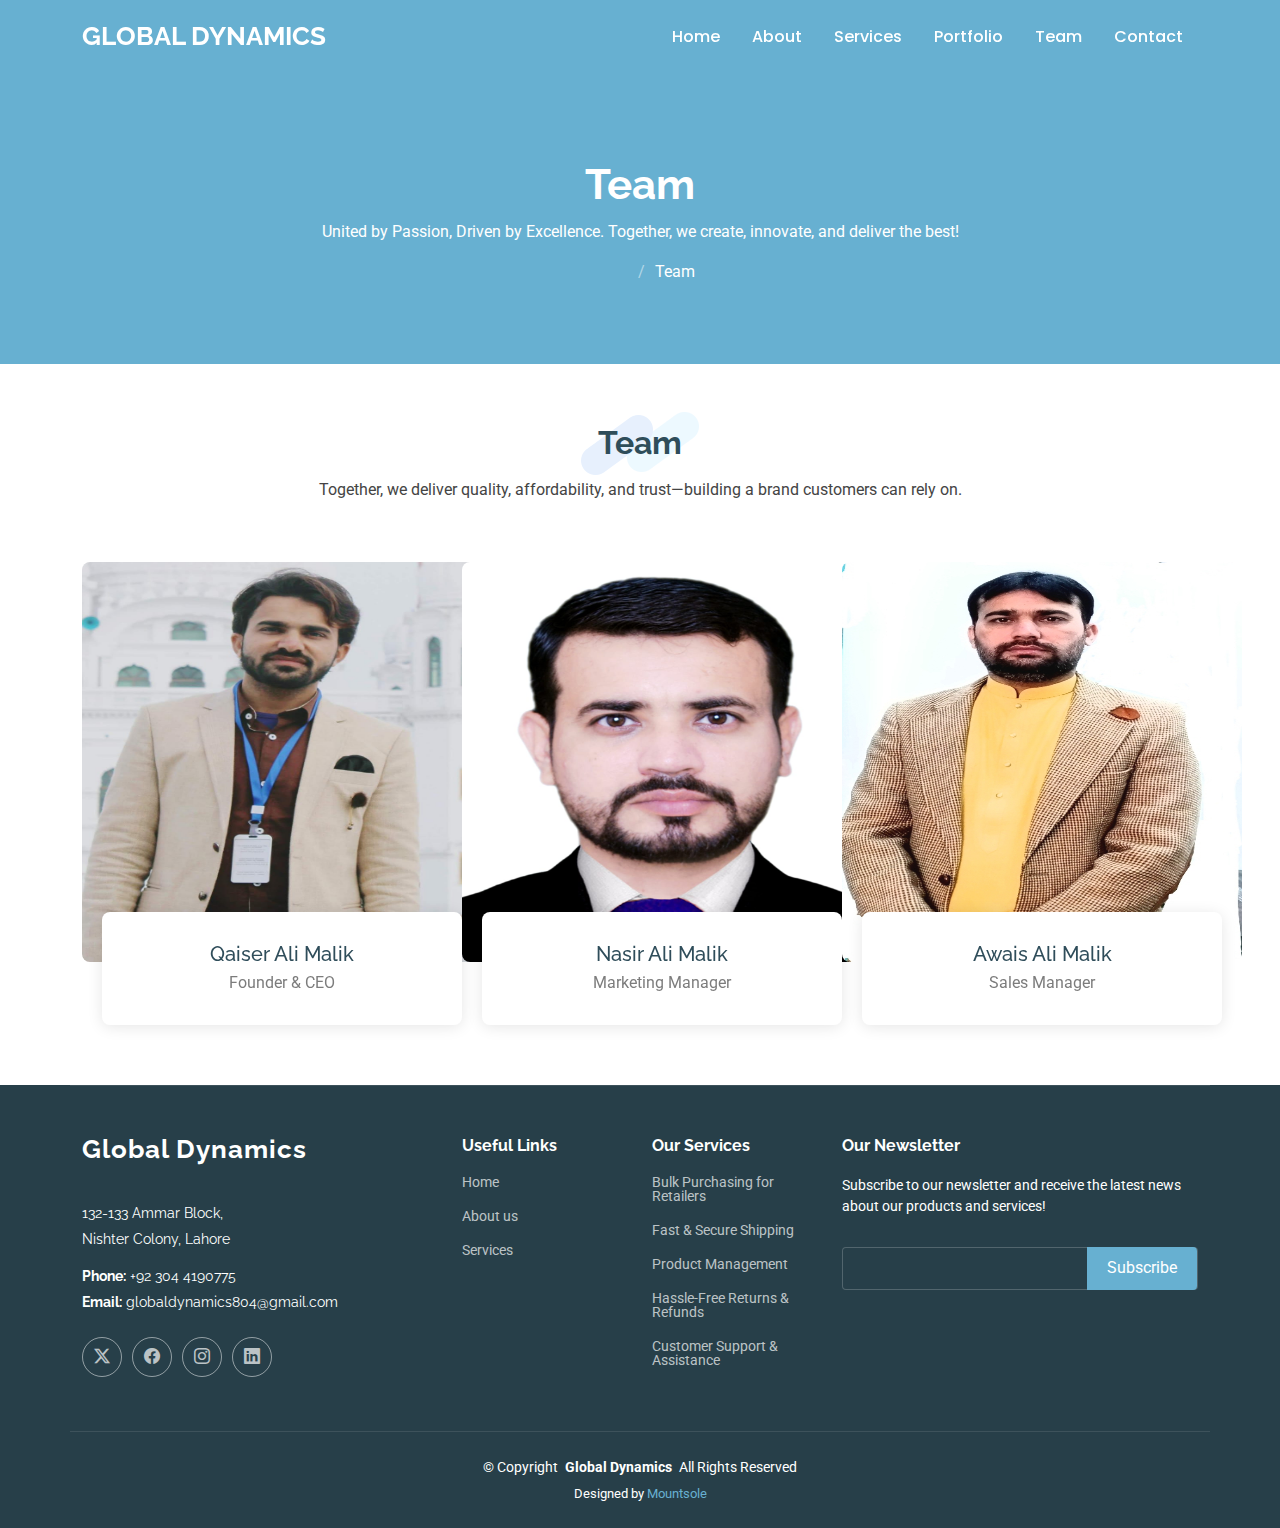
<file: team.html>
<!DOCTYPE html>
<html lang="en">

<head>
  <meta charset="utf-8">
  <meta content="width=device-width, initial-scale=1.0" name="viewport">
  <title>Global Dynamic</title>
  <meta name="description" content="">
  <meta name="keywords" content="">

  <!-- Favicons -->
  <!-- <link href="assets/img/favicon.png" rel="icon">
  <link href="assets/img/apple-touch-icon.png" rel="apple-touch-icon"> -->

  <!-- Fonts -->
  <link href="https://fonts.googleapis.com" rel="preconnect">
  <link href="https://fonts.gstatic.com" rel="preconnect" crossorigin>
  <link href="https://fonts.googleapis.com/css2?family=Roboto:ital,wght@0,100;0,300;0,400;0,500;0,700;0,900;1,100;1,300;1,400;1,500;1,700;1,900&family=Poppins:ital,wght@0,100;0,200;0,300;0,400;0,500;0,600;0,700;0,800;0,900;1,100;1,200;1,300;1,400;1,500;1,600;1,700;1,800;1,900&family=Raleway:ital,wght@0,100;0,200;0,300;0,400;0,500;0,600;0,700;0,800;0,900;1,100;1,200;1,300;1,400;1,500;1,600;1,700;1,800;1,900&display=swap" rel="stylesheet">

  <!-- Vendor CSS Files -->
  <link href="assets/vendor/bootstrap/css/bootstrap.min.css" rel="stylesheet">
  <link href="assets/vendor/bootstrap-icons/bootstrap-icons.css" rel="stylesheet">
  <link href="assets/vendor/aos/aos.css" rel="stylesheet">
  <link href="assets/vendor/glightbox/css/glightbox.min.css" rel="stylesheet">
  <link href="assets/vendor/swiper/swiper-bundle.min.css" rel="stylesheet">

  <!-- Main CSS File -->
  <link href="assets/css/main.css" rel="stylesheet">

  <!-- =======================================================
  * Template Name: Squadfree
  * Template URL: https://bootstrapmade.com/squadfree-free-bootstrap-template-creative/
  * Updated: Aug 07 2024 with Bootstrap v5.3.3
  * Author: BootstrapMade.com
  * License: https://bootstrapmade.com/license/
  ======================================================== -->
</head>

<body class="service-details-page">

  <header id="header" class="header d-flex align-items-center fixed-top">
    <div class="container-fluid container-xl position-relative d-flex align-items-center justify-content-between">

      <a href="index.html" class="logo d-flex align-items-center">
        <!-- Uncomment the line below if you also wish to use an image logo -->
        <!-- <img src="assets/img/logo.png" alt=""> -->
        <h1 class="sitename">Global Dynamics</h1>
      </a>

      <nav id="navmenu" class="navmenu">
        <ul>
          <li><a href="/">Home</a></li>
          <li><a href="about.html">About</a></li>
          <li><a href="service.html">Services</a></li>
          <li><a href="portfolio.html">Portfolio</a></li>
          <li><a href="team.html">Team</a></li>
          <!-- <li class="dropdown"><a href="#"><span>Dropdown</span> <i class="bi bi-chevron-down toggle-dropdown"></i></a>
            <ul>
              <li><a href="#">Dropdown 1</a></li>
              <li class="dropdown"><a href="#"><span>Deep Dropdown</span> <i class="bi bi-chevron-down toggle-dropdown"></i></a>
                <ul>
                  <li><a href="#">Deep Dropdown 1</a></li>
                  <li><a href="#">Deep Dropdown 2</a></li>
                  <li><a href="#">Deep Dropdown 3</a></li>
                  <li><a href="#">Deep Dropdown 4</a></li>
                  <li><a href="#">Deep Dropdown 5</a></li>
                </ul>
              </li>
              <li><a href="#">Dropdown 2</a></li>
              <li><a href="#">Dropdown 3</a></li>
              <li><a href="#">Dropdown 4</a></li>
            </ul>
          </li> -->
          <li><a href="contact.html">Contact</a></li>
        </ul>
        <i class="mobile-nav-toggle d-xl-none bi bi-list"></i>
      </nav>

    </div>
  </header>

  <main class="main">

    <!-- Page Title -->
    <div class="page-title accent-background">
      <div class="container position-relative">
        <h1>Team</h1>
        <p>United by Passion, Driven by Excellence.
          Together, we create, innovate, and deliver the best!</p>
        <nav class="breadcrumbs">
          <ol>
            <li><a href="index.html">Home</a></li>
            <li class="current">Team </li>
          </ol>
        </nav>
      </div>
    </div><!-- End Page Title -->

    <!-- Team Section -->
    <section id="team" class="team section">

      <!-- Section Title -->
      <div class="container section-title" data-aos="fade-up">
        <h2>Team</h2>
        <p>Together, we deliver quality, affordability, and trust—building a brand customers can rely on.</p>
      </div><!-- End Section Title -->

      <div class="container" data-aos="fade-up" data-aos-delay="100">

        <div class="row gy-5">

          <div class="col-xl-4 col-md-6 d-flex" data-aos="zoom-in" data-aos-delay="200">
            <div class="team-member">
              <div class="member-img">
                <img src="assets/img/team/team-3.jpeg"  height="400" width="400" alt="">
              </div>
              <div class="member-info">
                <h4>Qaiser Ali Malik</h4>
                <span>Founder & CEO</span>
              </div>
            </div>
          </div><!-- End Team Member -->

          <div class="col-xl-4 col-md-6 d-flex" data-aos="zoom-in" data-aos-delay="400">
            <div class="team-member">
              <div class="member-img">
                <img src="assets/img/team/team.jpeg"  height="400" width="400" alt="">
              </div>
              <div class="member-info">
               
                <h4>Nasir Ali Malik</h4>
                <span>Marketing Manager</span>
              </div>
            </div>
          </div><!-- End Team Member -->

          <div class="col-xl-4 col-md-6 d-flex" data-aos="zoom-in" data-aos-delay="600">
            <div class="team-member">
              <div class="member-img">
                <img src="assets/img/team/team-1.jpeg"  height="400" width="400" alt="">
              </div>
              <div class="member-info">
               
                <h4>Awais Ali Malik</h4>
                <span>Sales Manager</span>
              </div>
            </div>
          </div><!-- End Team Member -->

        </div>

      </div>

    </section><!-- /Team Section -->

  </main>

  <footer id="footer" class="footer dark-background">

    <div class="container footer-top">
      <div class="row gy-4">
        <div class="col-lg-4 col-md-6 footer-about">
          <a href="index.html" class="logo d-flex align-items-center">
            <span class="sitename">Global Dynamics</span>
          </a>
          <div class="footer-contact pt-3">
            <p>132-133 Ammar Block,</p>
            <p> Nishter Colony, Lahore</p>
            <p class="mt-3"><strong>Phone:</strong> <span> +92 304 4190775</span></p>
            <p><strong>Email:</strong> <span>globaldynamics804@gmail.com</span></p>
          </div>
          <div class="social-links d-flex mt-4">
            <a href=""><i class="bi bi-twitter-x"></i></a>
            <a href=""><i class="bi bi-facebook"></i></a>
            <a href=""><i class="bi bi-instagram"></i></a>
            <a href=""><i class="bi bi-linkedin"></i></a>
          </div>
        </div>

        <div class="col-lg-2 col-md-3 footer-links">
          <h4>Useful Links</h4>
          <ul>
            <li><a href="/">Home</a></li>
            <li><a href="about.html">About us</a></li>
            <li><a href="service.html">Services</a></li>
           
          </ul>
        </div>

        <div class="col-lg-2 col-md-3 footer-links">
          <h4>Our Services</h4>
          <ul>
            <li><a href="#">Bulk Purchasing for Retailers</a></li>
            <li><a href="#">Fast & Secure Shipping</a></li>
            <li><a href="#">Product Management</a></li>
            <li><a href="#">Hassle-Free Returns & Refunds</a></li>
            <li><a href="#">Customer Support & Assistance</a></li>
          </ul>
        </div>

        <div class="col-lg-4 col-md-12 footer-newsletter">
          <h4>Our Newsletter</h4>
          <p>Subscribe to our newsletter and receive the latest news about our products and services!</p>
          <form action="forms/newsletter.php" method="post" class="php-email-form">
            <div class="newsletter-form"><input type="email" name="email"><input type="submit" value="Subscribe"></div>
            <div class="loading">Loading</div>
            <div class="error-message"></div>
            <div class="sent-message">Your subscription request has been sent. Thank you!</div>
          </form>
        </div>

      </div>
    </div>

    <div class="container copyright text-center mt-4">
      <p>© <span>Copyright</span> <strong class="px-1 sitename">Global Dynamics</strong> <span>All Rights Reserved</span></p>
      <div class="credits">
        <!-- All the links in the footer should remain intact. -->
        <!-- You can delete the links only if you've purchased the pro version. -->
        <!-- Licensing information: https://bootstrapmade.com/license/ -->
        <!-- Purchase the pro version with working PHP/AJAX contact form: [buy-url] -->
        Designed by <a href="https://bootstrapmade.com/">Mountsole</a>
      </div>
    </div>

  </footer>

  <!-- Scroll Top -->
  <a href="#" id="scroll-top" class="scroll-top d-flex align-items-center justify-content-center"><i class="bi bi-arrow-up-short"></i></a>

  <!-- Preloader -->
  <div id="preloader"></div>

  <!-- Vendor JS Files -->
  <script src="assets/vendor/bootstrap/js/bootstrap.bundle.min.js"></script>
  <script src="assets/vendor/php-email-form/validate.js"></script>
  <script src="assets/vendor/aos/aos.js"></script>
  <script src="assets/vendor/purecounter/purecounter_vanilla.js"></script>
  <script src="assets/vendor/glightbox/js/glightbox.min.js"></script>
  <script src="assets/vendor/imagesloaded/imagesloaded.pkgd.min.js"></script>
  <script src="assets/vendor/isotope-layout/isotope.pkgd.min.js"></script>
  <script src="assets/vendor/swiper/swiper-bundle.min.js"></script>

  <!-- Main JS File -->
  <script src="assets/js/main.js"></script>

</body>

</html>
</file>
<file: assets/css/main.css>
/**
* Template Name: Squadfree
* Template URL: https://bootstrapmade.com/squadfree-free-bootstrap-template-creative/
* Updated: Aug 07 2024 with Bootstrap v5.3.3
* Author: BootstrapMade.com
* License: https://bootstrapmade.com/license/
*/

/*--------------------------------------------------------------
# Font & Color Variables
# Help: https://bootstrapmade.com/color-system/
--------------------------------------------------------------*/
/* Fonts */
:root {
  --default-font: "Roboto",  system-ui, -apple-system, "Segoe UI", Roboto, "Helvetica Neue", Arial, "Noto Sans", "Liberation Sans", sans-serif, "Apple Color Emoji", "Segoe UI Emoji", "Segoe UI Symbol", "Noto Color Emoji";
  --heading-font: "Raleway",  sans-serif;
  --nav-font: "Poppins",  sans-serif;
}

/* Global Colors - The following color variables are used throughout the website. Updating them here will change the color scheme of the entire website */
:root { 
  --background-color: #ffffff; /* Background color for the entire website, including individual sections */
  --default-color: #444444; /* Default color used for the majority of the text content across the entire website */
  --heading-color: #2f4d5a; /* Color for headings, subheadings and title throughout the website */
  --accent-color: #67b0d1; /* Accent color that represents your brand on the website. It's used for buttons, links, and other elements that need to stand out */
  --surface-color: #ffffff; /* The surface color is used as a background of boxed elements within sections, such as cards, icon boxes, or other elements that require a visual separation from the global background. */
  --contrast-color: #ffffff; /* Contrast color for text, ensuring readability against backgrounds of accent, heading, or default colors. */
}

/* Nav Menu Colors - The following color variables are used specifically for the navigation menu. They are separate from the global colors to allow for more customization options */
:root {
  --nav-color: #ffffff;  /* The default color of the main navmenu links */
  --nav-hover-color: #67b0d1; /* Applied to main navmenu links when they are hovered over or active */
  --nav-mobile-background-color: #ffffff; /* Used as the background color for mobile navigation menu */
  --nav-dropdown-background-color: #ffffff; /* Used as the background color for dropdown items that appear when hovering over primary navigation items */
  --nav-dropdown-color: #444444; /* Used for navigation links of the dropdown items in the navigation menu. */
  --nav-dropdown-hover-color: #67b0d1; /* Similar to --nav-hover-color, this color is applied to dropdown navigation links when they are hovered over. */
}

/* Color Presets - These classes override global colors when applied to any section or element, providing reuse of the sam color scheme. */

.light-background {
  --background-color: #f5f9fc;
  --surface-color: #ffffff;
}

.dark-background {
  --background-color: #273f49;
  --default-color: #ffffff;
  --heading-color: #ffffff;
  --surface-color: #395c6a;
  --contrast-color: #ffffff;
}

.accent-background {
  --background-color: #67b0d1;
  --default-color: #ffffff;
  --heading-color: #ffffff;
  --surface-color: #8ec4dd;
}

/* Smooth scroll */
:root {
  scroll-behavior: smooth;
}

/*--------------------------------------------------------------
# General Styling & Shared Classes
--------------------------------------------------------------*/
body {
  color: var(--default-color);
  background-color: var(--background-color);
  font-family: var(--default-font);
}

a {
  color: var(--accent-color);
  text-decoration: none;
  transition: 0.3s;
}

a:hover {
  color: color-mix(in srgb, var(--accent-color), transparent 25%);
  text-decoration: none;
}

h1,
h2,
h3,
h4,
h5,
h6 {
  color: var(--heading-color);
  font-family: var(--heading-font);
}

/* PHP Email Form Messages
------------------------------*/
.php-email-form .error-message {
  display: none;
  background: #df1529;
  color: #ffffff;
  text-align: left;
  padding: 15px;
  margin-bottom: 24px;
  font-weight: 600;
}

.php-email-form .sent-message {
  display: none;
  color: #ffffff;
  background: #059652;
  text-align: center;
  padding: 15px;
  margin-bottom: 24px;
  font-weight: 600;
}

.php-email-form .loading {
  display: none;
  background: var(--surface-color);
  text-align: center;
  padding: 15px;
  margin-bottom: 24px;
}

.php-email-form .loading:before {
  content: "";
  display: inline-block;
  border-radius: 50%;
  width: 24px;
  height: 24px;
  margin: 0 10px -6px 0;
  border: 3px solid var(--accent-color);
  border-top-color: var(--surface-color);
  animation: php-email-form-loading 1s linear infinite;
}

@keyframes php-email-form-loading {
  0% {
    transform: rotate(0deg);
  }

  100% {
    transform: rotate(360deg);
  }
}

/*--------------------------------------------------------------
# Global Header
--------------------------------------------------------------*/
.header {
  --background-color: rgba(255, 255, 255, 0);
  --default-color: #ffffff;
  --heading-color: #ffffff;
  color: var(--default-color);
  background-color: var(--background-color);
  padding: 15px 0;
  transition: all 0.5s;
  z-index: 997;
}

.header .logo {
  line-height: 1;
}

.header .logo img {
  max-height: 32px;
  margin-right: 8px;
}

.header .logo h1 {
  font-size: 26px;
  margin: 0;
  font-weight: 700;
  color: var(--heading-color);
  text-transform: uppercase;
}

.scrolled .header {
  box-shadow: 0px 0 18px rgba(0, 0, 0, 0.1);
}

/* Global Header on Scroll
------------------------------*/
.scrolled .header {
  --background-color: #4b99bb;
}

/*--------------------------------------------------------------
# Navigation Menu
--------------------------------------------------------------*/
/* Desktop Navigation */
@media (min-width: 1200px) {
  .navmenu {
    padding: 0;
  }

  .navmenu ul {
    margin: 0;
    padding: 0;
    display: flex;
    list-style: none;
    align-items: center;
  }

  .navmenu li {
    position: relative;
  }

  .navmenu a,
  .navmenu a:focus {
    color: var(--nav-color);
    padding: 10px 15px;
    margin-left: 2px;
    font-size: 16px;
    font-family: var(--nav-font);
    font-weight: 500;
    display: flex;
    align-items: center;
    justify-content: space-between;
    white-space: nowrap;
    transition: 0.3s;
  }

  .navmenu a i,
  .navmenu a:focus i {
    font-size: 12px;
    line-height: 0;
    margin-left: 5px;
    transition: 0.3s;
  }

  .navmenu li:hover>a,
  .navmenu .active,
  .navmenu .active:focus {
    color: var(--contrast-color);
    background-color: var(--nav-hover-color);
  }

  .navmenu .dropdown ul {
    margin: 0;
    padding: 0;
    background: var(--nav-dropdown-background-color);
    display: block;
    position: absolute;
    visibility: hidden;
    left: 2px;
    top: 130%;
    opacity: 0;
    transition: 0.3s;
    z-index: 99;
    box-shadow: 0px 0px 30px rgba(0, 0, 0, 0.1);
  }

  .navmenu .dropdown ul li {
    min-width: 200px;
  }

  .navmenu .dropdown ul a {
    padding: 10px 20px;
    margin: 0;
    font-size: 15px;
    text-transform: none;
    color: var(--nav-dropdown-color);
  }

  .navmenu .dropdown ul a i {
    font-size: 12px;
  }

  .navmenu .dropdown ul a:hover,
  .navmenu .dropdown ul .active:hover,
  .navmenu .dropdown ul li:hover>a {
    color: var(--contrast-color);
    background-color: var(--nav-hover-color);
  }

  .navmenu .dropdown:hover>ul {
    opacity: 1;
    top: 100%;
    visibility: visible;
  }

  .navmenu .dropdown .dropdown ul {
    top: 0;
    left: -90%;
    visibility: hidden;
  }

  .navmenu .dropdown .dropdown:hover>ul {
    opacity: 1;
    top: 0;
    left: -100%;
    visibility: visible;
  }
}

/* Mobile Navigation */
@media (max-width: 1199px) {
  .mobile-nav-toggle {
    color: var(--nav-color);
    font-size: 28px;
    line-height: 0;
    margin-right: 10px;
    cursor: pointer;
    transition: color 0.3s;
  }

  .navmenu {
    padding: 0;
    z-index: 9997;
  }

  .navmenu ul {
    display: none;
    list-style: none;
    position: absolute;
    inset: 60px 20px 20px 20px;
    padding: 10px 0;
    margin: 0;
    border-radius: 6px;
    background-color: var(--nav-mobile-background-color);
    overflow-y: auto;
    transition: 0.3s;
    z-index: 9998;
    box-shadow: 0px 0px 30px rgba(0, 0, 0, 0.1);
  }

  .navmenu a,
  .navmenu a:focus {
    color: var(--nav-dropdown-color);
    padding: 10px 20px;
    font-family: var(--nav-font);
    font-size: 17px;
    font-weight: 500;
    display: flex;
    align-items: center;
    justify-content: space-between;
    white-space: nowrap;
    transition: 0.3s;
  }

  .navmenu a i,
  .navmenu a:focus i {
    font-size: 12px;
    line-height: 0;
    margin-left: 5px;
    width: 30px;
    height: 30px;
    display: flex;
    align-items: center;
    justify-content: center;
    border-radius: 50%;
    transition: 0.3s;
    background-color: color-mix(in srgb, var(--accent-color), transparent 90%);
  }

  .navmenu a i:hover,
  .navmenu a:focus i:hover {
    background-color: var(--accent-color);
    color: var(--contrast-color);
  }

  .navmenu a:hover,
  .navmenu .active,
  .navmenu .active:focus {
    color: var(--nav-dropdown-hover-color);
  }

  .navmenu .active i,
  .navmenu .active:focus i {
    background-color: var(--accent-color);
    color: var(--contrast-color);
    transform: rotate(180deg);
  }

  .navmenu .dropdown ul {
    position: static;
    display: none;
    z-index: 99;
    padding: 10px 0;
    margin: 10px 20px;
    background-color: var(--nav-dropdown-background-color);
    border: 1px solid color-mix(in srgb, var(--default-color), transparent 90%);
    box-shadow: none;
    transition: all 0.5s ease-in-out;
  }

  .navmenu .dropdown ul ul {
    background-color: rgba(33, 37, 41, 0.1);
  }

  .navmenu .dropdown>.dropdown-active {
    display: block;
    background-color: rgba(33, 37, 41, 0.03);
  }

  .mobile-nav-active {
    overflow: hidden;
  }

  .mobile-nav-active .mobile-nav-toggle {
    color: #fff;
    position: absolute;
    font-size: 32px;
    top: 15px;
    right: 15px;
    margin-right: 0;
    z-index: 9999;
  }

  .mobile-nav-active .navmenu {
    position: fixed;
    overflow: hidden;
    inset: 0;
    background: rgba(33, 37, 41, 0.8);
    transition: 0.3s;
  }

  .mobile-nav-active .navmenu>ul {
    display: block;
  }
}

/*--------------------------------------------------------------
# Global Footer
--------------------------------------------------------------*/
.footer {
  color: var(--default-color);
  background-color: var(--background-color);
  font-size: 14px;
  position: relative;
}

.footer .footer-top {
  padding-top: 50px;
  border-top: 1px solid color-mix(in srgb, var(--default-color), transparent 90%);
}

.footer .footer-about .logo {
  line-height: 1;
  margin-bottom: 25px;
}

.footer .footer-about .logo img {
  max-height: 40px;
  margin-right: 6px;
}

.footer .footer-about .logo span {
  font-size: 26px;
  font-weight: 700;
  letter-spacing: 1px;
  font-family: var(--heading-font);
  color: var(--heading-color);
}

.footer .footer-about p {
  font-size: 14px;
  font-family: var(--heading-font);
}

.footer .social-links a {
  display: flex;
  align-items: center;
  justify-content: center;
  width: 40px;
  height: 40px;
  border-radius: 50%;
  border: 1px solid color-mix(in srgb, var(--default-color), transparent 50%);
  font-size: 16px;
  color: color-mix(in srgb, var(--default-color), transparent 30%);
  margin-right: 10px;
  transition: 0.3s;
}

.footer .social-links a:hover {
  color: var(--accent-color);
  border-color: var(--accent-color);
}

.footer h4 {
  font-size: 16px;
  font-weight: bold;
  position: relative;
  padding-bottom: 12px;
}

.footer .footer-links {
  margin-bottom: 30px;
}

.footer .footer-links ul {
  list-style: none;
  padding: 0;
  margin: 0;
}

.footer .footer-links ul i {
  padding-right: 2px;
  font-size: 12px;
  line-height: 0;
}

.footer .footer-links ul li {
  padding: 10px 0;
  display: flex;
  align-items: center;
}

.footer .footer-links ul li:first-child {
  padding-top: 0;
}

.footer .footer-links ul a {
  color: color-mix(in srgb, var(--default-color), transparent 30%);
  display: inline-block;
  line-height: 1;
}

.footer .footer-links ul a:hover {
  color: var(--accent-color);
}

.footer .footer-contact p {
  margin-bottom: 5px;
}

.footer .footer-newsletter .newsletter-form {
  margin-top: 30px;
  margin-bottom: 15px;
  padding: 6px 8px;
  position: relative;
  border-radius: 4px;
  border: 1px solid color-mix(in srgb, var(--default-color), transparent 80%);
  display: flex;
  background-color: var(--background-color);
  transition: 0.3s;
}

.footer .footer-newsletter .newsletter-form:focus-within {
  border-color: var(--accent-color);
}

.footer .footer-newsletter .newsletter-form input[type=email] {
  border: 0;
  padding: 4px;
  width: 100%;
  background-color: var(--background-color);
  color: var(--default-color);
}

.footer .footer-newsletter .newsletter-form input[type=email]:focus-visible {
  outline: none;
}

.footer .footer-newsletter .newsletter-form input[type=submit] {
  border: 0;
  font-size: 16px;
  padding: 0 20px;
  margin: -7px -8px -7px 0;
  background: var(--accent-color);
  color: var(--contrast-color);
  transition: 0.3s;
  border-radius: 0 4px 4px 0;
}

.footer .footer-newsletter .newsletter-form input[type=submit]:hover {
  background: color-mix(in srgb, var(--accent-color), transparent 20%);
}

.footer .copyright {
  padding: 25px 0;
  border-top: 1px solid color-mix(in srgb, var(--default-color), transparent 90%);
}

.footer .copyright p {
  margin-bottom: 0;
}

.footer .credits {
  margin-top: 6px;
  font-size: 13px;
}

/*--------------------------------------------------------------
# Preloader
--------------------------------------------------------------*/
#preloader {
  position: fixed;
  inset: 0;
  z-index: 999999;
  overflow: hidden;
  background: var(--background-color);
  transition: all 0.6s ease-out;
}

#preloader:before {
  content: "";
  position: fixed;
  top: calc(50% - 30px);
  left: calc(50% - 30px);
  border: 6px solid #ffffff;
  border-color: var(--accent-color) transparent var(--accent-color) transparent;
  border-radius: 50%;
  width: 60px;
  height: 60px;
  animation: animate-preloader 1.5s linear infinite;
}

@keyframes animate-preloader {
  0% {
    transform: rotate(0deg);
  }

  100% {
    transform: rotate(360deg);
  }
}

/*--------------------------------------------------------------
# Scroll Top Button
--------------------------------------------------------------*/
.scroll-top {
  position: fixed;
  visibility: hidden;
  opacity: 0;
  right: 15px;
  bottom: -15px;
  z-index: 99999;
  background-color: var(--accent-color);
  width: 44px;
  height: 44px;
  border-radius: 50px;
  transition: all 0.4s;
}

.scroll-top i {
  font-size: 24px;
  color: var(--contrast-color);
  line-height: 0;
}

.scroll-top:hover {
  background-color: color-mix(in srgb, var(--accent-color), transparent 20%);
  color: var(--contrast-color);
}

.scroll-top.active {
  visibility: visible;
  opacity: 1;
  bottom: 15px;
}

/*--------------------------------------------------------------
# Disable aos animation delay on mobile devices
--------------------------------------------------------------*/
@media screen and (max-width: 768px) {
  [data-aos-delay] {
    transition-delay: 0 !important;
  }
}

/*--------------------------------------------------------------
# Global Page Titles & Breadcrumbs
--------------------------------------------------------------*/
.page-title {
  color: var(--default-color);
  background-color: var(--background-color);
  padding: 160px 0 80px 0;
  text-align: center;
  position: relative;
}

.page-title:before {
  content: "";
  background-color: color-mix(in srgb, var(--background-color), transparent 50%);
  position: absolute;
  inset: 0;
}

.page-title h1 {
  font-size: 42px;
  font-weight: 700;
  margin-bottom: 10px;
}

.page-title .breadcrumbs ol {
  display: flex;
  flex-wrap: wrap;
  list-style: none;
  justify-content: center;
  padding: 0;
  margin: 0;
  font-size: 16px;
  font-weight: 400;
}

.page-title .breadcrumbs ol li+li {
  padding-left: 10px;
}

.page-title .breadcrumbs ol li+li::before {
  content: "/";
  display: inline-block;
  padding-right: 10px;
  color: color-mix(in srgb, var(--default-color), transparent 50%);
}

/*--------------------------------------------------------------
# Global Sections
--------------------------------------------------------------*/
section,
.section {
  color: var(--default-color);
  background-color: var(--background-color);
  padding: 60px 0;
  scroll-margin-top: 74px;
  overflow: clip;
}

@media (max-width: 1199px) {

  section,
  .section {
    scroll-margin-top: 82px;
  }
}

/*--------------------------------------------------------------
# Global Section Titles
--------------------------------------------------------------*/
.section-title {
  text-align: center;
  padding-bottom: 60px;
  position: relative;
}

.section-title h2 {
  font-size: 32px;
  font-weight: 700;
  margin-bottom: 15px;
  position: relative;
  z-index: 1;
}

.section-title h2::after {
  content: "";
  position: absolute;
  left: 50%;
  top: 50%;
  transform: translate(-50%, -50%);
  width: 122px;
  height: 66px;
  background: url(../img/section-title-bg.png) no-repeat;
  z-index: -1;
}

.section-title p {
  margin-bottom: 0;
}

/*--------------------------------------------------------------
# Hero Section
--------------------------------------------------------------*/
.hero {
  width: 100%;
  min-height: 100vh;
  position: relative;
  padding: 120px 0 60px 0;
  display: flex;
  align-items: center;
  justify-content: center;
}

.hero:before {
  content: "";
  background: color-mix(in srgb, var(--background-color), transparent 70%);
  position: absolute;
  inset: 0;
  z-index: 2;
}

.hero img {
  position: absolute;
  inset: 0;
  display: block;
  width: 100%;
  height: 100%;
  object-fit: cover;
  z-index: 1;
}

.hero .container {
  position: relative;
  z-index: 3;
}

.hero h2 {
  margin: 0;
  font-size: 36px;
  font-weight: 700;
  line-height: 56px;
  text-transform: uppercase;
  text-shadow: -1px 0 2px #2f4d5a;
}

.hero p {
  color: var(--default-color);
  margin: 10px 0 0 0;
  font-size: 16px;
  font-weight: 600;
  letter-spacing: 1px;
  text-transform: uppercase;
  text-shadow: -1px 0 2px #2f4d5a;
}

@media (max-width: 640px) {
  .hero h1 {
    font-size: 30px;
    line-height: 36px;
  }
}

.hero .btn-scroll {
  transition: 0.4s;
  color: var(--default-color);
  display: block;
  margin-top: 30px;
  animation: btn-up-down 1s ease-in-out infinite alternate-reverse both;
}

.hero .btn-scroll i {
  font-size: 48px;
}

.hero .btn-scroll:hover {
  color: var(--accent-color);
}

@keyframes btn-up-down {
  0% {
    transform: translateY(5px);
  }

  100% {
    transform: translateY(-5px);
  }
}

/*--------------------------------------------------------------
# About Section
--------------------------------------------------------------*/
.about .content h3 {
  font-weight: 700;
  font-size: 34px;
  margin-bottom: 30px;
}

.about .content p {
  margin-bottom: 30px;
}

.about .content .about-btn {
  padding: 8px 30px 9px 30px;
  color: var(--accent-color);
  border-radius: 50px;
  transition: 0.3s;
  text-transform: uppercase;
  font-weight: 600;
  font-size: 13px;
  display: inline-flex;
  align-items: center;
  border: 2px solid var(--accent-color);
}

.about .content .about-btn i {
  font-size: 16px;
  padding-left: 5px;
}

.about .content .about-btn:hover {
  background: var(--accent-color);
  color: var(--contrast-color);
}

.about .icon-box i {
  font-size: 40px;
  color: var(--accent-color);
  margin-bottom: 10px;
}

.about .icon-box h4 {
  font-size: 20px;
  font-weight: 700;
  margin: 0 0 10px 0;
}

.about .icon-box h4 a {
  color: var(--heading-color);
  transition: 0.3s;
}

.about .icon-box p {
  font-size: 15px;
  color: color-mix(in srgb, var(--default-color), transparent 40%);
  margin-bottom: 0;
}

.about .icon-box:hover h4 a {
  color: var(--accent-color);
}

/*--------------------------------------------------------------
# Services Section
--------------------------------------------------------------*/
.services .service-item {
  background-color: var(--surface-color);
  box-shadow: 0px 0 25px 0 rgba(0, 0, 0, 0.1);
  padding: 50px 30px;
  transition: all 0.3s ease-in-out;
  height: 100%;
  position: relative;
  z-index: 1;
}

.services .service-item:before {
  content: "";
  position: absolute;
  background: var(--accent-color);
  inset: 100% 0 0 0;
  transition: all 0.3s;
  z-index: -1;
}

.services .service-item .icon {
  margin-bottom: 10px;
}

.services .service-item .icon i {
  color: var(--accent-color);
  font-size: 36px;
  transition: ease-in-out 0.3s;
}

.services .service-item h4 {
  font-weight: 700;
  margin-bottom: 15px;
  font-size: 20px;
}

.services .service-item h4 a {
  color: var(--heading-color);
  transition: ease-in-out 0.3s;
}

.services .service-item p {
  line-height: 24px;
  font-size: 14px;
  margin-bottom: 0;
  transition: ease-in-out 0.3s;
}

.services .service-item:hover h4 a,
.services .service-item:hover .icon i,
.services .service-item:hover p {
  color: var(--contrast-color);
}

.services .service-item:hover:before {
  background: var(--accent-color);
  inset: 0;
  border-radius: 0px;
}

/*--------------------------------------------------------------
# Stats Section
--------------------------------------------------------------*/
.stats .stats-item {
  padding: 30px;
  width: 100%;
}

.stats .stats-item i {
  color: var(--accent-color);
  display: block;
  font-size: 44px;
  float: left;
  line-height: 0;
}

.stats .stats-item .purecounter {
  color: var(--heading-color);
  font-size: 48px;
  line-height: 40px;
  display: block;
  font-weight: 700;
  margin-left: 60px;
}

.stats .stats-item p {
  color: color-mix(in srgb, var(--default-color), transparent 40%);
  padding: 15px 0 0 0;
  margin: 0 0 0 60px;
  font-family: var(--heading-font);
  font-size: 14px;
}

/*--------------------------------------------------------------
# Features Section
--------------------------------------------------------------*/
.features {
  padding-top: 0;
}

.features .features-item {
  background-color: var(--surface-color);
  display: flex;
  align-items: center;
  padding: 20px;
  transition: 0.3s;
  border: 1px solid color-mix(in srgb, var(--default-color), transparent 90%);
  position: relative;
}

.features .features-item i {
  font-size: 32px;
  padding-right: 10px;
  line-height: 0;
}

.features .features-item h3 {
  font-weight: 600;
  margin: 0;
  padding: 0;
  line-height: 1;
  font-size: 14px;
}

.features .features-item h3 a {
  color: var(--heading-color);
  transition: 0.3s;
}

.features .features-item:hover {
  border-color: var(--accent-color);
}

.features .features-item:hover h3 a {
  color: var(--accent-color);
}

/*--------------------------------------------------------------
# Call To Action Section
--------------------------------------------------------------*/
.call-to-action {
  padding: 80px 0;
  position: relative;
  clip-path: inset(0);
}

.call-to-action img {
  position: fixed;
  top: 0;
  left: 0;
  display: block;
  width: 100%;
  height: 100%;
  object-fit: cover;
  z-index: 1;
}

.call-to-action:before {
  content: "";
  background: color-mix(in srgb, var(--background-color), transparent 50%);
  position: absolute;
  inset: 0;
  z-index: 2;
}

.call-to-action .container {
  position: relative;
  z-index: 3;
}

.call-to-action h3 {
  font-size: 28px;
  font-weight: 700;
  color: var(--default-color);
}

.call-to-action p {
  color: var(--default-color);
}

.call-to-action .cta-btn {
  font-family: var(--heading-font);
  font-weight: 500;
  font-size: 16px;
  letter-spacing: 1px;
  display: inline-block;
  padding: 12px 40px;
  border-radius: 5px;
  transition: 0.5s;
  margin: 10px;
  border: 2px solid var(--contrast-color);
  color: var(--contrast-color);
}

.call-to-action .cta-btn:hover {
  background: var(--accent-color);
  border: 2px solid var(--accent-color);
}

/*--------------------------------------------------------------
# Portfolio Section
--------------------------------------------------------------*/
.portfolio .portfolio-filters {
  padding: 0;
  margin: 0 auto 20px auto;
  list-style: none;
  text-align: center;
}

.portfolio .portfolio-filters li {
  cursor: pointer;
  display: inline-block;
  padding: 0;
  font-size: 16px;
  font-weight: 600;
  margin: 0 10px;
  line-height: 1;
  text-transform: uppercase;
  margin-bottom: 5px;
  transition: all 0.3s ease-in-out;
}

.portfolio .portfolio-filters li:hover,
.portfolio .portfolio-filters li.filter-active {
  color: var(--accent-color);
}

.portfolio .portfolio-filters li:first-child {
  margin-left: 0;
}

.portfolio .portfolio-filters li:last-child {
  margin-right: 0;
}

@media (max-width: 575px) {
  .portfolio .portfolio-filters li {
    font-size: 14px;
    margin: 0 5px;
  }
}

.portfolio .portfolio-item {
  position: relative;
}

.portfolio .portfolio-item .portfolio-info {
  background-color: color-mix(in srgb, var(--surface-color), transparent 10%);
  opacity: 0;
  position: absolute;
  left: 30px;
  right: 30px;
  bottom: 0;
  z-index: 3;
  transition: all ease-in-out 0.3s;
  padding: 15px;
}

.portfolio .portfolio-item .portfolio-info h4 {
  font-size: 18px;
  font-weight: 600;
  padding-right: 50px;
}

.portfolio .portfolio-item .portfolio-info p {
  color: color-mix(in srgb, var(--default-color), transparent 30%);
  font-size: 14px;
  margin-bottom: 0;
  padding-right: 50px;
}

.portfolio .portfolio-item .portfolio-info .preview-link,
.portfolio .portfolio-item .portfolio-info .details-link {
  position: absolute;
  right: 50px;
  font-size: 24px;
  top: calc(50% - 14px);
  color: color-mix(in srgb, var(--default-color), transparent 30%);
  transition: 0.3s;
  line-height: 0;
}

.portfolio .portfolio-item .portfolio-info .preview-link:hover,
.portfolio .portfolio-item .portfolio-info .details-link:hover {
  color: var(--accent-color);
}

.portfolio .portfolio-item .portfolio-info .details-link {
  right: 14px;
  font-size: 28px;
}

.portfolio .portfolio-item:hover .portfolio-info {
  opacity: 1;
  bottom: 20px;
}

/*--------------------------------------------------------------
# Testimonials Section
--------------------------------------------------------------*/
.testimonials .testimonials-carousel,
.testimonials .testimonials-slider {
  overflow: hidden;
}

.testimonials .testimonial-item {
  box-sizing: content-box;
  text-align: center;
  min-height: 320px;
}

.testimonials .testimonial-item .testimonial-img {
  width: 90px;
  border-radius: 50%;
  margin: 0 auto;
}

.testimonials .testimonial-item h3 {
  font-size: 18px;
  font-weight: bold;
  margin: 10px 0 5px 0;
}

.testimonials .testimonial-item h4 {
  font-size: 14px;
  color: color-mix(in srgb, var(--default-color), transparent 20%);
  margin: 0;
}

.testimonials .testimonial-item .quote-icon-left,
.testimonials .testimonial-item .quote-icon-right {
  color: color-mix(in srgb, var(--accent-color), transparent 40%);
  font-size: 26px;
  line-height: 0;
}

.testimonials .testimonial-item .quote-icon-left {
  display: inline-block;
  left: -5px;
  position: relative;
}

.testimonials .testimonial-item .quote-icon-right {
  display: inline-block;
  right: -5px;
  position: relative;
  top: 10px;
  transform: scale(-1, -1);
}

.testimonials .testimonial-item p {
  font-style: italic;
  margin: 0 15px 15px 15px;
  padding: 20px;
  background: var(--surface-color);
  position: relative;
  margin-bottom: 35px;
  border-radius: 6px;
}

.testimonials .testimonial-item p::after {
  content: "";
  width: 0;
  height: 0;
  border-top: 20px solid var(--surface-color);
  border-right: 20px solid transparent;
  border-left: 20px solid transparent;
  position: absolute;
  bottom: -20px;
  left: calc(50% - 20px);
}

.testimonials .swiper-wrapper {
  height: auto;
}

.testimonials .swiper-pagination {
  margin-top: 40px;
  position: relative;
}

.testimonials .swiper-pagination .swiper-pagination-bullet {
  width: 12px;
  height: 12px;
  background-color: var(--background-color);
  opacity: 1;
  border: 1px solid var(--accent-color);
}

.testimonials .swiper-pagination .swiper-pagination-bullet-active {
  background-color: var(--accent-color);
}

/*--------------------------------------------------------------
# Team Section
--------------------------------------------------------------*/
.team .team-member .member-img {
  border-radius: 8px;
  overflow: hidden;
}

.team .team-member .social {
  position: absolute;
  left: 0;
  top: -18px;
  right: 0;
  opacity: 0;
  transition: ease-in-out 0.3s;
  display: flex;
  align-items: center;
  justify-content: center;
}

.team .team-member .social a {
  transition: color 0.3s;
  color: var(--contrast-color);
  background: var(--accent-color);
  margin: 0 5px;
  display: inline-flex;
  align-items: center;
  justify-content: center;
  width: 36px;
  height: 36px;
  border-radius: 50%;
  transition: 0.3s;
}

.team .team-member .social a i {
  line-height: 0;
  font-size: 16px;
}

.team .team-member .social a:hover {
  background: color-mix(in srgb, var(--accent-color) 90%, black 15%);
}

.team .team-member .social i {
  font-size: 18px;
  margin: 0 2px;
}

.team .team-member .member-info {
  background-color: var(--surface-color);
  padding: 30px 15px;
  text-align: center;
  box-shadow: 0px 2px 15px rgba(0, 0, 0, 0.1);
  background: var(--surface-color);
  margin: -50px 20px 0 20px;
  position: relative;
  border-radius: 8px;
}

.team .team-member .member-info h4 {
  font-weight: 500;
  margin-bottom: 5px;
  font-size: 20px;
}

.team .team-member .member-info span {
  display: block;
  font-size: 16px;
  font-weight: 400;
  color: color-mix(in srgb, var(--default-color), transparent 30%);
}

.team .team-member .member-info p {
  font-style: italic;
  font-size: 14px;
  line-height: 26px;
  color: color-mix(in srgb, var(--default-color), transparent 30%);
}

.team .team-member:hover .social {
  opacity: 1;
}

/*--------------------------------------------------------------
# Pricing Section
--------------------------------------------------------------*/
.pricing .pricing-item {
  background-color: var(--surface-color);
  box-shadow: 0 3px 20px -2px rgba(0, 0, 0, 0.1);
  border-top: 4px solid var(--background-color);
  padding: 60px 40px;
  height: 100%;
  border-radius: 5px;
}

.pricing h3 {
  font-weight: 600;
  margin-bottom: 15px;
  font-size: 20px;
}

.pricing h4 {
  color: var(--accent-color);
  font-size: 48px;
  font-weight: 400;
  font-family: var(--heading-font);
  margin-bottom: 0;
}

.pricing h4 sup {
  font-size: 28px;
}

.pricing h4 span {
  color: color-mix(in srgb, var(--default-color), transparent 50%);
  font-size: 18px;
}

.pricing ul {
  padding: 20px 0;
  list-style: none;
  color: color-mix(in srgb, var(--default-color), transparent 30%);
  text-align: left;
  line-height: 20px;
}

.pricing ul li {
  padding: 10px 0;
  display: flex;
  align-items: center;
}

.pricing ul i {
  color: #059652;
  font-size: 24px;
  padding-right: 3px;
}

.pricing ul .na {
  color: color-mix(in srgb, var(--default-color), transparent 60%);
}

.pricing ul .na i {
  color: color-mix(in srgb, var(--default-color), transparent 60%);
}

.pricing ul .na span {
  text-decoration: line-through;
}

.pricing .buy-btn {
  color: var(--accent-color);
  display: inline-block;
  padding: 8px 35px 10px 35px;
  border-radius: 50px;
  transition: none;
  font-size: 16px;
  font-weight: 500;
  font-family: var(--heading-font);
  transition: 0.3s;
  border: 1px solid var(--accent-color);
}

.pricing .buy-btn:hover {
  background: var(--accent-color);
  color: var(--contrast-color);
}

.pricing .featured {
  border-top-color: var(--accent-color);
}

.pricing .featured .buy-btn {
  background: var(--accent-color);
  color: var(--contrast-color);
}

@media (max-width: 992px) {
  .pricing .box {
    max-width: 60%;
    margin: 0 auto 30px auto;
  }
}

@media (max-width: 767px) {
  .pricing .box {
    max-width: 80%;
    margin: 0 auto 30px auto;
  }
}

@media (max-width: 420px) {
  .pricing .box {
    max-width: 100%;
    margin: 0 auto 30px auto;
  }
}

/*--------------------------------------------------------------
# Faq Section
--------------------------------------------------------------*/
.faq .faq-item {
  margin: 20px 0;
  padding: 20px 0;
  border-bottom: 1px solid color-mix(in srgb, var(--default-color), transparent 85%);
}

.faq .faq-item i {
  color: var(--accent-color);
  font-size: 18px;
  margin-right: 10px;
}

.faq .faq-item h4 {
  font-size: 16px;
  line-height: 26px;
  font-weight: 700;
}

.faq .faq-item p {
  font-size: 15px;
}

.faq .faq-item:first-child {
  padding-top: 0;
  margin-top: 0;
}

.faq .faq-item:last-child {
  border: 0;
  padding-bottom: 0;
  margin-bottom: 0;
}

/*--------------------------------------------------------------
# Contact Section
--------------------------------------------------------------*/
.contact .info-wrap {
  background-color: var(--surface-color);
  box-shadow: 0px 0px 20px rgba(0, 0, 0, 0.1);
  padding: 30px;
}

@media (max-width: 575px) {
  .contact .info-wrap {
    padding: 20px;
  }
}

.contact .info-item {
  margin-bottom: 40px;
}

.contact .info-item i {
  font-size: 20px;
  color: var(--accent-color);
  background: color-mix(in srgb, var(--accent-color), transparent 92%);
  width: 44px;
  height: 44px;
  display: flex;
  justify-content: center;
  align-items: center;
  border-radius: 50px;
  transition: all 0.3s ease-in-out;
  margin-right: 15px;
}

.contact .info-item h3 {
  padding: 0;
  font-size: 18px;
  font-weight: 700;
  margin-bottom: 5px;
}

.contact .info-item p {
  padding: 0;
  margin-bottom: 0;
  font-size: 14px;
}

.contact .info-item:hover i {
  background: var(--accent-color);
  color: var(--contrast-color);
}

.contact .php-email-form {
  background-color: var(--surface-color);
  height: 100%;
  padding: 30px;
  box-shadow: 0px 0px 20px rgba(0, 0, 0, 0.1);
}

@media (max-width: 575px) {
  .contact .php-email-form {
    padding: 20px;
  }
}

.contact .php-email-form input[type=text],
.contact .php-email-form input[type=email],
.contact .php-email-form textarea {
  font-size: 14px;
  padding: 10px 15px;
  box-shadow: none;
  border-radius: 0;
  color: var(--default-color);
  background-color: var(--surface-color);
  border-color: color-mix(in srgb, var(--default-color), transparent 80%);
}

.contact .php-email-form input[type=text]:focus,
.contact .php-email-form input[type=email]:focus,
.contact .php-email-form textarea:focus {
  border-color: var(--accent-color);
}

.contact .php-email-form input[type=text]::placeholder,
.contact .php-email-form input[type=email]::placeholder,
.contact .php-email-form textarea::placeholder {
  color: color-mix(in srgb, var(--default-color), transparent 70%);
}

.contact .php-email-form button[type=submit] {
  color: var(--contrast-color);
  background: var(--accent-color);
  border: 0;
  padding: 10px 30px;
  transition: 0.4s;
  border-radius: 50px;
}

.contact .php-email-form button[type=submit]:hover {
  background: color-mix(in srgb, var(--accent-color), transparent 25%);
}

/*--------------------------------------------------------------
# Portfolio Details Section
--------------------------------------------------------------*/
.portfolio-details .portfolio-details-slider img {
  width: 100%;
}

.portfolio-details .portfolio-details-slider .swiper-pagination {
  margin-top: 20px;
  position: relative;
}

.portfolio-details .portfolio-details-slider .swiper-pagination .swiper-pagination-bullet {
  width: 12px;
  height: 12px;
  background-color: color-mix(in srgb, var(--default-color), transparent 85%);
  opacity: 1;
}

.portfolio-details .portfolio-details-slider .swiper-pagination .swiper-pagination-bullet-active {
  background-color: var(--accent-color);
}

.portfolio-details .portfolio-info {
  background-color: var(--surface-color);
  padding: 30px;
  box-shadow: 0px 0 30px rgba(0, 0, 0, 0.1);
}

.portfolio-details .portfolio-info h3 {
  font-size: 22px;
  font-weight: 700;
  margin-bottom: 20px;
  padding-bottom: 20px;
  border-bottom: 1px solid color-mix(in srgb, var(--default-color), transparent 85%);
}

.portfolio-details .portfolio-info ul {
  list-style: none;
  padding: 0;
  font-size: 15px;
}

.portfolio-details .portfolio-info ul li+li {
  margin-top: 10px;
}

.portfolio-details .portfolio-description {
  padding-top: 30px;
}

.portfolio-details .portfolio-description h2 {
  font-size: 26px;
  font-weight: 700;
  margin-bottom: 20px;
}

.portfolio-details .portfolio-description p {
  padding: 0;
  color: color-mix(in srgb, var(--default-color), transparent 30%);
}

/*--------------------------------------------------------------
# Service Details Section
--------------------------------------------------------------*/
.service-details .services-list {
  background-color: var(--surface-color);
  padding: 10px 30px;
  border: 1px solid color-mix(in srgb, var(--default-color), transparent 90%);
  margin-bottom: 20px;
}

.service-details .services-list a {
  display: block;
  line-height: 1;
  padding: 8px 0 8px 15px;
  border-left: 3px solid color-mix(in srgb, var(--default-color), transparent 70%);
  margin: 20px 0;
  color: color-mix(in srgb, var(--default-color), transparent 20%);
  transition: 0.3s;
}

.service-details .services-list a.active {
  color: var(--heading-color);
  font-weight: 700;
  border-color: var(--accent-color);
}

.service-details .services-list a:hover {
  border-color: var(--accent-color);
}

.service-details .services-img {
  margin-bottom: 20px;
}

.service-details h3 {
  font-size: 26px;
  font-weight: 700;
}

.service-details h4 {
  font-size: 20px;
  font-weight: 700;
}

.service-details p {
  font-size: 15px;
}

.service-details ul {
  list-style: none;
  padding: 0;
  font-size: 15px;
}

.service-details ul li {
  padding: 5px 0;
  display: flex;
  align-items: center;
}

.service-details ul i {
  font-size: 20px;
  margin-right: 8px;
  color: var(--accent-color);
}

/*--------------------------------------------------------------
# Starter Section Section
--------------------------------------------------------------*/
.starter-section {
  /* Add your styles here */
}
</file>
